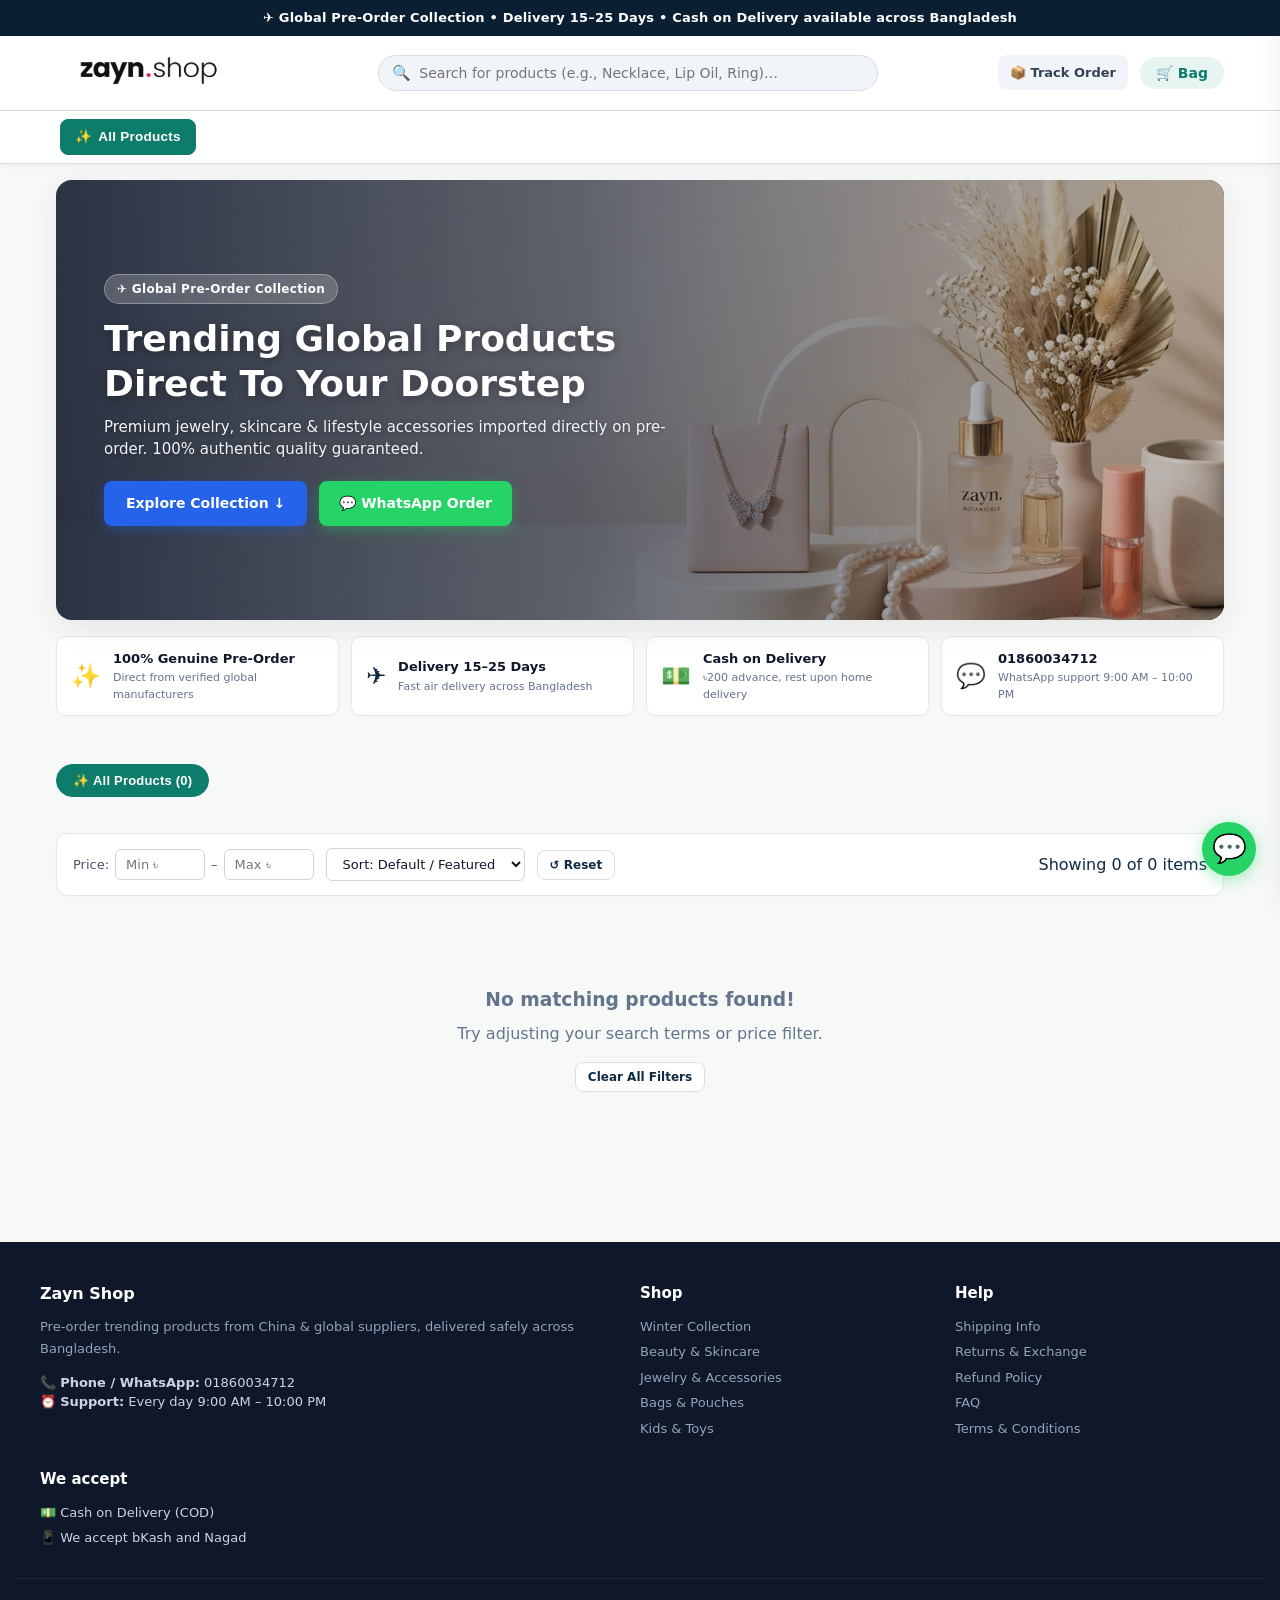
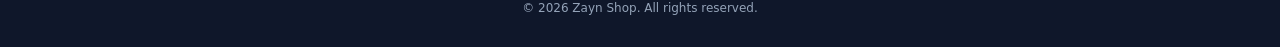
<file: index.html>
<!DOCTYPE html>
<html lang="en">
<head>
  <meta http-equiv="Content-Security-Policy" content="default-src 'self'; img-src 'self' data: https:; script-src 'self' 'unsafe-inline' https:; style-src 'self' 'unsafe-inline' https://fonts.googleapis.com; font-src 'self' https://fonts.gstatic.com; connect-src 'self' https://script.google.com https://script.googleusercontent.com https://*.google.com https://*.googleusercontent.com https://script.googleapis.com https://www.googleapis.com https:;">
  <meta charset="UTF-8">
  <meta name="viewport" content="width=device-width, initial-scale=1.0">
  <title>Zayn Shop — Pre-Order Collection</title>
  <meta name="description" content="Shop the best trending products directly pre-order at Zayn Shop. Jewelry, skin-care and lifestyle items at attractive prices across Bangladesh.">
  <link rel="preconnect" href="https://fonts.googleapis.com">
  <link rel="preconnect" href="https://fonts.gstatic.com" crossorigin>
  <link href="https://fonts.googleapis.com/css2?family=Hind+Siliguri:wght@400;500;600;700;800&family=Inter:wght@400;500;600;700;800&display=swap" rel="stylesheet">
  <link rel="stylesheet" href="style.css?v=7">
  <link rel="stylesheet" href="style_ecom.css?v=8">
</head>
<body>
  <!-- Top Announcement Bar -->
  <div class="top-bar">
    ✈️ Global Pre-Order Collection • Delivery 15–25 Days • Cash on Delivery available across Bangladesh
  </div>

  <!-- Sticky Header -->
  <header class="site-header">
    <div class="header-container">
      <a href="index.html" class="brand-wrap">
        <img src="images/logo.png" alt="zayn.shop" class="site-logo">
      </a>
      <div class="search-wrap">
        <span class="search-icon">🔍</span>
        <input type="text" id="searchQuery" placeholder="Search for products (e.g., Necklace, Lip Oil, Ring)…">
      </div>
      <div class="header-actions">
        <a href="track.html" style="text-decoration:none;font-size:13px;font-weight:700;color:#334155;padding:8px 12px;border-radius:8px;background:#f1f5f9;display:inline-flex;align-items:center;gap:4px">
          <span>📦</span> <span>Track Order</span>
        </a>
        <button class="btn-header-cart" onclick="openCartDrawer()">
          <span>🛒 Bag</span>
          <span class="cart-badge-count" style="display:none">0</span>
        </button>
      </div>
    </div>
  </header>

  <!-- Category Navigation Menu Bar -->
  <nav class="category-nav-bar">
    <div class="category-nav-inner" id="categoryNavInner">
      <a href="javascript:void(0)" class="category-nav-link active" onclick="setCategory('all')"><span>✨</span> <span>All Products</span></a>
      <a href="javascript:void(0)" class="category-nav-link" onclick="setCategory('Jewelry & Accessories')"><span>💎</span> <span>Jewelry & Accessories</span></a>
      <a href="javascript:void(0)" class="category-nav-link" onclick="setCategory('Cute & Toys')"><span>🧸</span> <span>Cute & Toys</span></a>
      <a href="javascript:void(0)" class="category-nav-link" onclick="setCategory('Beauty & Skincare')"><span>💄</span> <span>Beauty & Skincare</span></a>
      <a href="javascript:void(0)" class="category-nav-link" onclick="setCategory('Home & Living')"><span>🏡</span> <span>Home & Living</span></a>
      <a href="javascript:void(0)" class="category-nav-link" onclick="setCategory('Fashion & Wear')"><span>👗</span> <span>Fashion & Wear</span></a>
    </div>
  </nav>

  <!-- Hero Banner Section -->
  <section class="hero-banner-section">
    <div class="hero-banner-card">
      <img src="images/hero_banner.jpg" alt="Zayn Shop Global Pre-Order Collection" class="hero-banner-image">
      <div class="hero-banner-overlay">
        <div class="hero-banner-text">
          <span class="hero-badge">✈️ Global Pre-Order Collection</span>
          <h1 class="hero-title">Trending Global Products<br>Direct To Your Doorstep</h1>
          <p class="hero-subtext">Premium jewelry, skincare & lifestyle accessories imported directly on pre-order. 100% authentic quality guaranteed.</p>
          <div class="hero-cta-group">
            <a href="#categoryPills" class="btn-hero-shop">Explore Collection ↓</a>
            <a href="https://wa.me/8801860034712" target="_blank" class="btn-hero-wa">💬 WhatsApp Order</a>
          </div>
        </div>
      </div>
    </div>

    <!-- Trust Bar -->
    <div class="hero-trust-bar">
      <div class="trust-bar-item">
        <span class="trust-icon">✨</span>
        <div>
          <div class="trust-item-title">100% Genuine Pre-Order</div>
          <div class="trust-item-desc">Direct from verified global manufacturers</div>
        </div>
      </div>
      <div class="trust-bar-item">
        <span class="trust-icon">✈️</span>
        <div>
          <div class="trust-item-title">Delivery 15–25 Days</div>
          <div class="trust-item-desc">Fast air delivery across Bangladesh</div>
        </div>
      </div>
      <div class="trust-bar-item">
        <span class="trust-icon">💵</span>
        <div>
          <div class="trust-item-title">Cash on Delivery</div>
          <div class="trust-item-desc">৳200 advance, rest upon home delivery</div>
        </div>
      </div>
      <div class="trust-bar-item">
        <span class="trust-icon">💬</span>
        <div>
          <div class="trust-item-title">01860034712</div>
          <div class="trust-item-desc">WhatsApp support 9:00 AM – 10:00 PM</div>
        </div>
      </div>
    </div>
  </section>

  <!-- Main Store Content -->
  <main class="main-wrap">
    <div class="category-bar" id="categoryPills"></div>
    <div id="filterToolbar"></div>
    <div class="product-grid" id="productGrid">
      <div class="skeleton-card"><div class="skeleton-shimmer skeleton-img"></div><div class="skeleton-shimmer skeleton-line short"></div><div class="skeleton-shimmer skeleton-line"></div><div class="skeleton-actions"><div class="skeleton-shimmer skeleton-btn"></div><div class="skeleton-shimmer skeleton-btn"></div></div></div>
      <div class="skeleton-card"><div class="skeleton-shimmer skeleton-img"></div><div class="skeleton-shimmer skeleton-line short"></div><div class="skeleton-shimmer skeleton-line"></div><div class="skeleton-actions"><div class="skeleton-shimmer skeleton-btn"></div><div class="skeleton-shimmer skeleton-btn"></div></div></div>
      <div class="skeleton-card"><div class="skeleton-shimmer skeleton-img"></div><div class="skeleton-shimmer skeleton-line short"></div><div class="skeleton-shimmer skeleton-line"></div><div class="skeleton-actions"><div class="skeleton-shimmer skeleton-btn"></div><div class="skeleton-shimmer skeleton-btn"></div></div></div>
      <div class="skeleton-card"><div class="skeleton-shimmer skeleton-img"></div><div class="skeleton-shimmer skeleton-line short"></div><div class="skeleton-shimmer skeleton-line"></div><div class="skeleton-actions"><div class="skeleton-shimmer skeleton-btn"></div><div class="skeleton-shimmer skeleton-btn"></div></div></div>
      <div class="skeleton-card"><div class="skeleton-shimmer skeleton-img"></div><div class="skeleton-shimmer skeleton-line short"></div><div class="skeleton-shimmer skeleton-line"></div><div class="skeleton-actions"><div class="skeleton-shimmer skeleton-btn"></div><div class="skeleton-shimmer skeleton-btn"></div></div></div>
      <div class="skeleton-card"><div class="skeleton-shimmer skeleton-img"></div><div class="skeleton-shimmer skeleton-line short"></div><div class="skeleton-shimmer skeleton-line"></div><div class="skeleton-actions"><div class="skeleton-shimmer skeleton-btn"></div><div class="skeleton-shimmer skeleton-btn"></div></div></div>
    </div>
    </div>
  </main>

  <!-- Cart Drawer -->
  <div class="cart-overlay" id="cartOverlay" onclick="closeCartDrawer()"></div>
  <aside class="cart-drawer" id="cartDrawer">
    <div class="cart-header">
      <h3 style="font-size:17px;font-weight:800">🛍️ Your Shopping Bag</h3>
      <button style="background:none;border:none;font-size:18px;cursor:pointer;font-weight:800" onclick="closeCartDrawer()">✕</button>
    </div>
    <div class="cart-items" id="cartItemsList"></div>
    <div class="cart-footer" id="cartFooter">
      <div style="font-size:12px;font-weight:700;margin-bottom:6px;color:#475569">Select Delivery Area:</div>
      <div class="delivery-radio-group">
        <label class="delivery-option">
          <input type="radio" name="deliveryArea" value="dhaka" checked onchange="setDeliveryArea('dhaka')">
          <span>Inside Dhaka (৳70)</span>
        </label>
        <label class="delivery-option">
          <input type="radio" name="deliveryArea" value="outside" onchange="setDeliveryArea('outside')">
          <span>Outside Dhaka (৳130)</span>
        </label>
      </div>
      <div class="cart-summary-line"><span>Subtotal:</span><span id="cartSubtotal">৳0</span></div>
      <div class="cart-summary-line"><span>Delivery Charge:</span><span id="cartDelivery">৳70</span></div>
      <div class="cart-total-line"><span>Total Payable:</span><span id="cartTotal" style="color:var(--pri)">৳0</span></div>
      <p style="font-size:11px;color:#64748b;margin-bottom:12px;background:#fff1f2;padding:6px 10px;border-radius:6px;border:1px solid #fecdd3">
        ⚠️ <b>Pre-order condition:</b> An advance payment of 200 BDT is required to confirm the order. The remaining amount will be paid Cash on Delivery.
      </p>
      <button class="btn-checkout" onclick="window.location.href='order.html'">⚡ Complete Pre-order</button>
    </div>
  </aside>

  <!-- Site Footer -->
  <footer class="site-footer">
    <div class="footer-container">
      <div class="footer-col">
        <h4 style="color:#ffffff;font-size:16px;margin-bottom:10px;">Zayn Shop</h4>
        <p style="line-height:1.7;margin-bottom:12px;color:#94a3b8">Pre-order trending products from China & global suppliers, delivered safely across Bangladesh.</p>
        <p style="color:#cbd5e1">📞 <b>Phone / WhatsApp:</b> 01860034712<br>⏰ <b>Support:</b> Every day 9:00 AM – 10:00 PM</p>
      </div>
      <div class="footer-col">
        <h4>Shop</h4>
        <p style="margin-bottom:6px"><a href="index.html" style="color:#94a3b8;text-decoration:none">Winter Collection</a></p>
        <p style="margin-bottom:6px"><a href="index.html" style="color:#94a3b8;text-decoration:none">Beauty & Skincare</a></p>
        <p style="margin-bottom:6px"><a href="index.html" style="color:#94a3b8;text-decoration:none">Jewelry & Accessories</a></p>
        <p style="margin-bottom:6px"><a href="index.html" style="color:#94a3b8;text-decoration:none">Bags & Pouches</a></p>
        <p><a href="index.html" style="color:#94a3b8;text-decoration:none">Kids & Toys</a></p>
      </div>
      <div class="footer-col">
        <h4>Help</h4>
        <p style="margin-bottom:6px"><a href="#" style="color:#94a3b8;text-decoration:none">Shipping Info</a></p>
        <p style="margin-bottom:6px"><a href="#" style="color:#94a3b8;text-decoration:none">Returns & Exchange</a></p>
        <p style="margin-bottom:6px"><a href="#" style="color:#94a3b8;text-decoration:none">Refund Policy</a></p>
        <p style="margin-bottom:6px"><a href="#" style="color:#94a3b8;text-decoration:none">FAQ</a></p>
        <p><a href="#" style="color:#94a3b8;text-decoration:none">Terms & Conditions</a></p>
      </div>
      <div class="footer-col">
        <h4>We accept</h4>
        <p style="margin-bottom:6px;color:#cbd5e1">💵 Cash on Delivery (COD)</p>
        <p style="color:#cbd5e1">📱 We accept bKash and Nagad</p>
      </div>
    </div>
    <div class="footer-bottom">
      © 2026 Zayn Shop. All rights reserved.
    </div>
  </footer>

  <!-- Floating WhatsApp Contact Button -->
  <a href="https://wa.me/8801860034712" target="_blank" class="floating-whatsapp-btn" title="Chat on WhatsApp">
    💬
  </a>

  <div id="toast"></div>

  <!-- Scripts -->
  <script src="config.js?v=4"></script>
  <script src="app.js?v=8"></script>
</body>
</html>
</file>
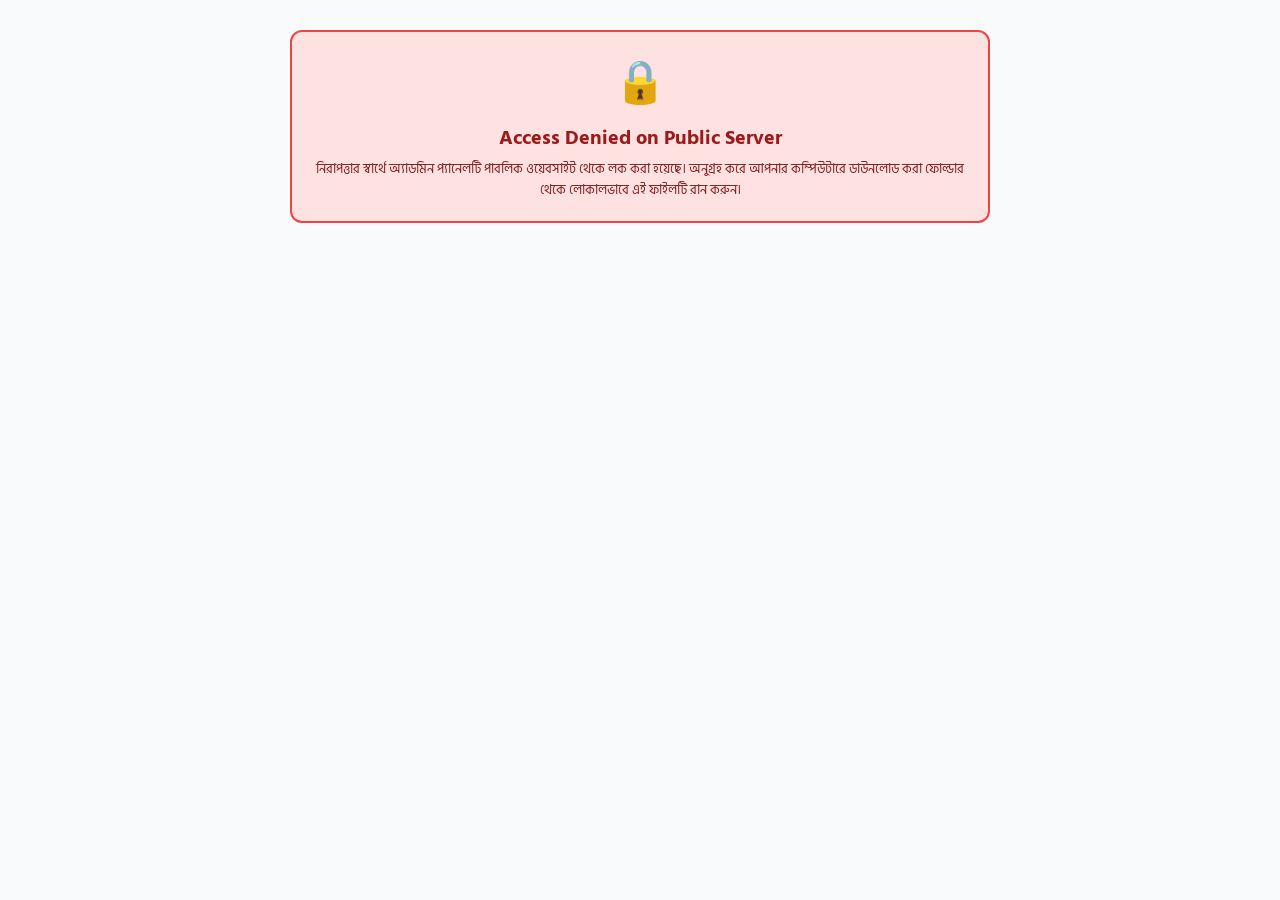
<file: admin.html>
<!DOCTYPE html>
<html lang="bn">
<head>
  <meta charset="UTF-8">
  <meta name="viewport" content="width=device-width, initial-scale=1.0">
  <title>Admin Dashboard — Zayn Shop (Local Secure Portal)</title>
  <link rel="preconnect" href="https://fonts.googleapis.com">
  <link rel="preconnect" href="https://fonts.gstatic.com" crossorigin>
  <link href="https://fonts.googleapis.com/css2?family=Hind+Siliguri:wght@400;600;700;800&display=swap" rel="stylesheet">
  <style>
    :root {
      --pri: #e11d48;
      --pri-dark: #be123c;
      --sec: #0f172a;
      --bg: #f8fafc;
      --card-bg: #ffffff;
      --border: #e2e8f0;
      --text: #1e293b;
      --text-muted: #64748b;
      --success: #10b981;
      --blue: #2563eb;
    }
    * { box-sizing: border-box; margin: 0; padding: 0; }
    body {
      font-family: 'Hind Siliguri', -apple-system, sans-serif;
      background: var(--bg);
      color: var(--text);
      line-height: 1.5;
      padding-bottom: 60px;
    }
    .admin-header {
      background: #ffffff;
      border-bottom: 1px solid var(--border);
      padding: 12px 24px;
      display: flex;
      justify-content: space-between;
      align-items: center;
      position: sticky;
      top: 0;
      z-index: 100;
      box-shadow: 0 2px 8px rgba(0,0,0,0.03);
    }
    .admin-brand {
      display: flex;
      align-items: center;
      gap: 12px;
    }
    .admin-brand img { height: 32px; }
    .admin-brand h2 { font-size: 17px; font-weight: 800; color: var(--sec); }
    .admin-brand span.badge-sec { font-size: 11px; background: #fee2e2; color: var(--pri-dark); padding: 2px 8px; border-radius: 4px; font-weight: 700; }
    
    .admin-nav-tabs {
      display: flex;
      gap: 8px;
    }
    .nav-tab-btn {
      background: none;
      border: 1.5px solid transparent;
      padding: 8px 14px;
      border-radius: 8px;
      font-size: 13px;
      font-weight: 700;
      color: #64748b;
      cursor: pointer;
      display: inline-flex;
      align-items: center;
      gap: 6px;
      transition: all 0.15s;
    }
    .nav-tab-btn:hover { background: #f1f5f9; color: var(--sec); }
    .nav-tab-btn.active {
      background: #eff6ff;
      border-color: #bfdbfe;
      color: var(--blue);
    }

    .admin-actions {
      display: flex;
      align-items: center;
      gap: 10px;
    }
    .btn-token-config {
      background: #f1f5f9;
      color: #334155;
      font-weight: 700;
      font-size: 12px;
      padding: 7px 12px;
      border-radius: 8px;
      border: 1px solid #cbd5e1;
      cursor: pointer;
    }
    .btn-token-config:hover { background: #e2e8f0; }

    .admin-wrap {
      max-width: 1250px;
      margin: 20px auto;
      padding: 0 16px;
    }

    /* Top Tools Banner */
    .top-tools-banner {
      background: #ffffff;
      border: 1px solid var(--border);
      border-radius: 12px;
      padding: 16px 20px;
      margin-bottom: 20px;
      box-shadow: 0 4px 12px rgba(0,0,0,0.02);
    }
    .bookmarklet-btn {
      display: inline-block;
      background: #ec4899;
      color: #ffffff;
      padding: 8px 16px;
      border-radius: 30px;
      font-size: 13px;
      font-weight: 800;
      text-decoration: none;
      box-shadow: 0 4px 10px rgba(236,72,153,0.25);
    }

    /* Layout */
    .admin-grid {
      display: grid;
      grid-template-columns: 420px 1fr;
      gap: 20px;
      align-items: start;
    }
    @media (max-width: 950px) {
      .admin-grid { grid-template-columns: 1fr; }
    }

    .card {
      background: var(--card-bg);
      border-radius: 12px;
      border: 1px solid var(--border);
      padding: 20px;
      box-shadow: 0 4px 12px rgba(0,0,0,0.03);
      margin-bottom: 20px;
    }
    .card-title {
      font-size: 16px;
      font-weight: 800;
      color: var(--sec);
      margin-bottom: 16px;
      display: flex;
      justify-content: space-between;
      align-items: center;
      border-bottom: 1px solid var(--border);
      padding-bottom: 12px;
    }

    /* Form */
    .form-group { margin-bottom: 12px; }
    .form-label { display: block; font-size: 12px; font-weight: 700; color: #475569; margin-bottom: 4px; }
    .form-input, .form-select, .form-textarea {
      width: 100%;
      padding: 8px 12px;
      border: 1.5px solid var(--border);
      border-radius: 8px;
      font-size: 13px;
      font-family: inherit;
      color: var(--sec);
      outline: none;
    }
    .form-input:focus, .form-select:focus, .form-textarea:focus {
      border-color: var(--blue);
      box-shadow: 0 0 0 3px rgba(37, 99, 235, 0.1);
    }
    .form-row { display: grid; grid-template-columns: 1fr 1fr; gap: 10px; }

    .btn-submit-main {
      width: 100%;
      background: var(--pri);
      color: #fff;
      border: none;
      padding: 11px;
      border-radius: 8px;
      font-size: 14px;
      font-weight: 800;
      cursor: pointer;
      display: flex;
      align-items: center;
      justify-content: center;
      gap: 8px;
      transition: background 0.15s;
      margin-top: 8px;
    }
    .btn-submit-main:hover { background: var(--pri-dark); }
    .btn-submit-main.edit-mode { background: var(--blue); }

    .btn-cancel-edit {
      font-size: 11px;
      background: #fee2e2;
      color: #ef4444;
      border: 1px solid #fecdd3;
      padding: 4px 10px;
      border-radius: 6px;
      font-weight: 700;
      cursor: pointer;
    }

    /* Tables */
    .prod-table {
      width: 100%;
      border-collapse: collapse;
      font-size: 13px;
    }
    .prod-table th {
      text-align: left;
      padding: 10px;
      background: #f1f5f9;
      font-weight: 700;
      border-bottom: 1px solid var(--border);
      white-space: nowrap;
    }
    .prod-table td {
      padding: 10px;
      border-bottom: 1px solid var(--border);
      vertical-align: middle;
    }
    .prod-thumb {
      width: 44px;
      height: 44px;
      object-fit: cover;
      border-radius: 6px;
      border: 1px solid var(--border);
    }
    .status-badge {
      display: inline-block;
      font-size: 11px;
      font-weight: 700;
      padding: 2px 8px;
      border-radius: 4px;
    }
    .status-active { background: #dcfce7; color: #15803d; }
    .status-hidden { background: #fee2e2; color: #b91c1c; }
    .status-instock { background: #ecfdf5; color: #047857; border: 1px solid #a7f3d0; }
    .status-preorder { background: #f1f5f9; color: #475569; }

    .btn-action-edit {
      background: #e0f2fe;
      color: #0284c7;
      border: 1px solid #bae6fd;
      padding: 4px 8px;
      border-radius: 6px;
      font-size: 11px;
      font-weight: 700;
      cursor: pointer;
    }
    .btn-action-del {
      background: #fee2e2;
      color: #ef4444;
      border: 1px solid #fecdd3;
      padding: 4px 8px;
      border-radius: 6px;
      font-size: 11px;
      font-weight: 700;
      cursor: pointer;
    }

    /* Public Deploy Warning Banner */
    .public-lock-banner {
      background: #fee2e2;
      border: 2px solid #ef4444;
      color: #991b1b;
      padding: 20px;
      border-radius: 12px;
      text-align: center;
      margin: 30px auto;
      max-width: 700px;
      display: none;
    }
  </style>
</head>
<body>
  <!-- Public Lock Warning (If deployed on public web) -->
  <div class="public-lock-banner" id="publicLockBanner">
    <div style="font-size:42px;margin-bottom:8px">🔒</div>
    <h2 style="font-size:20px;margin-bottom:6px">Access Denied on Public Server</h2>
    <p style="font-size:13px;line-height:1.6;color:#7f1d1d">
      নিরাপত্তার স্বার্থে অ্যাডমিন প্যানেলটি পাবলিক ওয়েবসাইট থেকে লক করা হয়েছে। অনুগ্রহ করে আপনার কম্পিউটারে ডাউনলোড করা ফোল্ডার থেকে লোকালভাবে এই ফাইলটি রান করুন।
    </p>
  </div>

  <div id="adminApp">
    <!-- Header -->
    <header class="admin-header">
      <div class="admin-brand">
        <img src="images/logo.png" alt="Zayn Shop" onerror="this.onerror=null;this.src='images/hero_banner.jpg';">
        <h2>Zayn Shop Admin</h2>
        <span class="badge-sec">🔒 Local Secure Portal</span>
      </div>

      <nav class="admin-nav-tabs">
        <button type="button" class="nav-tab-btn active" onclick="switchAdminTab('products', this)">
          <span>📦</span> <span>Products</span>
        </button>
        <button type="button" class="nav-tab-btn" onclick="switchAdminTab('orders', this)">
          <span>📋</span> <span>Orders (<span id="tabOrderCount">0</span>)</span>
        </button>
        <button type="button" class="nav-tab-btn" onclick="switchAdminTab('coupons', this)">
          <span>🏷️</span> <span>Coupons</span>
        </button>
        <button type="button" class="nav-tab-btn" onclick="switchAdminTab('reviews', this)">
          <span>⭐</span> <span>Reviews</span>
        </button>
      </nav>

      <div class="admin-actions">
        <button type="button" class="btn-token-config" onclick="configureAdminToken()">
          🔑 Change Secret Token
        </button>
        <a href="index.html" target="_blank" style="text-decoration:none;background:#2563eb;color:#fff;font-weight:700;font-size:12px;padding:7px 14px;border-radius:8px">
          View Store ↗
        </a>
      </div>
    </header>

    <div class="admin-wrap">
      <!-- MoveDrop Bookmarklet Banner -->
      <div class="top-tools-banner">
        <div style="display:flex;align-items:center;justify-content:space-between;flex-wrap:wrap;gap:10px;">
          <div>
            <div style="font-size:14px;font-weight:800;color:var(--sec)">⚡ MoveDrop 1-Click Product Importer Bookmarklet</div>
            <div style="font-size:12px;color:var(--text-muted)">ব্রাউজারের বুকমার্কস বারে নিচের বাটনটি ড্র্যাগ করে রেখে দিন। MoveDrop-এ যেকোনো প্রোডাক্ট পেজে ১-ক্লিকে শিটে ইম্পোর্ট হবে।</div>
          </div>
          <a class="bookmarklet-btn" href="javascript:(function(){var s=document.createElement('script');s.src='https://preorder.zaynshopbd.com/importer.js?v='+Date.now();document.body.appendChild(s);})();">
            + Zayn MoveDrop Importer
          </a>
        </div>
      </div>

      <!-- ==============================================
           TAB 1: PRODUCTS MANAGER
           ============================================== -->
      <div id="tabContent-products" class="tab-pane active">
        <div class="admin-grid">
          <!-- Left: Product Add / Edit Form -->
          <div class="card" id="formCard">
            <div class="card-title">
              <div style="display:flex;align-items:center;gap:6px">
                <span id="formIcon">➕</span>
                <span id="formTitle">Add New Product</span>
              </div>
              <button type="button" id="btnCancelEdit" class="btn-cancel-edit" style="display:none" onclick="cancelEditMode()">Cancel Edit</button>
            </div>

            <form id="productForm" onsubmit="handleProductSubmit(event)">
              <input type="hidden" id="editProductId">

              <div class="form-group">
                <label class="form-label" for="prodName">Product Title *</label>
                <input type="text" id="prodName" required class="form-input" placeholder="e.g. Zircon Butterfly Necklace Set">
              </div>

              <div class="form-row">
                <div class="form-group">
                  <label class="form-label" for="prodPrice">Price (৳) *</label>
                  <input type="number" id="prodPrice" required class="form-input" placeholder="950">
                </div>
                <div class="form-group">
                  <label class="form-label" for="prodRegPrice">Regular Price (৳)</label>
                  <input type="number" id="prodRegPrice" class="form-input" placeholder="1200">
                </div>
              </div>

              <div class="form-row">
                <div class="form-group">
                  <label class="form-label" for="prodCategory">Category *</label>
                  <select id="prodCategory" class="form-select">
                    <option value="Jewelry & Accessories">💎 Jewelry & Accessories</option>
                    <option value="Beauty & Skincare">💄 Beauty & Skincare</option>
                    <option value="Kids & Toys">🧸 Kids & Toys</option>
                    <option value="Home & Living">🏡 Home & Living</option>
                    <option value="Winter Collection">❄️ Winter Collection</option>
                    <option value="Gifts">🎁 Gifts</option>
                    <option value="DIY & Crafts">🎨 DIY & Crafts</option>
                    <option value="Bags & Pouches">👜 Bags & Pouches</option>
                    <option value="Pet Supplies">🐾 Pet Supplies</option>
                    <option value="Stationery & Books">📚 Stationery & Books</option>
                  </select>
                </div>

                <div class="form-group">
                  <label class="form-label" for="prodBadge">Stock Type / Badge</label>
                  <select id="prodBadge" class="form-select">
                    <option value="Pre-Order">✈️ Pre-Order (15–25 Days)</option>
                    <option value="In Stock">🟢 Ready Stock (2–3 Days)</option>
                  </select>
                </div>
              </div>

              <div class="form-row">
                <div class="form-group">
                  <label class="form-label" for="prodStockQty">Stock Quantity (Optional)</label>
                  <input type="number" id="prodStockQty" class="form-input" placeholder="e.g. 10 or leave empty">
                </div>
                <div class="form-group">
                  <label class="form-label" for="prodStatus">Store Status</label>
                  <select id="prodStatus" class="form-select">
                    <option value="Active">🟢 Active (Visible)</option>
                    <option value="Hidden">🔴 Hidden</option>
                  </select>
                </div>
              </div>

              <!-- Variants: Sizes & Colors -->
              <div class="form-row">
                <div class="form-group">
                  <label class="form-label" for="prodSizes">Sizes (Comma separated)</label>
                  <input type="text" id="prodSizes" class="form-input" placeholder="e.g. S, M, L, XL">
                </div>
                <div class="form-group">
                  <label class="form-label" for="prodColors">Colors (Comma separated)</label>
                  <input type="text" id="prodColors" class="form-input" placeholder="e.g. Gold, Silver, Rose Gold">
                </div>
              </div>

              <div class="form-group">
                <label class="form-label" for="prodImage">Main Image URL *</label>
                <input type="text" id="prodImage" required class="form-input" placeholder="images/prod_19.jpg or https://..." oninput="updateImgPreview(this.value)">
                <div class="img-preview" id="imgPreviewBox">
                  <span style="font-size:12px;color:#94a3b8">Image preview appears here</span>
                </div>
              </div>

              <div class="form-group">
                <label class="form-label" for="prodAddlImages">Additional Images Gallery (URLs, one per line)</label>
                <textarea id="prodAddlImages" class="form-textarea" rows="2" placeholder="https://image2.jpg&#10;https://image3.jpg"></textarea>
              </div>

              <div class="form-group">
                <label class="form-label" for="prodDesc">Description & Specifications</label>
                <textarea id="prodDesc" class="form-textarea" rows="3" placeholder="Product details, material, care, etc."></textarea>
              </div>

              <button type="submit" id="btnFormSubmit" class="btn-submit-main">
                <span id="btnSubmitText">Publish Product to Store</span>
              </button>
            </form>
          </div>

          <!-- Right: Products Table -->
          <div class="card">
            <div class="card-title">
              <div style="display:flex;align-items:center;gap:6px">
                <span>📋</span>
                <span>Products List (<span id="prodCount">0</span>)</span>
              </div>
              <button type="button" onclick="fetchLiveAdminProducts()" style="background:#f1f5f9;border:1px solid #cbd5e1;padding:4px 10px;border-radius:6px;font-size:12px;cursor:pointer">
                🔄 Refresh
              </button>
            </div>

            <div style="margin-bottom:12px">
              <input type="text" id="searchTable" class="form-input" placeholder="Search by name, ID or category…" oninput="filterAdminTable()">
            </div>

            <div style="overflow-x:auto">
              <table class="prod-table">
                <thead>
                  <tr>
                    <th>Image</th>
                    <th>ID</th>
                    <th>Title</th>
                    <th>Category</th>
                    <th>Price</th>
                    <th>Badge / Stock</th>
                    <th>Status</th>
                    <th>Actions</th>
                  </tr>
                </thead>
                <tbody id="prodTableBody">
                  <tr><td colspan="8" style="text-align:center;padding:30px;color:#94a3b8">Loading products…</td></tr>
                </tbody>
              </table>
            </div>
          </div>
        </div>
      </div>

      <!-- ==============================================
           TAB 2: ORDERS MANAGER
           ============================================== -->
      <div id="tabContent-orders" class="tab-pane" style="display:none">
        <div class="card">
          <div class="card-title">
            <div style="display:flex;align-items:center;gap:6px">
              <span>📋</span>
              <span>Customer Orders Management</span>
            </div>
            <button type="button" onclick="loadAdminOrders()" style="background:#f1f5f9;border:1px solid #cbd5e1;padding:4px 10px;border-radius:6px;font-size:12px;cursor:pointer">
              🔄 Refresh Orders
            </button>
          </div>

          <div style="overflow-x:auto">
            <table class="prod-table">
              <thead>
                <tr>
                  <th>Order ID</th>
                  <th>Date</th>
                  <th>Customer</th>
                  <th>Phone</th>
                  <th>Area / Address</th>
                  <th>Items</th>
                  <th>Subtotal</th>
                  <th>Total</th>
                  <th>Advance (৳200)</th>
                  <th>Status</th>
                  <th>Courier Tracking</th>
                  <th>Action</th>
                </tr>
              </thead>
              <tbody id="ordersTableBody">
                <tr><td colspan="12" style="text-align:center;padding:30px;color:#94a3b8">Loading orders…</td></tr>
              </tbody>
            </table>
          </div>
        </div>
      </div>

      <!-- ==============================================
           TAB 3: COUPONS MANAGER
           ============================================== -->
      <div id="tabContent-coupons" class="tab-pane" style="display:none">
        <div class="admin-grid">
          <!-- Create Coupon -->
          <div class="card">
            <div class="card-title">
              <span>🏷️ Create Promo / Coupon Code</span>
            </div>
            <form onsubmit="handleCreateCoupon(event)">
              <div class="form-group">
                <label class="form-label">Coupon Code *</label>
                <input type="text" id="coupCode" required class="form-input" placeholder="e.g. SAVE100" style="text-transform:uppercase;font-weight:700">
              </div>

              <div class="form-row">
                <div class="form-group">
                  <label class="form-label">Discount Type</label>
                  <select id="coupType" class="form-select">
                    <option value="flat">Flat ৳ Amount</option>
                    <option value="percentage">Percentage (%)</option>
                  </select>
                </div>
                <div class="form-group">
                  <label class="form-label">Discount Value *</label>
                  <input type="number" id="coupValue" required class="form-input" placeholder="100">
                </div>
              </div>

              <div class="form-row">
                <div class="form-group">
                  <label class="form-label">Min Order (৳)</label>
                  <input type="number" id="coupMinOrder" class="form-input" placeholder="e.g. 1000">
                </div>
                <div class="form-group">
                  <label class="form-label">Expiry Date</label>
                  <input type="date" id="coupExpiry" class="form-input">
                </div>
              </div>

              <button type="submit" class="btn-submit-main" style="background:#0f172a">
                Create Coupon Code
              </button>
            </form>
          </div>

          <!-- Coupons List -->
          <div class="card">
            <div class="card-title">
              <span>Active Coupons</span>
            </div>
            <div style="overflow-x:auto">
              <table class="prod-table">
                <thead>
                  <tr>
                    <th>Code</th>
                    <th>Type</th>
                    <th>Value</th>
                    <th>Min Order</th>
                    <th>Used</th>
                    <th>Status</th>
                    <th>Action</th>
                  </tr>
                </thead>
                <tbody id="couponsTableBody">
                  <tr><td colspan="7" style="text-align:center;padding:20px;color:#94a3b8">Loading coupons…</td></tr>
                </tbody>
              </table>
            </div>
          </div>
        </div>
      </div>

      <!-- ==============================================
           TAB 4: REVIEWS MODERATION
           ============================================== -->
      <div id="tabContent-reviews" class="tab-pane" style="display:none">
        <div class="card">
          <div class="card-title">
            <span>⭐ Customer Reviews Moderation Queue</span>
          </div>
          <div style="overflow-x:auto">
            <table class="prod-table">
              <thead>
                <tr>
                  <th>Date</th>
                  <th>Product ID</th>
                  <th>Customer</th>
                  <th>Rating</th>
                  <th>Comment</th>
                  <th>Status</th>
                  <th>Actions</th>
                </tr>
              </thead>
              <tbody id="reviewsTableBody">
                <tr><td colspan="7" style="text-align:center;padding:20px;color:#94a3b8">Loading reviews…</td></tr>
              </tbody>
            </table>
          </div>
        </div>
      </div>
    </div>
  </div>

  <div id="toast" style="position:fixed;bottom:24px;right:24px;background:#0f172a;color:#fff;padding:12px 20px;border-radius:8px;font-size:13px;font-weight:700;display:none;z-index:99999;"></div>

  <!-- Scripts -->
  <script src="config.js?v=4"></script>
  <script>
    let adminProducts = [];
    let isEditing = false;
    let adminSecretToken = localStorage.getItem('zayn_admin_token') || 'zayn_secret_token_2026';

    // Verify local or restricted environment
    window.addEventListener('DOMContentLoaded', () => {
      const isLocal = window.location.protocol === 'file:' || 
                      window.location.hostname === 'localhost' || 
                      window.location.hostname === '127.0.0.1' || 
                      window.location.hostname === '';
      if (!isLocal) {
        document.getElementById('publicLockBanner').style.display = 'block';
        document.getElementById('adminApp').style.display = 'none';
        return;
      }

      fetchLiveAdminProducts();
    });

    function getAdminToken() {
      return adminSecretToken;
    }

    function configureAdminToken() {
      const current = adminSecretToken;
      const newToken = prompt('Enter Admin Security Token (must match Apps Script token):', current);
      if (newToken && newToken.trim()) {
        adminSecretToken = newToken.trim();
        localStorage.setItem('zayn_admin_token', adminSecretToken);
        showToast('🔑 Admin token saved!');
        fetchLiveAdminProducts();
      }
    }

    function switchAdminTab(tabName, btn) {
      document.querySelectorAll('.tab-pane').forEach(p => p.style.display = 'none');
      document.querySelectorAll('.nav-tab-btn').forEach(b => b.classList.remove('active'));
      const target = document.getElementById('tabContent-' + tabName);
      if (target) target.style.display = 'block';
      if (btn) btn.classList.add('active');

      if (tabName === 'orders') loadAdminOrders();
      if (tabName === 'coupons') loadAdminCoupons();
      if (tabName === 'reviews') loadAdminReviews();
    }

    function updateImgPreview(url) {
      const box = document.getElementById('imgPreviewBox');
      if (url && url.trim()) {
        box.innerHTML = `<img src="${url.trim()}" onerror="this.onerror=null;this.src='images/hero_banner.jpg';">`;
      } else {
        box.innerHTML = '<span style="font-size:12px;color:#94a3b8">Image preview appears here</span>';
      }
    }

    // Load Live Products
    async function fetchLiveAdminProducts() {
      const tbody = document.getElementById('prodTableBody');
      tbody.innerHTML = '<tr><td colspan="8" style="text-align:center;padding:30px;color:#94a3b8">Loading latest products…</td></tr>';
      
      try {
        let products = null;
        if (CONFIG.orderWebhookUrl) {
          const sep = CONFIG.orderWebhookUrl.includes('?') ? '&' : '?';
          const res = await fetch(CONFIG.orderWebhookUrl + sep + 't=' + Date.now());
          const data = await res.json();
          if (Array.isArray(data) && data.length > 0) {
            products = data;
          }
        }
        if (!products) {
          const res = await fetch('products.json?v=' + Date.now());
          products = await res.json();
        }

        adminProducts = products;
        document.getElementById('prodCount').textContent = products.length;
        renderAdminTable(products);
      } catch (err) {
        tbody.innerHTML = '<tr><td colspan="8" style="text-align:center;color:#ef4444;padding:30px;">Failed to fetch live products.</td></tr>';
      }
    }

    function renderAdminTable(list) {
      const tbody = document.getElementById('prodTableBody');
      const currency = CONFIG.currencySymbol || '৳';

      if (!list.length) {
        tbody.innerHTML = '<tr><td colspan="8" style="text-align:center;padding:30px;color:#94a3b8">No products found.</td></tr>';
        return;
      }

      tbody.innerHTML = list.map(p => {
        const isHidden = (p.status || '').toLowerCase() === 'hidden';
        const isReady = (p.badge || '').toLowerCase().includes('ready') || (p.badge || '').toLowerCase().includes('in stock') || (p.stock_status || '').toLowerCase() === 'in stock';

        return `
        <tr>
          <td><img src="${p.image}" class="prod-thumb" onerror="this.onerror=null;this.src='images/hero_banner.jpg';"></td>
          <td style="font-weight:700;color:#64748b">#${p.id}</td>
          <td style="font-weight:700;color:#0f172a;max-width:220px">${escapeHtml(p.name)}</td>
          <td><span style="font-size:11px;background:#f1f5f9;padding:2px 8px;border-radius:4px;color:#475569">${escapeHtml(p.category)}</span></td>
          <td style="font-weight:800;color:var(--pri)">${currency}${Number(p.price).toLocaleString()}</td>
          <td>
            <span class="status-badge ${isReady ? 'status-instock' : 'status-preorder'}">
              ${isReady ? '🟢 Ready Stock' : '✈️ Pre-Order'}
            </span>
            ${p.stock_qty ? `<div style="font-size:10px;color:#64748b;margin-top:2px">Qty: ${p.stock_qty}</div>` : ''}
          </td>
          <td>
            <span class="status-badge ${isHidden ? 'status-hidden' : 'status-active'}">
              ${isHidden ? '🔴 Hidden' : '🟢 Active'}
            </span>
          </td>
          <td>
            <div class="action-group">
              <button type="button" class="btn-action-edit" onclick="startEditProduct(${p.id})">
                ✏️ Edit
              </button>
              <button type="button" class="btn-action-del" onclick="deleteProduct(${p.id}, '${escapeHtml(p.name).replace(/'/g, "\\'")}')">
                🗑️
              </button>
            </div>
          </td>
        </tr>`;
      }).join('');
    }

    function filterAdminTable() {
      const q = document.getElementById('searchTable').value.toLowerCase().trim();
      const filtered = adminProducts.filter(p => 
        String(p.id).includes(q) ||
        p.name.toLowerCase().includes(q) ||
        p.category.toLowerCase().includes(q)
      );
      renderAdminTable(filtered);
    }

    function startEditProduct(id) {
      const p = adminProducts.find(item => Number(item.id) === Number(id));
      if (!p) return;

      isEditing = true;
      document.getElementById('editProductId').value = p.id;
      document.getElementById('prodName').value = p.name;
      document.getElementById('prodCategory').value = p.category;
      document.getElementById('prodPrice').value = p.price;
      document.getElementById('prodRegPrice').value = p.regular_price || '';
      document.getElementById('prodImage').value = p.image;
      document.getElementById('prodAddlImages').value = Array.isArray(p.additional_images) ? p.additional_images.join('\n') : (p.additional_images || '');
      document.getElementById('prodDesc').value = p.description || '';
      document.getElementById('prodBadge').value = (p.badge || '').toLowerCase().includes('in stock') || (p.badge || '').toLowerCase().includes('ready') ? 'In Stock' : 'Pre-Order';
      document.getElementById('prodStockQty').value = p.stock_qty || '';
      document.getElementById('prodSizes').value = Array.isArray(p.sizes) ? p.sizes.join(', ') : (p.sizes || '');
      document.getElementById('prodColors').value = Array.isArray(p.colors) ? p.colors.join(', ') : (p.colors || '');
      document.getElementById('prodStatus').value = (p.status || '').toLowerCase() === 'hidden' ? 'Hidden' : 'Active';
      
      updateImgPreview(p.image);

      document.getElementById('formIcon').textContent = '✏️';
      document.getElementById('formTitle').textContent = `Editing #${p.id}`;
      document.getElementById('btnCancelEdit').style.display = 'inline-block';
      const submitBtn = document.getElementById('btnFormSubmit');
      submitBtn.classList.add('edit-mode');
      document.getElementById('btnSubmitText').textContent = 'Save & Update Product';
      document.getElementById('formCard').scrollIntoView({ behavior: 'smooth' });
    }

    function cancelEditMode() {
      isEditing = false;
      document.getElementById('productForm').reset();
      document.getElementById('editProductId').value = '';
      document.getElementById('formIcon').textContent = '➕';
      document.getElementById('formTitle').textContent = 'Add New Product';
      document.getElementById('btnCancelEdit').style.display = 'none';
      const submitBtn = document.getElementById('btnFormSubmit');
      submitBtn.classList.remove('edit-mode');
      document.getElementById('btnSubmitText').textContent = 'Publish Product to Store';
      document.getElementById('imgPreviewBox').innerHTML = '<span style="font-size:12px;color:#94a3b8">Image preview appears here</span>';
    }

    async function handleProductSubmit(e) {
      e.preventDefault();
      const btn = document.getElementById('btnFormSubmit');
      btn.disabled = true;

      const editId = document.getElementById('editProductId').value;
      const name = document.getElementById('prodName').value.trim();
      const category = document.getElementById('prodCategory').value;
      const price = parseInt(document.getElementById('prodPrice').value, 10);
      const regPrice = parseInt(document.getElementById('prodRegPrice').value, 10) || Math.round(price * 1.25);
      const image = document.getElementById('prodImage').value.trim();
      const addlImages = document.getElementById('prodAddlImages').value.trim();
      const desc = document.getElementById('prodDesc').value.trim();
      const badge = document.getElementById('prodBadge').value;
      const stockQty = document.getElementById('prodStockQty').value;
      const sizes = document.getElementById('prodSizes').value.trim();
      const colors = document.getElementById('prodColors').value.trim();
      const status = document.getElementById('prodStatus').value;

      const payload = {
        adminToken: getAdminToken(),
        action: isEditing ? 'update_product' : 'add_product',
        id: isEditing ? Number(editId) : Math.floor(1000 + Math.random() * 9000),
        name: name,
        category: category,
        price: price,
        regular_price: regPrice,
        image: image,
        additional_images: addlImages,
        description: desc,
        badge: badge,
        stock_qty: stockQty,
        stock_status: badge === 'In Stock' ? 'In Stock' : 'Pre-Order',
        sizes: sizes,
        colors: colors,
        status: status
      };

      try {
        if (CONFIG.orderWebhookUrl) {
          const res = await fetch(CONFIG.orderWebhookUrl, {
            method: 'POST',
            mode: 'no-cors',
            headers: { 'Content-Type': 'text/plain;charset=utf-8' },
            body: JSON.stringify(payload)
          });
        }

        if (isEditing) {
          showToast(`✅ Product #${editId} updated!`);
          cancelEditMode();
        } else {
          showToast(`✅ "${name}" added to Zayn Shop!`);
          document.getElementById('productForm').reset();
          document.getElementById('imgPreviewBox').innerHTML = '<span style="font-size:12px;color:#94a3b8">Image preview appears here</span>';
        }

        setTimeout(() => { fetchLiveAdminProducts(); }, 1200);
      } catch (err) {
        alert('Error saving product: ' + err);
      } finally {
        btn.disabled = false;
      }
    }

    async function deleteProduct(id, name) {
      if (!confirm(`Are you sure you want to delete "${name}" (ID #${id}) from BOTH your Store & MoveDrop?`)) return;

      showToast(`Deleting #${id} from Store & MoveDrop…`);
      try {
        // Call Cloudflare WC Bridge DELETE -> removes from Google Sheet AND sends product.deleted webhook to MoveDrop
        const bridgeUrl = `https://preorder.zaynshopbd.com/wp-json/wc/v3/products/${id}?consumer_key=ck_zaynshop_9f8a7b6c5d4e3f2a1b0c9d8e&consumer_secret=cs_zaynshop_1a2b3c4d5e6f7a8b9c0d1e2f`;
        const res = await fetch(bridgeUrl, { method: 'DELETE' });
        if (!res.ok && CONFIG.orderWebhookUrl) {
          await fetch(CONFIG.orderWebhookUrl, {
            method: 'POST',
            mode: 'no-cors',
            headers: { 'Content-Type': 'text/plain;charset=utf-8' },
            body: JSON.stringify({
              adminToken: getAdminToken(),
              action: 'delete_product',
              id: id
            })
          });
        }
        adminProducts = adminProducts.filter(p => Number(p.id) !== Number(id));
        document.getElementById('prodCount').textContent = adminProducts.length;
        renderAdminTable(adminProducts);
        showToast(`🗑️ Product #${id} deleted from Store & MoveDrop!`);
      } catch (err) {
        alert('Delete failed: ' + err);
      }
    }

    // Load Live Admin Data (Orders, Coupons, Reviews)
    async function loadAdminOrders() {
      const tbody = document.getElementById('ordersTableBody');
      tbody.innerHTML = '<tr><td colspan="12" style="text-align:center;padding:20px;color:#64748b">Loading orders from Google Sheets…</td></tr>';

      try {
        const sep = CONFIG.orderWebhookUrl.includes('?') ? '&' : '?';
        const res = await fetch(CONFIG.orderWebhookUrl + sep + 'action=get_admin_data&adminToken=' + encodeURIComponent(getAdminToken()));
        const data = await res.json();

        if (data.status === 'unauthorized') {
          tbody.innerHTML = '<tr><td colspan="12" style="text-align:center;color:#ef4444;padding:20px;">❌ Invalid Admin Token. Click "Change Secret Token" in the top bar.</td></tr>';
          return;
        }

        const orders = data.orders || [];
        document.getElementById('tabOrderCount').textContent = orders.length;

        if (!orders.length) {
          tbody.innerHTML = '<tr><td colspan="12" style="text-align:center;padding:20px;color:#94a3b8">No orders found.</td></tr>';
          return;
        }

        tbody.innerHTML = orders.map(o => `
          <tr>
            <td style="font-weight:800;color:#0f172a">#${escapeHtml(o.orderId)}</td>
            <td style="font-size:11px;color:#64748b">${escapeHtml(o.timestamp)}</td>
            <td style="font-weight:700">${escapeHtml(o.customerName)}</td>
            <td><a href="tel:${escapeHtml(o.customerPhone)}" style="color:#2563eb;font-weight:700;text-decoration:none">${escapeHtml(o.customerPhone)}</a></td>
            <td style="font-size:11px;max-width:180px">${escapeHtml(o.deliveryArea)}<br><span style="color:#64748b">${escapeHtml(o.deliveryAddress)}</span></td>
            <td style="font-size:11px;white-space:pre-line;max-width:160px">${escapeHtml(o.orderedItems)}</td>
            <td>৳${Number(o.subtotal).toLocaleString()}</td>
            <td style="font-weight:800;color:var(--pri)">৳${Number(o.totalAmount).toLocaleString()}</td>
            <td><span style="font-size:11px;font-weight:700;color:#059669">৳${o.advanceAmount}</span></td>
            <td>
              <select style="font-size:12px;padding:4px;border-radius:4px" onchange="updateOrderStatus('${o.orderId}', this.value)">
                <option value="Pending Advance" ${o.status === 'Pending Advance' ? 'selected' : ''}>Pending Advance</option>
                <option value="Confirmed" ${o.status === 'Confirmed' ? 'selected' : ''}>Confirmed</option>
                <option value="Processing" ${o.status === 'Processing' ? 'selected' : ''}>Processing</option>
                <option value="Shipped" ${o.status === 'Shipped' ? 'selected' : ''}>Shipped</option>
                <option value="Delivered" ${o.status === 'Delivered' ? 'selected' : ''}>Delivered</option>
                <option value="Cancelled" ${o.status === 'Cancelled' ? 'selected' : ''}>Cancelled</option>
              </select>
            </td>
            <td>
              <input type="text" value="${escapeHtml(o.courierTracking || '')}" placeholder="Tracking ID/URL" style="width:110px;font-size:11px;padding:3px 6px" onchange="updateCourierTracking('${o.orderId}', this.value)">
            </td>
            <td>
              <a href="https://wa.me/${String(o.customerPhone).replace(/[^0-9]/g, '')}" target="_blank" style="text-decoration:none;font-size:14px" title="Chat on WhatsApp">💬</a>
            </td>
          </tr>
        `).join('');

      } catch (err) {
        tbody.innerHTML = '<tr><td colspan="12" style="text-align:center;color:#ef4444;padding:20px;">Failed to load orders.</td></tr>';
      }
    }

    async function updateOrderStatus(orderId, newStatus) {
      showToast(`Updating #${orderId}…`);
      try {
        await fetch(CONFIG.orderWebhookUrl, {
          method: 'POST',
          mode: 'no-cors',
          headers: { 'Content-Type': 'text/plain;charset=utf-8' },
          body: JSON.stringify({
            adminToken: getAdminToken(),
            action: 'update_order_status',
            orderId: orderId,
            status: newStatus
          })
        });
        showToast(`✅ #${orderId} marked as ${newStatus}`);
      } catch (err) {
        alert('Update error: ' + err);
      }
    }

    async function updateCourierTracking(orderId, trackingVal) {
      showToast(`Saving tracking for #${orderId}…`);
      try {
        await fetch(CONFIG.orderWebhookUrl, {
          method: 'POST',
          mode: 'no-cors',
          headers: { 'Content-Type': 'text/plain;charset=utf-8' },
          body: JSON.stringify({
            adminToken: getAdminToken(),
            action: 'update_order_status',
            orderId: orderId,
            courierTracking: trackingVal
          })
        });
        showToast(`✅ Tracking saved for #${orderId}`);
      } catch (err) {
        alert('Tracking update error: ' + err);
      }
    }

    // Load Coupons
    async function loadAdminCoupons() {
      const tbody = document.getElementById('couponsTableBody');
      try {
        const sep = CONFIG.orderWebhookUrl.includes('?') ? '&' : '?';
        const res = await fetch(CONFIG.orderWebhookUrl + sep + 'action=get_admin_data&adminToken=' + encodeURIComponent(getAdminToken()));
        const data = await res.json();
        const coupons = data.coupons || [];

        if (!coupons.length) {
          tbody.innerHTML = '<tr><td colspan="7" style="text-align:center;padding:20px;color:#94a3b8">No coupons created yet.</td></tr>';
          return;
        }

        tbody.innerHTML = coupons.map(c => `
          <tr>
            <td style="font-weight:800;color:var(--sec)">${escapeHtml(c.code)}</td>
            <td>${escapeHtml(c.type)}</td>
            <td style="font-weight:800;color:#059669">${c.type === 'percentage' ? c.value + '%' : '৳' + c.value}</td>
            <td>৳${c.minOrder || 0}</td>
            <td>${c.timesUsed || 0}</td>
            <td><span class="status-badge ${c.status.toLowerCase() === 'active' ? 'status-active' : 'status-hidden'}">${escapeHtml(c.status)}</span></td>
            <td>
              <button type="button" class="btn-action-del" onclick="deleteCoupon('${escapeHtml(c.code)}')">Delete</button>
            </td>
          </tr>
        `).join('');
      } catch (err) {
        tbody.innerHTML = '<tr><td colspan="7" style="text-align:center;color:#ef4444;padding:20px;">Failed to load coupons.</td></tr>';
      }
    }

    async function handleCreateCoupon(e) {
      e.preventDefault();
      const code = document.getElementById('coupCode').value.trim().toUpperCase();
      const type = document.getElementById('coupType').value;
      const val = Number(document.getElementById('coupValue').value);
      const min = Number(document.getElementById('coupMinOrder').value) || 0;
      const exp = document.getElementById('coupExpiry').value;

      showToast(`Creating coupon ${code}…`);
      try {
        await fetch(CONFIG.orderWebhookUrl, {
          method: 'POST',
          mode: 'no-cors',
          headers: { 'Content-Type': 'text/plain;charset=utf-8' },
          body: JSON.stringify({
            adminToken: getAdminToken(),
            action: 'manage_coupon',
            subAction: 'add',
            code: code,
            type: type,
            value: val,
            minOrder: min,
            expiry: exp,
            status: 'Active'
          })
        });
        showToast(`✅ Coupon ${code} created!`);
        setTimeout(() => loadAdminCoupons(), 1000);
      } catch (err) {
        alert('Coupon create error: ' + err);
      }
    }

    async function deleteCoupon(code) {
      if (!confirm(`Delete coupon "${code}"?`)) return;
      try {
        await fetch(CONFIG.orderWebhookUrl, {
          method: 'POST',
          mode: 'no-cors',
          headers: { 'Content-Type': 'text/plain;charset=utf-8' },
          body: JSON.stringify({
            adminToken: getAdminToken(),
            action: 'manage_coupon',
            subAction: 'delete',
            code: code
          })
        });
        showToast(`🗑️ Coupon ${code} deleted!`);
        setTimeout(() => loadAdminCoupons(), 1000);
      } catch (err) {
        alert('Coupon delete error: ' + err);
      }
    }

    // Reviews Moderation
    async function loadAdminReviews() {
      const tbody = document.getElementById('reviewsTableBody');
      try {
        const sep = CONFIG.orderWebhookUrl.includes('?') ? '&' : '?';
        const res = await fetch(CONFIG.orderWebhookUrl + sep + 'action=get_admin_data&adminToken=' + encodeURIComponent(getAdminToken()));
        const data = await res.json();
        const reviews = data.reviews || [];

        if (!reviews.length) {
          tbody.innerHTML = '<tr><td colspan="7" style="text-align:center;padding:20px;color:#94a3b8">No reviews in queue.</td></tr>';
          return;
        }

        tbody.innerHTML = reviews.map(r => `
          <tr>
            <td style="font-size:11px;color:#64748b">${escapeHtml(r.timestamp)}</td>
            <td style="font-weight:700">#${r.productId}</td>
            <td style="font-weight:700">${escapeHtml(r.customerName)}</td>
            <td style="color:#f59e0b">${'★'.repeat(r.rating || 5)}</td>
            <td style="font-size:12px;max-width:280px">${escapeHtml(r.comment)}</td>
            <td>
              <span class="status-badge ${r.status === 'Approved' ? 'status-active' : (r.status === 'Rejected' ? 'status-hidden' : 'status-preorder')}">
                ${escapeHtml(r.status)}
              </span>
            </td>
            <td>
              <div class="action-group">
                <button type="button" class="btn-action-edit" style="background:#dcfce7;color:#15803d;border-color:#bbf7d0" onclick="moderateReview(${r.rowIndex}, 'Approved')">Approve</button>
                <button type="button" class="btn-action-del" onclick="moderateReview(${r.rowIndex}, 'Rejected')">Reject</button>
              </div>
            </td>
          </tr>
        `).join('');
      } catch (err) {
        tbody.innerHTML = '<tr><td colspan="7" style="text-align:center;color:#ef4444;padding:20px;">Failed to load reviews.</td></tr>';
      }
    }

    async function moderateReview(rowIndex, newStatus) {
      showToast(`Marking review as ${newStatus}…`);
      try {
        await fetch(CONFIG.orderWebhookUrl, {
          method: 'POST',
          mode: 'no-cors',
          headers: { 'Content-Type': 'text/plain;charset=utf-8' },
          body: JSON.stringify({
            adminToken: getAdminToken(),
            action: 'moderate_review',
            rowIndex: rowIndex,
            status: newStatus
          })
        });
        showToast(`✅ Review marked as ${newStatus}!`);
        setTimeout(() => loadAdminReviews(), 1000);
      } catch (err) {
        alert('Review moderation error: ' + err);
      }
    }

    function escapeHtml(str) {
      if (!str) return '';
      return String(str).replace(/&/g, '&amp;').replace(/</g, '&lt;').replace(/>/g, '&gt;').replace(/"/g, '&quot;').replace(/'/g, '&#39;');
    }

    function showToast(msg) {
      const t = document.getElementById('toast');
      if (t) {
        t.textContent = msg;
        t.style.display = 'block';
        setTimeout(() => { t.style.display = 'none'; }, 3000);
      }
    }
  </script>
</body>
</html>
</file>
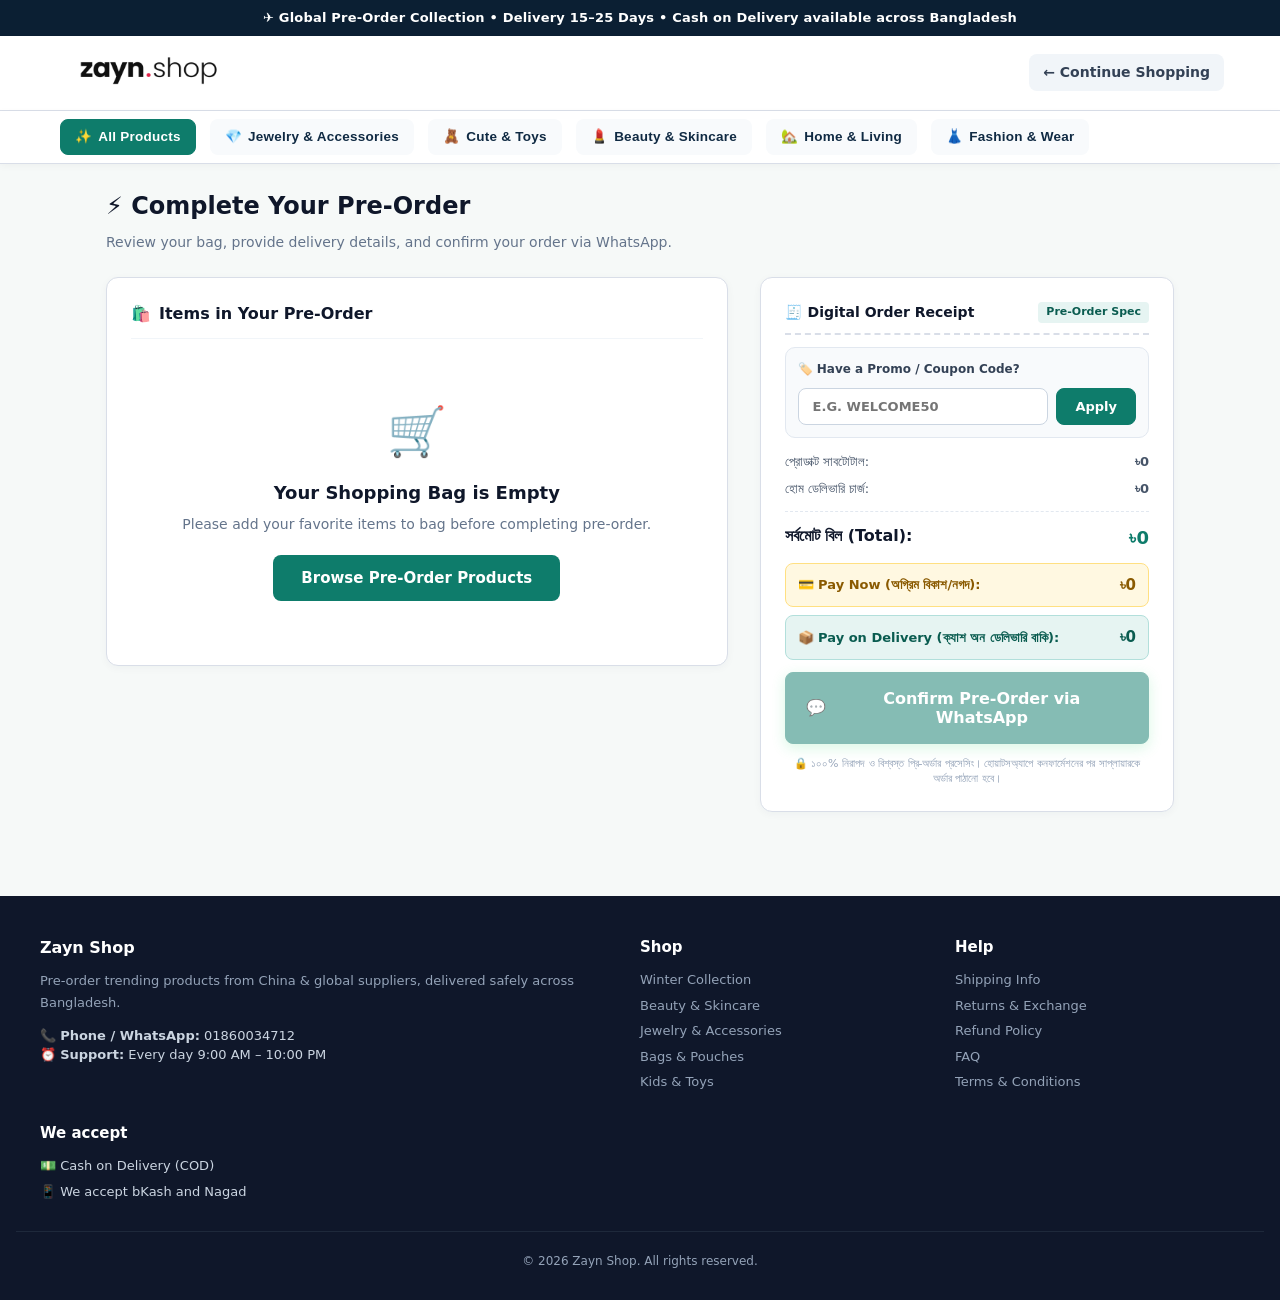
<file: order.html>
<!DOCTYPE html>
<html lang="en">
<head>
  <meta http-equiv="Content-Security-Policy" content="default-src 'self'; img-src 'self' data: https:; script-src 'self' 'unsafe-inline' https:; style-src 'self' 'unsafe-inline' https://fonts.googleapis.com; font-src 'self' https://fonts.gstatic.com; connect-src 'self' https://script.google.com https://script.googleusercontent.com https://*.google.com https://*.googleusercontent.com https://script.googleapis.com https://www.googleapis.com https:;">
  <meta charset="UTF-8">
  <meta name="viewport" content="width=device-width, initial-scale=1.0">
  <title>Complete Pre-Order — Zayn Shop</title>
  <meta name="description" content="Secure Checkout and Pre-Order Confirmation for Zayn Shop.">
  <link rel="preconnect" href="https://fonts.googleapis.com">
  <link rel="preconnect" href="https://fonts.gstatic.com" crossorigin>
  <link href="https://fonts.googleapis.com/css2?family=Hind+Siliguri:wght@400;500;600;700;800&family=Inter:wght@400;500;600;700;800&display=swap" rel="stylesheet">
  <link rel="stylesheet" href="style.css?v=7">
  <link rel="stylesheet" href="style_ecom.css?v=8">
  <style>
    .checkout-wrap {
      max-width: 1100px;
      margin: 24px auto 60px;
      padding: 0 16px;
    }
    .checkout-header-title {
      font-size: 24px;
      font-weight: 800;
      color: #0f172a;
      margin-bottom: 8px;
    }
    .checkout-subtitle {
      font-size: 14px;
      color: #64748b;
      margin-bottom: 24px;
    }
    .checkout-grid {
      display: grid;
      grid-template-columns: 1.5fr 1fr;
      gap: 32px;
      align-items: start;
    }
    @media (max-width: 860px) {
      .checkout-grid {
        grid-template-columns: 1fr;
        gap: 24px;
      }
    }
    .card-box {
      background: #ffffff;
      border-radius: 14px;
      border: 1px solid #e2e8f0;
      box-shadow: 0 4px 16px rgba(0, 0, 0, 0.04);
      padding: 24px;
      margin-bottom: 24px;
    }
    .card-box-title {
      font-size: 16px;
      font-weight: 800;
      color: #0f172a;
      margin-bottom: 16px;
      display: flex;
      align-items: center;
      gap: 8px;
      border-bottom: 1px solid #f1f5f9;
      padding-bottom: 12px;
    }
    .form-group {
      margin-bottom: 16px;
    }
    .form-label {
      display: block;
      font-size: 13px;
      font-weight: 700;
      color: #334155;
      margin-bottom: 6px;
    }
    .form-label span.req {
      color: var(--pri, #e11d48);
    }
    .form-input, .form-textarea, select.form-input {
      width: 100%;
      padding: 12px 14px;
      border: 1.5px solid #cbd5e1;
      border-radius: 8px;
      font-size: 14px;
      font-family: inherit;
      color: #0f172a;
      background-color: #ffffff;
      box-sizing: border-box;
      transition: border-color 0.15s ease, box-shadow 0.15s ease;
    }
    .form-input:focus, .form-textarea:focus, select.form-input:focus {
      outline: none;
      border-color: var(--pri, #e11d48);
      box-shadow: 0 0 0 3px rgba(225, 29, 72, 0.12);
    }
    .district-upazila-grid {
      display: grid;
      grid-template-columns: 1fr 1fr;
      gap: 12px;
      margin-bottom: 16px;
    }
    @media (max-width: 550px) {
      .district-upazila-grid {
        grid-template-columns: 1fr;
      }
    }
    .area-radios {
      display: grid;
      grid-template-columns: 1fr 1fr;
      gap: 12px;
    }
    @media (max-width: 500px) {
      .area-radios {
        grid-template-columns: 1fr;
      }
    }
    .area-card {
      border: 2px solid #e2e8f0;
      border-radius: 10px;
      padding: 12px 14px;
      cursor: pointer;
      display: flex;
      align-items: center;
      gap: 10px;
      transition: all 0.2s ease;
    }
    .area-card.active {
      border-color: var(--pri, #e11d48);
      background: #fff1f2;
    }
    .area-card input {
      accent-color: var(--pri, #e11d48);
    }
    .area-card-info {
      display: flex;
      flex-direction: column;
    }
    .area-card-name {
      font-size: 13px;
      font-weight: 700;
      color: #0f172a;
    }
    .area-card-cost {
      font-size: 12px;
      color: #64748b;
    }
    .checkout-items-table {
      width: 100%;
      border-collapse: collapse;
    }
    .checkout-item-row {
      display: flex;
      align-items: center;
      gap: 12px;
      padding: 12px 0;
      border-bottom: 1px solid #f1f5f9;
    }
    .checkout-item-row:last-child {
      border-bottom: none;
    }
    .checkout-item-thumb {
      width: 56px;
      height: 56px;
      border-radius: 8px;
      object-fit: cover;
      background: #f8fafc;
      flex-shrink: 0;
    }
    .checkout-item-meta {
      flex: 1;
      min-width: 0;
    }
    .checkout-item-name {
      font-size: 14px;
      font-weight: 700;
      color: #0f172a;
      white-space: nowrap;
      overflow: hidden;
      text-overflow: ellipsis;
    }
    .checkout-item-sub {
      font-size: 12px;
      color: #64748b;
      margin-top: 2px;
    }
    .checkout-item-qty {
      display: flex;
      align-items: center;
      border: 1px solid #e2e8f0;
      border-radius: 6px;
      overflow: hidden;
    }
    .checkout-item-qty button {
      background: #f8fafc;
      border: none;
      padding: 4px 8px;
      font-size: 14px;
      cursor: pointer;
    }
    .checkout-item-qty span {
      padding: 4px 10px;
      font-size: 13px;
      font-weight: 700;
    }
    .checkout-item-total {
      font-size: 14px;
      font-weight: 800;
      color: #0f172a;
      min-width: 70px;
      text-align: right;
    }
    .checkout-item-remove {
      background: none;
      border: none;
      color: #94a3b8;
      font-size: 16px;
      cursor: pointer;
      padding: 4px 8px;
    }
    .checkout-item-remove:hover {
      color: #ef4444;
    }
    .payment-notice-box {
      background: #f8fafc;
      border: 1px dashed #cbd5e1;
      border-radius: 10px;
      padding: 14px;
      margin-top: 12px;
    }
    .payment-badge {
      display: inline-block;
      background: #e0f2fe;
      color: #0369a1;
      font-size: 11px;
      font-weight: 800;
      padding: 2px 8px;
      border-radius: 4px;
      margin-bottom: 6px;
    }
    .mfs-pill {
      display: inline-flex;
      align-items: center;
      gap: 6px;
      background: #ffffff;
      border: 1px solid #e2e8f0;
      border-radius: 6px;
      padding: 6px 12px;
      font-size: 13px;
      font-weight: 700;
      margin: 4px 4px 4px 0;
    }
    .summary-sidebar {
      position: sticky;
      top: 90px;
    }
    .summary-row {
      display: flex;
      justify-content: space-between;
      font-size: 14px;
      color: #475569;
      margin-bottom: 10px;
    }
    .summary-row.total-row {
      font-size: 18px;
      font-weight: 800;
      color: #0f172a;
      border-top: 2px dashed #e2e8f0;
      padding-top: 14px;
      margin-top: 14px;
    }
    .summary-row.advance-row {
      font-size: 14px;
      font-weight: 700;
      color: #be123c;
      background: #fff1f2;
      padding: 8px 10px;
      border-radius: 6px;
      border: 1px solid #fecdd3;
      margin: 10px 0;
    }
    .summary-row.cod-row {
      font-size: 14px;
      font-weight: 700;
      color: #047857;
      background: #ecfdf5;
      padding: 8px 10px;
      border-radius: 6px;
      border: 1px solid #a7f3d0;
      margin-bottom: 16px;
    }
    .btn-submit-order {
      width: 100%;
      background: #25d366;
      color: #ffffff;
      border: none;
      padding: 16px 20px;
      border-radius: 10px;
      font-size: 16px;
      font-weight: 800;
      cursor: pointer;
      display: flex;
      align-items: center;
      justify-content: center;
      gap: 10px;
      box-shadow: 0 4px 14px rgba(37, 211, 102, 0.35);
      transition: background 0.2s ease, transform 0.1s ease;
    }
    .btn-submit-order:hover {
      background: #1ebc59;
      transform: translateY(-1px);
    }
    .empty-cart-state {
      text-align: center;
      padding: 40px 20px;
    }
    .empty-cart-icon {
      font-size: 48px;
      margin-bottom: 12px;
    }
    .thankyou-overlay {
      position: fixed;
      top: 0; left: 0; right: 0; bottom: 0;
      background: rgba(15, 23, 42, 0.7);
      display: none;
      align-items: center;
      justify-content: center;
      z-index: 9999;
      padding: 16px;
    }
    .thankyou-card {
      background: #ffffff;
      border-radius: 16px;
      max-width: 500px;
      width: 100%;
      padding: 32px 24px;
      text-align: center;
      box-shadow: 0 20px 40px rgba(0,0,0,0.2);
    }
  </style>
</head>
<body>
  <!-- Top Announcement Bar -->
  <div class="top-bar">
    ✈️ Global Pre-Order Collection • Delivery 15–25 Days • Cash on Delivery available across Bangladesh
  </div>

  <!-- Header -->
  <header class="site-header">
    <div class="header-container">
      <a href="index.html" class="brand-wrap">
        <img src="images/logo.png" alt="zayn.shop" class="site-logo">
      </a>
      <div class="header-actions">
        <a href="index.html" style="text-decoration:none;font-size:14px;font-weight:700;color:#334155;padding:8px 14px;border-radius:8px;background:#f1f5f9">
          ← Continue Shopping
        </a>
      </div>
    </div>
  </header>

  <!-- Category Navigation Menu Bar -->
  <nav class="category-nav-bar">
    <div class="category-nav-inner" id="categoryNavInner">
      <a href="index.html?cat=all" class="category-nav-link active"><span>✨</span> <span>All Products</span></a>
      <a href="index.html?cat=Jewelry%20%26%20Accessories" class="category-nav-link"><span>💎</span> <span>Jewelry & Accessories</span></a>
      <a href="index.html?cat=Cute%20%26%20Toys" class="category-nav-link"><span>🧸</span> <span>Cute & Toys</span></a>
      <a href="index.html?cat=Beauty%20%26%20Skincare" class="category-nav-link"><span>💄</span> <span>Beauty & Skincare</span></a>
      <a href="index.html?cat=Home%20%26%20Living" class="category-nav-link"><span>🏡</span> <span>Home & Living</span></a>
      <a href="index.html?cat=Fashion%20%26%20Wear" class="category-nav-link"><span>👗</span> <span>Fashion & Wear</span></a>
    </div>
  </nav>

  <!-- Checkout Container -->
  <main class="checkout-wrap">
    <h1 class="checkout-header-title">⚡ Complete Your Pre-Order</h1>
    <p class="checkout-subtitle">Review your bag, provide delivery details, and confirm your order via WhatsApp.</p>

    <div class="checkout-grid" id="checkoutGrid">
      <!-- Left Column: Items & Customer Form -->
      <div class="checkout-left">
        <!-- Bag Items Box -->
        <div class="card-box">
          <div class="card-box-title">
            <span>🛍️</span>
            <span>Items in Your Pre-Order</span>
          </div>
          <div id="checkoutItemsContainer">
            <div style="text-align:center;padding:20px;color:#64748b;">Loading cart items…</div>
          </div>
        </div>

        <!-- Customer Delivery Form Box -->
        <div class="card-box" id="customerFormBox">
          <div class="card-box-title">
            <span>📍</span>
            <span>Delivery & Contact Information</span>
          </div>

          <form id="orderForm" onsubmit="handleOrderSubmission(event)">
            <div class="form-group">
              <label class="form-label" for="custName">
                Full Name <span class="req">*</span>
              </label>
              <input type="text" id="custName" class="form-input" required placeholder="e.g. Tanvir Ahmed">
            </div>

            <div class="form-group">
              <label class="form-label" for="custPhone">
                Mobile Phone Number <span class="req">*</span>
              </label>
              <input type="tel" id="custPhone" class="form-input" required placeholder="e.g. 01860034712" pattern="[0-9+ -]{11,15}">
            </div>

            <div class="form-group">
              <label class="form-label">
                Delivery Area <span class="req">*</span>
              </label>
              <div class="area-radios">
                <label class="area-card active" id="areaCardDhaka">
                  <input type="radio" name="orderArea" value="dhaka" checked onchange="updateOrderDeliveryArea('dhaka')">
                  <div class="area-card-info">
                    <span class="area-card-name">Inside Dhaka</span>
                    <span class="area-card-cost">Delivery Charge: ৳70</span>
                  </div>
                </label>
                <label class="area-card" id="areaCardOutside">
                  <input type="radio" name="orderArea" value="outside" onchange="updateOrderDeliveryArea('outside')">
                  <div class="area-card-info">
                    <span class="area-card-name">Outside Dhaka</span>
                    <span class="area-card-cost">Delivery Charge: ৳130</span>
                  </div>
                </label>
              </div>
            </div>

            <!-- Conditional Outside Dhaka Fields: District & Upazila -->
            <div id="outsideDhakaFields" style="display: none; animation: fadeIn 0.25s ease-out;">
              <div class="district-upazila-grid">
                <div class="form-group" style="margin-bottom: 0;">
                  <label class="form-label" for="custDistrict">
                    District (জেলা) <span class="req">*</span>
                  </label>
                  <select id="custDistrict" class="form-input" onchange="handleDistrictChange(this.value)">
                    <option value="">-- Select District / জেলা --</option>
                  </select>
                </div>

                <div class="form-group" style="margin-bottom: 0;">
                  <label class="form-label" for="custUpazila">
                    Upazila / Thana (উপজেলা / থানা) <span class="req">*</span>
                  </label>
                  <select id="custUpazila" class="form-input" onchange="handleUpazilaChange(this.value)">
                    <option value="">-- First Select District --</option>
                  </select>
                  <input type="text" id="custUpazilaCustom" class="form-input" style="display: none; margin-top: 8px;" placeholder="Type your Upazila / Thana name">
                </div>
              </div>
            </div>

            <div class="form-group">
              <label class="form-label" for="custAddress">
                Full Delivery Address <span class="req">*</span>
              </label>
              <textarea id="custAddress" class="form-textarea" rows="3" required placeholder="House/Flat number, Road, Area (e.g. Dhanmondi, Mirpur, Uttara)"></textarea>
            </div>
            <!-- Honeypot Bot Spam Protection (Hidden from humans) -->
            <input type="text" name="website_url_hp" id="custWebsiteHp" style="display:none !important; position:absolute; left:-9999px;" tabindex="-1" autocomplete="off">

            <div class="form-group">
              <label class="form-label" for="custNote">
                Order Notes / Instructions (Optional)
              </label>
              <textarea id="custNote" class="form-textarea" rows="2" placeholder="Color preference, ring size, delivery timing instructions..."></textarea>
            </div>

            <!-- Payment & Advance Notice Box -->
            <div class="payment-notice-box">
              <div style="display:flex;align-items:center;justify-content:space-between;margin-bottom:8px;">
                <span class="payment-badge">পেমেন্ট মেথড: ক্যাশ অন ডেলিভারি (COD)</span>
                <span style="font-size:11px;color:#8a5a00;font-weight:700;">৳২০০ অ্যাডভান্স প্রযোজ্য</span>
              </div>
              <p style="font-size:13px;color:#334155;line-height:1.5;margin:6px 0;">
                ⚠️ <b>প্রি-অর্ডার কনফার্মেশন নিয়ম:</b> গ্লোবাল ওয়্যারহাউস থেকে প্রোডাক্ট বুকিং কনফার্ম করতে <b>৳২০০ অগ্রিম</b> পাঠাতে হবে। বাকি সমস্ত টাকা পার্সেল হাতে পাওয়ার পর ডেলিভারি ম্যানকে পরিশোধ করবেন।
              </p>
              <div style="font-size:12px;color:#64748b;margin:10px 0 6px;">
                বিকাশ অথবা নগদ পার্সোনাল নম্বরে Send Money করুন:
              </div>
              <div style="display:flex;flex-wrap:wrap;gap:8px;align-items:center;">
                <div class="payment-copy-pill">
                  <span>📱 bKash / Nagad: <b>01819740112</b></span>
                  <button type="button" class="btn-copy-num" onclick="copyPaymentNumber('01819740112', this)">📋 Copy Number</button>
                </div>
              </div>

              <!-- TrxID / Payment proof capture -->
              <div style="margin-top:14px;padding-top:12px;border-top:1px dashed #cbd5e1;">
                <label class="form-label" for="custTrxId" style="font-size:12px;margin-bottom:4px;">
                  💳 bKash/Nagad Transaction ID (TrxID) বা শেষ ৪ ডিজিট (ঐচ্ছিক):
                </label>
                <input type="text" id="custTrxId" class="form-input" placeholder="e.g. 9K72AB12 অথবা শেষ ৪ ডিজিট (যেমন: 4011)" style="padding:10px 12px;font-size:13px;">
                <span style="font-size:11px;color:#64748b;display:block;margin-top:4px;">টাকা পাঠানোর পর TrxID বা লাস্ট ৪ ডিজিট এখানে দিতে পারেন, অথবা সরাসরি হোয়াটসঅ্যাপে জানাতে পারবেন।</span>
              </div>
            </div>
          </form>
        </div>
      </div>

      <!-- Right Column: Order Summary Sidebar -->
      <div class="checkout-right">
        <div class="card-box summary-sidebar receipt-breakdown-box">
          <div class="receipt-header">
            <div class="receipt-title">
              <span>🧾</span> <span>Digital Order Receipt</span>
            </div>
            <span class="receipt-tag">Pre-Order Spec</span>
          </div>

          <!-- Coupon Box -->
          <div style="margin-bottom:14px;background:#f8fafc;padding:12px;border-radius:10px;border:1px solid #e2e8f0;">
            <label style="font-size:12px;font-weight:700;color:#334155;margin-bottom:6px;display:block">🏷️ Have a Promo / Coupon Code?</label>
            <div class="coupon-box">
              <input type="text" id="couponCodeInput" class="coupon-input" placeholder="e.g. WELCOME50">
              <button type="button" id="btnApplyCoupon" class="btn-apply-coupon" onclick="applyCouponCode()">Apply</button>
            </div>
            <div id="couponMsg" class="coupon-msg"></div>
          </div>

          <div class="receipt-line">
            <span>প্রোডাক্ট সাবটোটাল:</span>
            <span id="orderSubtotal" style="font-weight:700">৳0</span>
          </div>

          <div class="receipt-line" id="rowDiscount" style="display:none;color:#059669;font-weight:700">
            <span>কুপন ডিসকাউন্ট:</span>
            <span id="orderDiscount">-৳0</span>
          </div>

          <div class="receipt-line">
            <span>হোম ডেলিভারি চার্জ:</span>
            <span id="orderDelivery" style="font-weight:700">৳70</span>
          </div>

          <div class="receipt-line total-line">
            <span>সর্বমোট বিল (Total):</span>
            <span id="orderTotal" style="color:var(--pri);font-size:18px">৳0</span>
          </div>

          <!-- Distinct Advance vs COD Breakdown -->
          <div class="receipt-highlight-advance">
            <span>💳 Pay Now (অগ্রিম বিকাশ/নগদ):</span>
            <span id="orderAdvance" style="font-size:15px">৳200</span>
          </div>

          <div class="receipt-highlight-cod">
            <span>📦 Pay on Delivery (ক্যাশ অন ডেলিভারি বাকি):</span>
            <span id="orderCodRemaining" style="font-size:15px">৳0</span>
          </div>

          <button type="button" class="btn-submit-order" onclick="triggerOrderSubmit()">
            <span>💬</span>
            <span>Confirm Pre-Order via WhatsApp</span>
          </button>

          <p style="font-size:11px;color:#94a3b8;text-align:center;margin-top:12px;line-height:1.4">
            🔒 ১০০% নিরাপদ ও বিশ্বস্ত প্রি-অর্ডার প্রসেসিং। হোয়াটসঅ্যাপে কনফার্মেশনের পর সাপ্লায়ারকে অর্ডার পাঠানো হবে।
          </p>
        </div>
      </div>
    </div>
  </main>

  <!-- Thank You Overlay Modal -->
  <div class="thankyou-overlay" id="thankYouModal">
    <div class="thankyou-card">
      <div style="font-size:54px;margin-bottom:12px">🎉</div>
      <h2 style="font-size:22px;font-weight:800;color:#0f172a;">Pre-Order Submitted!</h2>
      <p style="font-size:14px;color:#64748b;margin:8px 0 16px;">
        Your Order ID is <b id="tyOrderId" style="color:var(--pri)">#ZS-000000</b>.
      </p>
      <div style="background:#f8fafc;padding:14px;border-radius:10px;text-align:left;font-size:13px;margin-bottom:20px;border:1px solid #e2e8f0;">
        <div style="margin-bottom:6px">💰 <b>Total Payable:</b> <span id="tyTotal">৳0</span></div>
        <div style="margin-bottom:6px">⚠️ <b>Advance Due:</b> ৳200 (Send to bKash/Nagad 01819740112)</div>
        <div>💬 <b>Next Step:</b> Tap below to send your order details and payment screenshot on WhatsApp.</div>
      </div>
      <a id="tyWaLink" href="#" target="_blank" class="btn-submit-order" style="text-decoration:none;margin-bottom:10px;">
        <span>💬</span>
        <span>Open WhatsApp to Confirm</span>
      </a>
      <a href="index.html" style="display:inline-block;font-size:13px;font-weight:700;color:#64748b;text-decoration:none;margin-top:8px;">
        Back to Homepage
      </a>
    </div>
  </div>

  <!-- Site Footer -->
  <footer class="site-footer">
    <div class="footer-container">
      <div class="footer-col">
        <h4 style="color:#ffffff;font-size:16px;margin-bottom:10px;">Zayn Shop</h4>
        <p style="line-height:1.7;margin-bottom:12px;color:#94a3b8">Pre-order trending products from China & global suppliers, delivered safely across Bangladesh.</p>
        <p style="color:#cbd5e1">📞 <b>Phone / WhatsApp:</b> 01860034712<br>⏰ <b>Support:</b> Every day 9:00 AM – 10:00 PM</p>
      </div>
      <div class="footer-col">
        <h4>Shop</h4>
        <p style="margin-bottom:6px"><a href="index.html" style="color:#94a3b8;text-decoration:none">Winter Collection</a></p>
        <p style="margin-bottom:6px"><a href="index.html" style="color:#94a3b8;text-decoration:none">Beauty & Skincare</a></p>
        <p style="margin-bottom:6px"><a href="index.html" style="color:#94a3b8;text-decoration:none">Jewelry & Accessories</a></p>
        <p style="margin-bottom:6px"><a href="index.html" style="color:#94a3b8;text-decoration:none">Bags & Pouches</a></p>
        <p><a href="index.html" style="color:#94a3b8;text-decoration:none">Kids & Toys</a></p>
      </div>
      <div class="footer-col">
        <h4>Help</h4>
        <p style="margin-bottom:6px"><a href="#" style="color:#94a3b8;text-decoration:none">Shipping Info</a></p>
        <p style="margin-bottom:6px"><a href="#" style="color:#94a3b8;text-decoration:none">Returns & Exchange</a></p>
        <p style="margin-bottom:6px"><a href="#" style="color:#94a3b8;text-decoration:none">Refund Policy</a></p>
        <p style="margin-bottom:6px"><a href="#" style="color:#94a3b8;text-decoration:none">FAQ</a></p>
        <p><a href="#" style="color:#94a3b8;text-decoration:none">Terms & Conditions</a></p>
      </div>
      <div class="footer-col">
        <h4>We accept</h4>
        <p style="margin-bottom:6px;color:#cbd5e1">💵 Cash on Delivery (COD)</p>
        <p style="color:#cbd5e1">📱 We accept bKash and Nagad</p>
      </div>
    </div>
    <div class="footer-bottom">
      © 2026 Zayn Shop. All rights reserved.
    </div>
  </footer>

  <div id="toast"></div>

  <!-- Scripts -->
  <script src="config.js?v=4"></script>
  <script src="app.js?v=8"></script>
  <script>
    let checkoutDeliveryArea = 'dhaka';

    // 64 Districts of Bangladesh and their Upazilas
    const BANGLADESH_DISTRICTS = {
      "Bagerhat": ["Bagerhat Sadar", "Chitalmari", "Fakirhat", "Kachua", "Mollahat", "Mongla", "Morrelganj", "Rampal", "Sarankhola"],
      "Bandarban": ["Bandarban Sadar", "Ali Kadam", "Naikhongchhari", "Rowangchhari", "Ruma", "Thanchi", "Lama"],
      "Barguna": ["Barguna Sadar", "Amtali", "Bamna", "Betagi", "Patharghata", "Taltali"],
      "Barishal": ["Barishal Sadar (Kotwali)", "Agailjhara", "Babuganj", "Bakerganj", "Banaripara", "Gaurnadi", "Hizla", "Mehendiganj", "Muladi", "Wazirpur"],
      "Bhola": ["Bhola Sadar", "Burhanuddin", "Char Fasson", "Daulatkhan", "Lalmohan", "Manpura", "Tazumuddin"],
      "Bogura": ["Bogura Sadar", "Adamdighi", "Dhunat", "Dhupchanchia", "Gabtali", "Kahaloo", "Nandigram", "Sariakandi", "Shajahanpur", "Sherpur", "Shibganj", "Sonatala"],
      "Brahmanbaria": ["Brahmanbaria Sadar", "Akhaura", "Ashuganj", "Bancharampur", "Bijoynagar", "Kasba", "Nabinagar", "Nasirnagar", "Sarail"],
      "Chandpur": ["Chandpur Sadar", "Faridganj", "Haimchar", "Haziganj", "Kachua", "Matlab North", "Matlab South", "Shahrasti"],
      "Chapainawabganj": ["Chapainawabganj Sadar", "Bholahat", "Gomastapur", "Nachole", "Shibganj"],
      "Chattogram": ["Chattogram Sadar / Kotwali", "Panchlaish", "Halishahar", "Pahartali", "Bakalia", "Khulshi", "Bayazid", "Patenga", "Anwara", "Banshkhali", "Boalkhali", "Chandanaish", "Fatikchhari", "Hathazari", "Karnaphuli", "Lohagara", "Mirsharai", "Patiya", "Rangunia", "Raozan", "Sandwip", "Satkania", "Sitakunda"],
      "Chuadanga": ["Chuadanga Sadar", "Alamdanga", "Damurhuda", "Jibannagar"],
      "Cox's Bazar": ["Cox's Bazar Sadar", "Chakaria", "Kutubdia", "Maheshkhali", "Ramu", "Teknaf", "Ukhia", "Pekua"],
      "Cumilla": ["Cumilla Sadar", "Cumilla Sadar South", "Barura", "Brahmanpara", "Burichang", "Chandina", "Chauddagram", "Daudkandi", "Debidwar", "Homna", "Laksam", "Lalmai", "Meghna", "Monohargonj", "Muradnagar", "Nangalkot", "Titas"],
      "Dhaka (Suburbs)": ["Savar", "Dhamrai", "Keraniganj", "Nawabganj", "Dohar"],
      "Dinajpur": ["Dinajpur Sadar", "Birampur", "Birganj", "Biral", "Bochaganj", "Chirirbandar", "Fulbari", "Ghoraghat", "Hakimpur", "Kaharole", "Khansama", "Nawabganj", "Parbatipur"],
      "Faridpur": ["Faridpur Sadar", "Alfadanga", "Bhanga", "Boalmari", "Charbhadrasan", "Madhukhali", "Nagarkanda", "Sadarpur", "Saltha"],
      "Feni": ["Feni Sadar", "Chhagalnaiya", "Daganbhuiyan", "Fulgazi", "Parshuram", "Sonagazi"],
      "Gaibandha": ["Gaibandha Sadar", "Fulchhari", "Gobindaganj", "Palashbari", "Sadullapur", "Saghata", "Sundarganj"],
      "Gazipur": ["Gazipur Sadar", "Kaliakair", "Kaliganj", "Kapasia", "Sreepur", "Tongi"],
      "Gopalganj": ["Gopalganj Sadar", "Kashiani", "Kotalipara", "Muksudpur", "Tungipara"],
      "Habiganj": ["Habiganj Sadar", "Ajmiriganj", "Bahubal", "Baniachong", "Chunarughat", "Lakhai", "Madhabpur", "Nabiganj", "Sayestaganj"],
      "Jamalpur": ["Jamalpur Sadar", "Baksiganj", "Dewanganj", "Islampur", "Madarganj", "Melandaha", "Sarishabari"],
      "Jashore": ["Jashore Sadar", "Abhaynagar", "Bagherpara", "Chaugachha", "Jhikargachha", "Keshabpur", "Manirampur", "Sharsha"],
      "Jhalokathi": ["Jhalokathi Sadar", "Kathalia", "Nalchhiti", "Rajapur"],
      "Jhenaidah": ["Jhenaidah Sadar", "Harinakundu", "Kaliganj", "Kotchandpur", "Maheshpur", "Shailkupa"],
      "Joypurhat": ["Joypurhat Sadar", "Akkelpur", "Kalai", "Khetlal", "Panchbibi"],
      "Khagrachhari": ["Khagrachhari Sadar", "Dighinala", "Lakshmichhari", "Mahalchhari", "Manikchhari", "Matiranga", "Panchhari", "Ramgarh", "Guimara"],
      "Khulna": ["Khulna Sadar", "Sonadanga", "Khalishpur", "Daulatpur", "Khan Jahan Ali", "Batiaghata", "Dacope", "Dumuria", "Dighalia", "Koyra", "Paikgachha", "Phultala", "Rupsha", "Terokhada"],
      "Kishoreganj": ["Kishoreganj Sadar", "Austagram", "Bajitpur", "Bhairab", "Hossainpur", "Itna", "Karimganj", "Katiadi", "Kuliarchar", "Mithamain", "Nikli", "Pakundia", "Tarail"],
      "Kurigram": ["Kurigram Sadar", "Bhurungamari", "Char Rajibpur", "Chilmari", "Nageshwari", "Rajarhat", "Raomari", "Ulipur", "Phulbari"],
      "Kushtia": ["Kushtia Sadar", "Bheramara", "Daulatpur", "Khoksa", "Kumarkhali", "Mirpur"],
      "Lakshmipur": ["Lakshmipur Sadar", "Raipur", "Ramganj", "Ramgati", "Kamalnagar"],
      "Lalmonirhat": ["Lalmonirhat Sadar", "Aditmari", "Hatibandha", "Kaliganj", "Patgram"],
      "Madaripur": ["Madaripur Sadar", "Kalkini", "Rajoir", "Shibchar", "Dasar"],
      "Magura": ["Magura Sadar", "Mohammadpur", "Shalikha", "Sreepur"],
      "Manikganj": ["Manikganj Sadar", "Daulatpur", "Ghior", "Harirampur", "Saturia", "Shivalaya", "Singair"],
      "Meherpur": ["Meherpur Sadar", "Gangni", "Mujibnagar"],
      "Moulvibazar": ["Moulvibazar Sadar", "Barlekha", "Juri", "Kamalganj", "Kulaura", "Rajnagar", "Sreemangal"],
      "Munshiganj": ["Munshiganj Sadar", "Gazaria", "Lohajang", "Sirajdikhan", "Sreenagar", "Tongibari"],
      "Mymensingh": ["Mymensingh Sadar", "Bhaluka", "Dhobaura", "Fulbaria", "Gafargaon", "Gauripur", "Haluaghat", "Ishwarganj", "Muktagachha", "Nandail", "Phulpur", "Tara Khanda", "Trishal"],
      "Naogaon": ["Naogaon Sadar", "Atrai", "Badalgachhi", "Dhamoirhat", "Manda", "Mohadevpur", "Niamatpur", "Patnitala", "Porsha", "Raninagar", "Sapahar"],
      "Narail": ["Narail Sadar", "Kalia", "Lohagara"],
      "Narayanganj": ["Narayanganj Sadar", "Araihazar", "Bandar", "Rupganj", "Sonargaon", "Siddhirganj", "Fatullah"],
      "Narsingdi": ["Narsingdi Sadar", "Belabo", "Monohardi", "Palash", "Raipura", "Shibpur"],
      "Natore": ["Natore Sadar", "Bagatipara", "Baraigram", "Gurudaspur", "Lalpur", "Singra", "Naldanga"],
      "Netrokona": ["Netrokona Sadar", "Atpara", "Barhatta", "Durgapur", "Kalmakanda", "Kendua", "Madan", "Mohanganj", "Purbadhala", "Khaliajuri"],
      "Nilphamari": ["Nilphamari Sadar", "Dimla", "Domar", "Jaldhaka", "Kishoreganj", "Syedpur"],
      "Noakhali": ["Noakhali Sadar", "Begumganj", "Chatkhil", "Companiganj", "Hatiya", "Senbagh", "Sonaimuri", "Subarnachar", "Kabirhat"],
      "Pabna": ["Pabna Sadar", "Atgharia", "Bera", "Bhangura", "Chatmohar", "Faridpur", "Ishwardi", "Santhia", "Sujanagar"],
      "Panchagarh": ["Panchagarh Sadar", "Atwari", "Boda", "Debiganj", "Tetulia"],
      "Patuakhali": ["Patuakhali Sadar", "Bauphal", "Dashmina", "Galachipa", "Kalapara", "Mirzaganj", "Dumki", "Rangabali"],
      "Pirojpur": ["Pirojpur Sadar", "Bhandaria", "Kawkhali", "Mathbaria", "Nazirpur", "Nesarabad", "Indurkani"],
      "Rajbari": ["Rajbari Sadar", "Baliakandi", "Goalandaghat", "Pangsha", "Kalukhali"],
      "Rajshahi": ["Rajshahi Sadar", "Bagha", "Bagmara", "Charghat", "Durgapur", "Godagari", "Mohanpur", "Paba", "Puthia", "Tanore"],
      "Rangamati": ["Rangamati Sadar", "Bagaichhari", "Barkal", "Belaichhari", "Juraichhari", "Kaptai", "Kawkhali", "Langadu", "Naniarchar", "Rajasthali"],
      "Rangpur": ["Rangpur Sadar", "Badarganj", "Gangachhara", "Kaunia", "Mithapukur", "Pirgachha", "Pirganj", "Taraganj"],
      "Satkhira": ["Satkhira Sadar", "Assasuni", "Debhata", "Kalaroa", "Kaliganj", "Shyamnagar", "Tala"],
      "Shariatpur": ["Shariatpur Sadar", "Bhedarganj", "Damudya", "Gosairhat", "Naria", "Zajira"],
      "Sherpur": ["Sherpur Sadar", "Jhenaigati", "Nakla", "Nalitabari", "Sreebardi"],
      "Sirajganj": ["Sirajganj Sadar", "Belkuchi", "Chauhali", "Kamarkhanda", "Kazipur", "Rayganj", "Shahjadpur", "Tarash", "Ullahpara"],
      "Sunamganj": ["Sunamganj Sadar", "Bishwamvarpur", "Chhatak", "Derai", "Dharampasha", "Dowarabazar", "Jagannathpur", "Jamalganj", "Sullah", "Tahirpur", "Shantiganj"],
      "Sylhet": ["Sylhet Sadar", "Balaganj", "Beanibazar", "Bishwanath", "Companiganj", "Dakshin Surma", "Fenchuganj", "Golapganj", "Gowainghat", "Jaintiapur", "Kanaighat", "Osmani Nagar", "Zakiganj"],
      "Tangail": ["Tangail Sadar", "Basail", "Bhuapur", "Delduar", "Dhanbari", "Ghatail", "Gopalpur", "Kalihati", "Madhupur", "Mirzapur", "Nagarpur", "Sakhipur"],
      "Thakurgaon": ["Thakurgaon Sadar", "Baliadangi", "Haripur", "Pirganj", "Ranisankhail"]
    };

    function populateDistricts() {
      const select = document.getElementById('custDistrict');
      if (!select) return;
      let html = '<option value="">-- Select District / জেলা নির্বাচন করুন --</option>';
      const districtNames = Object.keys(BANGLADESH_DISTRICTS).sort();
      districtNames.forEach(d => {
        html += `<option value="${escapeHtml(d)}">${escapeHtml(d)}</option>`;
      });
      select.innerHTML = html;
    }

    function handleDistrictChange(district) {
      const upazilaSel = document.getElementById('custUpazila');
      const customInp = document.getElementById('custUpazilaCustom');
      if (customInp) {
        customInp.style.display = 'none';
        customInp.value = '';
        customInp.required = false;
      }
      if (!upazilaSel) return;

      if (!district || !BANGLADESH_DISTRICTS[district]) {
        upazilaSel.innerHTML = '<option value="">-- First Select District --</option>';
        return;
      }

      const list = BANGLADESH_DISTRICTS[district] || [];
      let html = '<option value="">-- Select Upazila / Thana (উপজেলা / থানা) --</option>';
      list.forEach(upz => {
        html += `<option value="${escapeHtml(upz)}">${escapeHtml(upz)}</option>`;
      });
      html += '<option value="Other">Other / অন্যটি (type below)</option>';
      upazilaSel.innerHTML = html;
    }

    function handleUpazilaChange(val) {
      const customInp = document.getElementById('custUpazilaCustom');
      if (customInp) {
        if (val === 'Other') {
          customInp.style.display = 'block';
          customInp.required = true;
          customInp.focus();
        } else {
          customInp.style.display = 'none';
          customInp.required = false;
        }
      }
    }

    function initOrderPage() {
      populateDistricts();

      // Restore delivery area if user selected Outside Dhaka earlier
      try {
        const savedArea = localStorage.getItem('zayn_delivery_area') || 'dhaka';
        checkoutDeliveryArea = savedArea;
        const rDhaka = document.querySelector('input[name="orderArea"][value="dhaka"]');
        const rOutside = document.querySelector('input[name="orderArea"][value="outside"]');
        if (savedArea === 'outside') {
          if (rOutside) rOutside.checked = true;
          if (rDhaka) rDhaka.checked = false;
        } else {
          if (rDhaka) rDhaka.checked = true;
          if (rOutside) rOutside.checked = false;
        }
        updateOrderDeliveryArea(savedArea);
      } catch (e) {
        updateOrderDeliveryArea('dhaka');
      }

      // Explicitly load cart from localStorage
      loadCart();
      renderCheckoutItems();
    }

    function updateOrderDeliveryArea(area) {
      checkoutDeliveryArea = area;
      try {
        localStorage.setItem('zayn_delivery_area', area);
      } catch (e) {}
      document.getElementById('areaCardDhaka')?.classList.toggle('active', area === 'dhaka');
      document.getElementById('areaCardOutside')?.classList.toggle('active', area === 'outside');

      const outsideBox = document.getElementById('outsideDhakaFields');
      const districtSel = document.getElementById('custDistrict');
      const upazilaSel = document.getElementById('custUpazila');
      const addressTextarea = document.getElementById('custAddress');

      if (area === 'outside') {
        if (outsideBox) outsideBox.style.display = 'block';
        if (districtSel) districtSel.required = true;
        if (upazilaSel) upazilaSel.required = true;
        if (addressTextarea) addressTextarea.placeholder = 'Village/Area, Road/Post Office, Landmark (বাড়ি, রোড, গ্রাম, পোস্ট অফিস)';
      } else {
        if (outsideBox) outsideBox.style.display = 'none';
        if (districtSel) districtSel.required = false;
        if (upazilaSel) upazilaSel.required = false;
        if (addressTextarea) addressTextarea.placeholder = 'House/Flat number, Road, Area (e.g. Dhanmondi, Mirpur, Uttara)';
      }

      renderCheckoutItems();
    }

    
    function copyPaymentNumber(num, btn) {
      if (navigator.clipboard && navigator.clipboard.writeText) {
        navigator.clipboard.writeText(num).then(() => {
          showCopySuccess(btn, num);
        }).catch(() => {
          fallbackCopyText(num, btn);
        });
      } else {
        fallbackCopyText(num, btn);
      }
    }

    function fallbackCopyText(text, btn) {
      const ta = document.createElement('textarea');
      ta.value = text;
      document.body.appendChild(ta);
      ta.select();
      try {
        document.execCommand('copy');
        showCopySuccess(btn, text);
      } catch (err) {
        showToast('Number: ' + text);
      }
      document.body.removeChild(ta);
    }

    function showCopySuccess(btn, num) {
      if (!btn) return;
      const originalText = btn.textContent;
      btn.textContent = '✓ Copied!';
      btn.style.background = '#10b981';
      btn.style.color = '#ffffff';
      showToast('📋 Payment Number Copied: ' + num);
      setTimeout(() => {
        btn.textContent = originalText;
        btn.style.background = '';
        btn.style.color = '';
      }, 2000);
    }

    function renderCheckoutItems() {
      const container = document.getElementById('checkoutItemsContainer');
      if (!container) return;

      const formBox = document.getElementById('customerFormBox');
      const submitBtn = document.querySelector('.btn-submit-order');
      const currency = (typeof CONFIG !== 'undefined' && CONFIG.currencySymbol) || '৳';
      const deliveryDhaka = (typeof CONFIG !== 'undefined' && CONFIG.deliveryDhaka) || 70;
      const deliveryOutside = (typeof CONFIG !== 'undefined' && CONFIG.deliveryOutside) || 130;
      const advanceAmount = (typeof CONFIG !== 'undefined' && CONFIG.advanceAmount) || 200;

      if (!cart || !cart.length) {
        container.innerHTML = `
          <div class="empty-cart-state">
            <div class="empty-cart-icon">🛒</div>
            <h3 style="font-size:18px;color:#0f172a;margin-bottom:8px">Your Shopping Bag is Empty</h3>
            <p style="font-size:14px;color:#64748b;margin:0 0 20px">Please add your favorite items to bag before completing pre-order.</p>
            <a href="index.html" class="btn-checkout" style="display:inline-block;width:auto;padding:12px 28px;text-decoration:none;border-radius:8px">Browse Pre-Order Products</a>
          </div>`;
        
        if (formBox) formBox.style.display = 'none';
        if (submitBtn) {
          submitBtn.style.opacity = '0.5';
          submitBtn.style.pointerEvents = 'none';
        }

        document.getElementById('orderSubtotal').textContent = `${currency}0`;
        document.getElementById('orderDelivery').textContent = `${currency}0`;
        document.getElementById('orderTotal').textContent = `${currency}0`;
        document.getElementById('orderAdvance').textContent = `${currency}0`;
        document.getElementById('orderCodRemaining').textContent = `${currency}0`;
        return;
      }

      // Show form and activate submit button
      if (formBox) formBox.style.display = 'block';
      if (submitBtn) {
        submitBtn.style.opacity = '1';
        submitBtn.style.pointerEvents = 'auto';
      }

      container.innerHTML = `
        <div class="checkout-items-list">
          ${cart.map(item => `
            <div class="checkout-item-row">
              <img src="${typeof getOptimizedImageUrl === 'function' ? getOptimizedImageUrl(item.image, 160) : item.image}" alt="${escapeHtml(item.name)}" class="checkout-item-thumb" loading="lazy" onerror="this.onerror=null;this.src='images/hero_banner.jpg';">
              <div class="checkout-item-meta">
                <div class="checkout-item-name">${escapeHtml(item.name)}</div>
                ${(item.size || item.color) ? `<div style="font-size:11px;color:#2563eb;font-weight:700;margin-top:2px">${[item.size ? 'Size: ' + item.size : '', item.color ? 'Color: ' + item.color : ''].filter(Boolean).join(' | ')}</div>` : ''}
                <div class="checkout-item-sub">${currency}${item.price.toLocaleString()} each</div>
              </div>
              <div class="checkout-item-qty">
                <button type="button" onclick="modifyOrderItemQty('${item.variantKey || item.id}', -1)">−</button>
                <span>${item.qty}</span>
                <button type="button" onclick="modifyOrderItemQty('${item.variantKey || item.id}', 1)">+</button>
              </div>
              <div class="checkout-item-total">
                ${currency}${(item.price * item.qty).toLocaleString()}
              </div>
              <button type="button" class="checkout-item-remove" onclick="modifyOrderItemQty('${item.variantKey || item.id}', -9999)" title="Remove item">✕</button>
            </div>
          `).join('')}
        </div>
      `;

      // Calculations with Coupon Discount
      const subtotal = cart.reduce((sum, item) => sum + (item.price * item.qty), 0);
      const delivery = checkoutDeliveryArea === 'dhaka' ? deliveryDhaka : deliveryOutside;
      const discount = appliedCoupon ? Math.min(appliedCoupon.discount, subtotal) : 0;
      const total = Math.max(0, subtotal - discount) + delivery;
      const remainingCod = Math.max(0, total - advanceAmount);

      const discountRowEl = document.getElementById('rowDiscount');
      const discountEl = document.getElementById('orderDiscount');
      if (discountRowEl && discountEl) {
        if (discount > 0) {
          discountRowEl.style.display = 'flex';
          discountEl.textContent = `-৳${discount.toLocaleString()}`;
        } else {
          discountRowEl.style.display = 'none';
        }
      }

      document.getElementById('orderSubtotal').textContent = `${currency}${subtotal.toLocaleString()}`;
      document.getElementById('orderDelivery').textContent = `${currency}${delivery}`;
      document.getElementById('orderTotal').textContent = `${currency}${total.toLocaleString()}`;
      document.getElementById('orderAdvance').textContent = `${currency}${advanceAmount}`;
      document.getElementById('orderCodRemaining').textContent = `${currency}${remainingCod.toLocaleString()}`;
    }

    function modifyOrderItemQty(id, delta) {
      updateCartItemQty(id, delta);
      renderCheckoutItems();
    }

    function triggerOrderSubmit() {
      const form = document.getElementById('orderForm');
      if (form.reportValidity()) {
        handleOrderSubmission(new Event('submit'));
      }
    }

    // Auto convert Bengali numerals in phone input
    document.addEventListener('DOMContentLoaded', () => {
      initOrderPage();

      const phoneInput = document.getElementById('custPhone');
      if (phoneInput) {
        phoneInput.addEventListener('input', function() {
          const bnMap = { '০':'0', '১':'1', '২':'2', '৩':'3', '৪':'4', '৫':'5', '৬':'6', '৭':'7', '৮':'8', '৯':'9' };
          this.value = this.value.replace(/[০-৯]/g, d => bnMap[d] || d);
        });
      }
    });

    async function handleOrderSubmission(e) {
      if (e && e.preventDefault) e.preventDefault();

      if (!cart || !cart.length) {
        alert('Your shopping bag is empty! Please add products first.');
        window.location.href = 'index.html';
        return;
      }

      const name = document.getElementById('custName').value.trim();
      let phone = document.getElementById('custPhone').value.trim();
      const address = document.getElementById('custAddress').value.trim();
      const note = document.getElementById('custNote')?.value.trim() || '';

      // Normalize any Bengali digits in phone
      const bnMap = { '০':'0', '১':'1', '২':'2', '৩':'3', '৪':'4', '৫':'5', '৬':'6', '৭':'7', '৮':'8', '৯':'9' };
      phone = phone.replace(/[০-৯]/g, d => bnMap[d] || d);

      if (!name || !phone || !address) {
        alert('Please provide your name, phone number, and delivery address.');
        return;
      }

      // Check Outside Dhaka fields: District & Upazila
      const isOutside = checkoutDeliveryArea === 'outside';
      let district = '';
      let upazila = '';

      if (isOutside) {
        district = (document.getElementById('custDistrict')?.value || '').trim();
        upazila = (document.getElementById('custUpazila')?.value || '').trim();
        if (upazila === 'Other') {
          upazila = (document.getElementById('custUpazilaCustom')?.value || '').trim() || 'Other';
        }

        if (!district) {
          alert('অনুগ্রহ করে আপনার জেলা (District) সিলেক্ট করুন।');
          document.getElementById('custDistrict')?.focus();
          return;
        }
        if (!upazila) {
          alert('অনুগ্রহ করে আপনার উপজেলা / থানা (Upazila/Thana) সিলেক্ট করুন।');
          document.getElementById('custUpazila')?.focus();
          return;
        }
      }

      const formattedAddress = isOutside 
        ? `${address}\n[উপজেলা/থানা: ${upazila}, জেলা: ${district}]` 
        : address;

      const currency = CONFIG.currencySymbol || '৳';
      const deliveryDhaka = CONFIG.deliveryDhaka || 70;
      const deliveryOutside = CONFIG.deliveryOutside || 130;
      const advanceAmount = CONFIG.advanceAmount || 200;

      const subtotal = cart.reduce((sum, item) => sum + (item.price * item.qty), 0);
      const delivery = isOutside ? deliveryOutside : deliveryDhaka;
      const discount = appliedCoupon ? Math.min(appliedCoupon.discount, subtotal) : 0;
      const total = Math.max(0, subtotal - discount) + delivery;
      const remainingCod = Math.max(0, total - advanceAmount);
      const orderId = 'ZS-' + Math.floor(100000 + Math.random() * 900000);
      const hpVal = document.getElementById('custWebsiteHp')?.value.trim() || '';

      // Track Purchase Event
      trackEvent('Purchase', {
        content_name: 'Pre-Order Purchase',
        content_ids: cart.map(i => String(i.id)),
        content_type: 'product',
        value: total,
        currency: 'BDT',
        num_items: cart.length
      });

      // Prepare order payload for Webhook (Google Sheets)
      const orderPayload = {
        orderId: orderId,
        hp_field: hpVal,
        trxId: trxId,
        paymentTrxId: trxId,
        couponCode: appliedCoupon ? appliedCoupon.code : 'NONE',
        discountAmount: discount,
        subtotal: subtotal,
        customerName: name,
        customerPhone: phone,
        deliveryAddress: formattedAddress,
        rawAddress: address,
        district: isOutside ? district : 'Dhaka',
        upazila: isOutside ? upazila : 'Dhaka Metro',
        deliveryArea: isOutside ? 'Outside Dhaka' : 'Inside Dhaka',
        deliveryCharge: delivery,
        advanceAmount: advanceAmount,
        remainingCod: remainingCod,
        totalAmount: total,
        note: note,
        items: cart.map(i => ({
          id: i.id,
          name: i.name,
          size: i.size || '',
          color: i.color || '',
          price: i.price,
          qty: i.qty,
          subtotal: i.price * i.qty
        })),
        timestamp: new Date().toISOString()
      };

      if (CONFIG.orderWebhookUrl) {
        try {
          fetch(CONFIG.orderWebhookUrl, {
            method: 'POST',
            mode: 'no-cors',
            headers: { 'Content-Type': 'text/plain;charset=utf-8' },
            body: JSON.stringify(orderPayload)
          }).catch(err => console.error('Webhook error:', err));
        } catch (err) {
          console.error('Webhook call failed:', err);
        }
      }

      // Build WhatsApp prefilled message
      let itemsListText = cart.map((item, idx) => {
        const vText = [item.size ? 'Size: ' + item.size : '', item.color ? 'Color: ' + item.color : ''].filter(Boolean).join(', ');
        const vLine = vText ? ' [' + vText + ']' : '';
        return `${idx + 1}. ${item.name}${vLine}\n   Qty: ${item.qty} × ${currency}${item.price.toLocaleString()} = ${currency}${(item.price * item.qty).toLocaleString()}`;
      }).join('\n');

      const waMsg = 
        `🛍️ *New Pre-Order from Zayn Shop*\n` +
        `──────────────────────────\n` +
        `📦 *Order ID:* #${orderId}\n` +
        `👤 *Name:* ${name}\n` +
        `📞 *Phone:* ${phone}\n` +
        `🚚 *Area:* ${isOutside ? 'Outside Dhaka (৳130)' : 'Inside Dhaka (৳70)'}\n` +
        (isOutside ? `🏛️ *District:* ${district}\n🏘️ *Upazila/Thana:* ${upazila}\n` : '') +
        `📍 *Address:* ${address}\n` +
        (note ? `📝 *Note:* ${note}\n` : '') +
        (trxId ? `💳 *bKash/Nagad TrxID:* ${trxId}\n` : '') +
        `──────────────────────────\n` +
        `📋 *Ordered Items:*\n${itemsListText}\n` +
        `──────────────────────────\n` +
        `💰 *Subtotal:* ${currency}${subtotal.toLocaleString()}\n` +
        (discount > 0 ? `🏷️ *Promo Discount (${appliedCoupon.code}):* -${currency}${discount.toLocaleString()}\n` : '') +
        `🚚 *Delivery Charge:* ${currency}${delivery}\n` +
        `💵 *Total Order Amount:* ${currency}${total.toLocaleString()}\n` +
        `⚠️ *Advance Required:* ${currency}${advanceAmount} (via bKash/Nagad: 01819740112)\n` +
        `📦 *Remaining on Delivery (COD):* ${currency}${remainingCod.toLocaleString()}\n` +
        `──────────────────────────\n` +
        `Thank you! I would like to confirm my pre-order.`;

      const cleanWaNumber = (CONFIG.whatsappNumber || '8801860034712').replace(/[^0-9]/g, '');
      const waUrl = `https://wa.me/${cleanWaNumber}?text=${encodeURIComponent(waMsg)}`;

      // Clear Cart
      cart = [];
      saveCart();

      // Show Thank You Screen
      document.getElementById('tyOrderId').textContent = `#${orderId}`;
      document.getElementById('tyTotal').textContent = `${currency}${total.toLocaleString()}`;
      document.getElementById('tyWaLink').href = waUrl;
      document.getElementById('thankYouModal').style.display = 'flex';
      document.body.style.overflow = 'hidden';

      // Automatically open WhatsApp in new tab after short delay
      setTimeout(() => {
        try {
          window.open(waUrl, '_blank');
        } catch (_) {}
      }, 800);
    }
  </script>
</body>
</html>
</file>
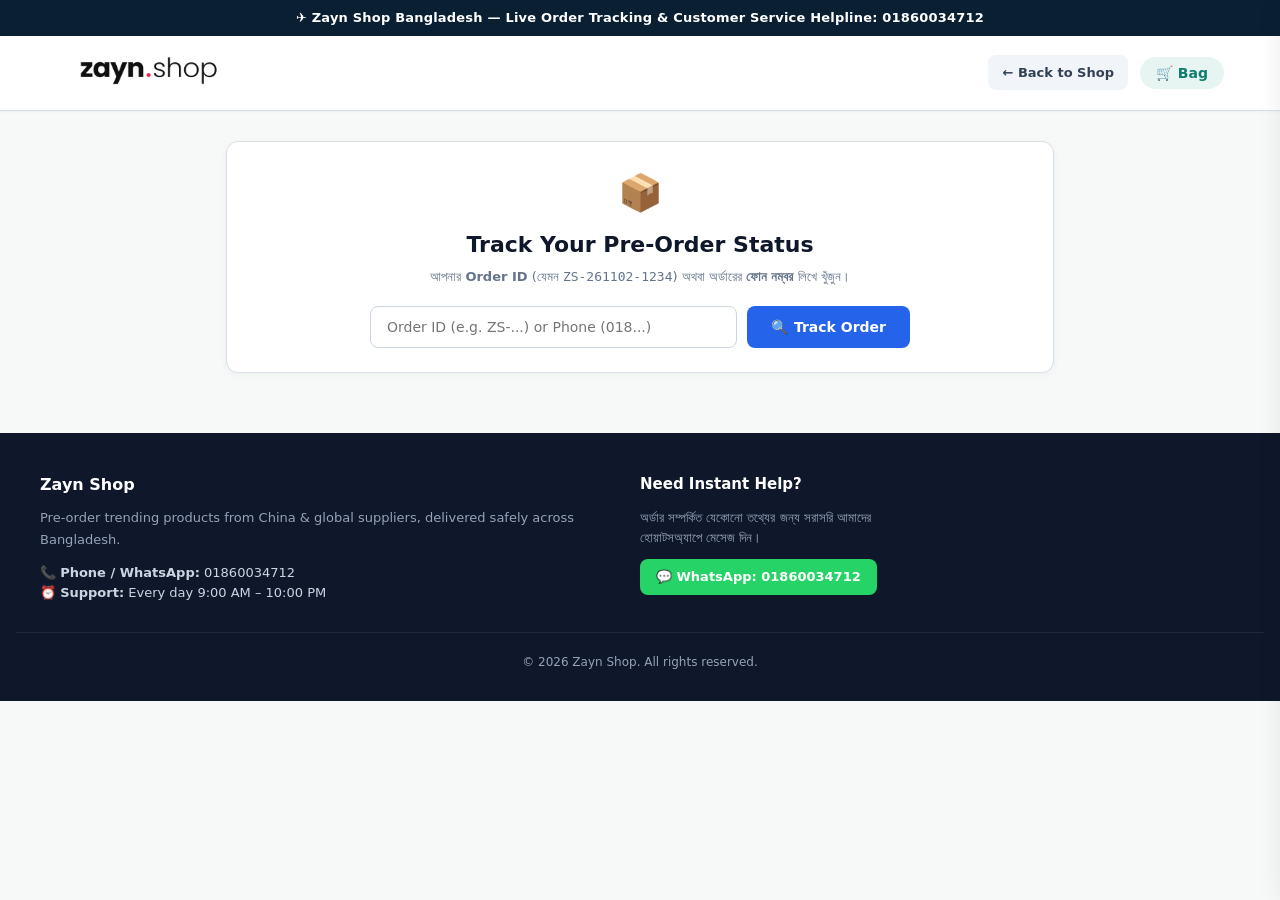
<file: track.html>
<!DOCTYPE html>
<html lang="bn">
<head>
  <meta http-equiv="Content-Security-Policy" content="default-src 'self'; img-src 'self' data: https:; script-src 'self' 'unsafe-inline' https:; style-src 'self' 'unsafe-inline' https://fonts.googleapis.com; font-src 'self' https://fonts.gstatic.com; connect-src 'self' https://script.google.com https://script.googleusercontent.com https://*.google.com https://*.googleusercontent.com https://script.googleapis.com https://www.googleapis.com https:;">
  <meta charset="UTF-8">
  <meta name="viewport" content="width=device-width, initial-scale=1.0">
  <title>Track Your Order — Zayn Shop</title>
  <meta name="description" content="Live Order Tracking for Zayn Shop Bangladesh. Track your pre-order status in real time.">
  <link rel="preconnect" href="https://fonts.googleapis.com">
  <link rel="preconnect" href="https://fonts.gstatic.com" crossorigin>
  <link href="https://fonts.googleapis.com/css2?family=Hind+Siliguri:wght@400;500;600;700;800&family=Inter:wght@400;500;600;700;800&display=swap" rel="stylesheet">
  <link rel="stylesheet" href="style.css?v=7">
  <link rel="stylesheet" href="style_ecom.css?v=8">
  <style>
    .track-container {
      max-width: 860px;
      margin: 30px auto 60px;
      padding: 0 16px;
    }
    .track-search-card {
      background: #ffffff;
      border: 1px solid #e2e8f0;
      border-radius: 14px;
      padding: 24px;
      box-shadow: 0 4px 16px rgba(0, 0, 0, 0.03);
      margin-bottom: 24px;
      text-align: center;
    }
    .track-search-title {
      font-size: 22px;
      font-weight: 800;
      color: #0f172a;
      margin-bottom: 6px;
    }
    .track-search-sub {
      font-size: 13px;
      color: #64748b;
      margin-bottom: 20px;
    }
    .track-input-group {
      display: flex;
      gap: 10px;
      max-width: 540px;
      margin: 0 auto;
    }
    @media (max-width: 540px) {
      .track-input-group {
        flex-direction: column;
      }
    }
    .track-input {
      flex: 1;
      padding: 12px 16px;
      border: 1.5px solid #cbd5e1;
      border-radius: 8px;
      font-size: 14px;
      font-family: inherit;
      outline: none;
      transition: border-color 0.2s, box-shadow 0.2s;
    }
    .track-input:focus {
      border-color: #2563eb;
      box-shadow: 0 0 0 3px rgba(37, 99, 235, 0.12);
    }
    .btn-track-submit {
      background: #2563eb;
      color: #ffffff;
      font-size: 14px;
      font-weight: 800;
      padding: 12px 24px;
      border: none;
      border-radius: 8px;
      cursor: pointer;
      display: inline-flex;
      align-items: center;
      justify-content: center;
      gap: 6px;
      transition: background 0.15s;
    }
    .btn-track-submit:hover {
      background: #1d4ed8;
    }

    /* Result Card */
    .track-result-card {
      background: #ffffff;
      border: 1px solid #e2e8f0;
      border-radius: 14px;
      padding: 24px;
      box-shadow: 0 4px 20px rgba(0, 0, 0, 0.04);
      margin-bottom: 24px;
    }
    .order-head-bar {
      display: flex;
      flex-wrap: wrap;
      justify-content: space-between;
      align-items: center;
      gap: 12px;
      border-bottom: 1px solid #f1f5f9;
      padding-bottom: 16px;
      margin-bottom: 20px;
    }
    .order-head-id {
      font-size: 18px;
      font-weight: 800;
      color: #0f172a;
    }
    .order-head-date {
      font-size: 12px;
      color: #64748b;
    }
    .order-status-badge {
      display: inline-flex;
      align-items: center;
      gap: 6px;
      padding: 6px 12px;
      border-radius: 8px;
      font-size: 13px;
      font-weight: 800;
    }
    .status-pending { background: #fef3c7; color: #b45309; }
    .status-confirmed { background: #e0f2fe; color: #0369a1; }
    .status-shipped { background: #ede9fe; color: #6d28d9; }
    .status-delivered { background: #dcfce7; color: #15803d; }
    .status-cancelled { background: #fee2e2; color: #b91c1c; }

    /* Timeline Stepper */
    .stepper-wrap {
      display: grid;
      grid-template-columns: repeat(5, 1fr);
      position: relative;
      margin: 30px 0 35px;
    }
    @media (max-width: 650px) {
      .stepper-wrap {
        display: flex;
        flex-direction: column;
        gap: 20px;
        margin: 20px 0;
        padding-left: 20px;
        border-left: 3px solid #e2e8f0;
      }
    }
    .step-item {
      text-align: center;
      position: relative;
    }
    @media (max-width: 650px) {
      .step-item {
        text-align: left;
        display: flex;
        align-items: center;
        gap: 12px;
      }
    }
    .step-node {
      width: 38px;
      height: 38px;
      border-radius: 50%;
      background: #f1f5f9;
      color: #94a3b8;
      font-size: 15px;
      font-weight: 800;
      display: flex;
      align-items: center;
      justify-content: center;
      margin: 0 auto 8px;
      border: 3px solid #fff;
      box-shadow: 0 0 0 2px #cbd5e1;
      position: relative;
      z-index: 2;
    }
    .step-item.completed .step-node {
      background: #059669;
      color: #ffffff;
      box-shadow: 0 0 0 2px #059669;
    }
    .step-item.active .step-node {
      background: #2563eb;
      color: #ffffff;
      box-shadow: 0 0 0 2px #2563eb;
      animation: pulseStep 1.8s infinite;
    }
    @keyframes pulseStep {
      0%, 100% { box-shadow: 0 0 0 2px #2563eb, 0 0 0 6px rgba(37, 99, 235, 0.2); }
      50% { box-shadow: 0 0 0 2px #2563eb, 0 0 0 10px rgba(37, 99, 235, 0.1); }
    }
    .step-label {
      font-size: 12px;
      font-weight: 700;
      color: #64748b;
    }
    .step-item.active .step-label,
    .step-item.completed .step-label {
      color: #0f172a;
    }

    /* Info Table */
    .info-summary-table {
      width: 100%;
      border-collapse: collapse;
      margin-top: 20px;
    }
    .info-summary-table td {
      padding: 10px 12px;
      font-size: 13px;
      border-bottom: 1px solid #f1f5f9;
    }
    .info-summary-table td.col-lbl {
      color: #64748b;
      font-weight: 700;
      width: 35%;
    }
    .info-summary-table td.col-val {
      color: #0f172a;
      font-weight: 600;
    }
  </style>
</head>
<body>
  <!-- Announcement Bar -->
  <div class="top-bar">
    ✈️ Zayn Shop Bangladesh — Live Order Tracking & Customer Service Helpline: 01860034712
  </div>

  <!-- Header -->
  <header class="site-header">
    <div class="header-container">
      <a href="index.html" class="brand-wrap">
        <img src="images/logo.png" alt="Zayn Shop" class="site-logo">
      </a>
      <div class="header-actions">
        <a href="index.html" style="text-decoration:none;font-size:13px;font-weight:700;color:#334155;padding:8px 14px;border-radius:8px;background:#f1f5f9">
          ← Back to Shop
        </a>
        <button class="btn-header-cart" onclick="openCartDrawer()">
          <span>🛒 Bag</span>
          <span class="cart-badge-count" style="display:none">0</span>
        </button>
      </div>
    </div>
  </header>

  <!-- Main Content -->
  <main class="track-container">
    <!-- Search Form Card -->
    <div class="track-search-card">
      <div style="font-size:36px;margin-bottom:8px">📦</div>
      <h1 class="track-search-title">Track Your Pre-Order Status</h1>
      <p class="track-search-sub">
        আপনার <b>Order ID</b> (যেমন <code>ZS-261102-1234</code>) অথবা অর্ডারের <b>ফোন নম্বর</b> লিখে খুঁজুন।
      </p>

      <form id="trackForm" onsubmit="handleTrackQuery(event)">
        <div class="track-input-group">
          <input type="text" id="trackInput" class="track-input" required placeholder="Order ID (e.g. ZS-...) or Phone (018...)">
          <button type="submit" id="btnTrackSubmit" class="btn-track-submit">
            <span>🔍</span>
            <span>Track Order</span>
          </button>
        </div>
      </form>
        <div id="recentOrdersWrap" style="margin-top:14px;display:none;font-size:12px;color:#64748b;"></div>
    </div>

    <!-- Live Results Container -->
    <div id="trackResultContainer"></div>
  </main>

  <!-- Cart Drawer -->
  <div class="cart-overlay" id="cartOverlay" onclick="closeCartDrawer()"></div>
  <aside class="cart-drawer" id="cartDrawer">
    <div class="cart-header">
      <h3 style="font-size:17px;font-weight:800">🛍️ Your Shopping Bag</h3>
      <button style="background:none;border:none;font-size:18px;cursor:pointer;font-weight:800" onclick="closeCartDrawer()">✕</button>
    </div>
    <div class="cart-items" id="cartItemsList"></div>
    <div class="cart-footer" id="cartFooter">
      <div class="cart-summary-line"><span>Subtotal:</span><span id="cartSubtotal">৳0</span></div>
      <div class="cart-summary-line"><span>Delivery Charge:</span><span id="cartDelivery">৳70</span></div>
      <div class="cart-total-line"><span>Total Payable:</span><span id="cartTotal" style="color:var(--pri)">৳0</span></div>
      <button class="btn-checkout" onclick="window.location.href='order.html'">⚡ Complete Pre-order</button>
    </div>
  </aside>

  <!-- Site Footer -->
  <footer class="site-footer">
    <div class="footer-container">
      <div class="footer-col">
        <h4 style="color:#ffffff;font-size:16px;margin-bottom:10px;">Zayn Shop</h4>
        <p style="line-height:1.7;margin-bottom:12px;color:#94a3b8">Pre-order trending products from China & global suppliers, delivered safely across Bangladesh.</p>
        <p style="color:#cbd5e1">📞 <b>Phone / WhatsApp:</b> 01860034712<br>⏰ <b>Support:</b> Every day 9:00 AM – 10:00 PM</p>
      </div>
      <div class="footer-col">
        <h4>Need Instant Help?</h4>
        <p style="color:#94a3b8;line-height:1.6;margin-bottom:10px;">অর্ডার সম্পর্কিত যেকোনো তথ্যের জন্য সরাসরি আমাদের হোয়াটসঅ্যাপে মেসেজ দিন।</p>
        <a href="https://wa.me/8801860034712" target="_blank" style="display:inline-flex;align-items:center;gap:6px;background:#25d366;color:#fff;text-decoration:none;font-weight:800;padding:8px 16px;border-radius:8px;font-size:13px">
          💬 WhatsApp: 01860034712
        </a>
      </div>
    </div>
    <div class="footer-bottom">
      © 2026 Zayn Shop. All rights reserved.
    </div>
  </footer>

  <div id="toast"></div>

  <!-- Scripts -->
  <script src="config.js?v=4"></script>
  <script src="app.js?v=8"></script>
  <script>
    // Bengali numerals conversion map
    const bnMap = { '০':'0', '১':'1', '২':'2', '৩':'3', '৪':'4', '৫':'5', '৬':'6', '৭':'7', '৮':'8', '৯':'9' };

    document.getElementById('trackInput')?.addEventListener('input', function() {
      this.value = this.value.replace(/[০-৯]/g, d => bnMap[d] || d);
    });

    // Check URL query parameter ?order=...
    window.addEventListener('DOMContentLoaded', () => {
      const p = new URLSearchParams(window.location.search);
      const q = p.get('order') || p.get('q') || p.get('id');
      if (q) {
        document.getElementById('trackInput').value = q;
        fetchOrderTracking(q);
      }
    });

    function handleTrackQuery(e) {
      if (e) e.preventDefault();
      const input = document.getElementById('trackInput');
      let val = (input?.value || '').trim();
      val = val.replace(/[০-৯]/g, d => bnMap[d] || d);

      if (!val) {
        alert('Please enter your Order ID or Phone number.');
        return;
      }

      fetchOrderTracking(val);
    }

    async function fetchOrderTracking(query) {
      const container = document.getElementById('trackResultContainer');
      const btn = document.getElementById('btnTrackSubmit');

      if (btn) {
        btn.disabled = true;
        btn.innerHTML = '<span>⏳</span> <span>Searching…</span>';
      }

      container.innerHTML = `
        <div style="text-align:center;padding:50px 20px;background:#fff;border-radius:14px;border:1px solid #e2e8f0;color:#64748b">
          <div style="font-size:28px;margin-bottom:10px">⏳</div>
          <h3 style="color:#0f172a;font-size:16px;">Searching order status…</h3>
          <p style="font-size:13px;margin-top:4px">Connecting securely with Zayn Shop orders database.</p>
        </div>
      `;

      try {
        if (!CONFIG.orderWebhookUrl) throw new Error('Order tracking webhook not configured.');

        const sep = CONFIG.orderWebhookUrl.includes('?') ? '&' : '?';
        const url = `${CONFIG.orderWebhookUrl}${sep}action=track_order&query=${encodeURIComponent(query)}&t=${Date.now()}`;
        const res = await fetch(url);
        const data = await res.json();

        if (data.status === 'success' && data.orders && data.orders.length > 0) {
          renderTrackingResults(data.orders);
        } else {
          renderNotFoundState(query);
        }
      } catch (err) {
        console.error('Tracking fetch error:', err);
        container.innerHTML = `
          <div style="text-align:center;padding:40px 20px;background:#fff;border-radius:14px;border:1px solid #fee2e2;color:#991b1b">
            <h3 style="font-size:16px;margin-bottom:6px">Could not retrieve order details</h3>
            <p style="font-size:13px;color:#64748b;margin-bottom:16px">Please check your network connection or message us on WhatsApp for instant assistance.</p>
            <a href="https://wa.me/8801860034712?text=Hi%20Zayn%20Shop,%20I%20need%20help%20tracking%20my%20order:%20${encodeURIComponent(query)}" target="_blank" class="btn-track-submit" style="text-decoration:none;background:#25d366">
              💬 Ask on WhatsApp (01860034712)
            </a>
          </div>
        `;
      } finally {
        if (btn) {
          btn.disabled = false;
          btn.innerHTML = '<span>🔍</span> <span>Track Order</span>';
        }
      }
    }

    function renderNotFoundState(query) {
      const container = document.getElementById('trackResultContainer');
      container.innerHTML = `
        <div style="text-align:center;padding:50px 20px;background:#fff;border-radius:14px;border:1px solid #e2e8f0;">
          <div style="font-size:48px;margin-bottom:12px">🔍</div>
          <h3 style="font-size:18px;font-weight:800;color:#0f172a;">No Order Found</h3>
          <p style="font-size:14px;color:#64748b;margin:6px 0 20px;max-width:480px;margin-left:auto;margin-right:auto;">
            We could not find any active orders matching "<b>${escapeHtml(query)}</b>". Please verify your Order ID or phone number.
          </p>
          <a href="https://wa.me/8801860034712?text=Hi%20Zayn%20Shop,%20I%20placed%20an%20order%20and%20need%20help%20checking%20status:%20${encodeURIComponent(query)}" target="_blank" class="btn-track-submit" style="text-decoration:none;background:#25d366">
            💬 Message Helpline on WhatsApp
          </a>
        </div>
      `;
    }

    function getStepIndex(status) {
      const s = (status || '').toLowerCase();
      if (s.includes('delivered') || s.includes('complete')) return 5;
      if (s.includes('shipped') || s.includes('courier') || s.includes('dispatch')) return 4;
      if (s.includes('process') || s.includes('transit') || s.includes('import')) return 3;
      if (s.includes('confirm') || s.includes('received')) return 2;
      if (s.includes('cancel')) return -1;
      return 1; // Default Pending Advance
    }

    function renderTrackingResults(orders) {
      const container = document.getElementById('trackResultContainer');
      const currency = CONFIG.currencySymbol || '৳';

      container.innerHTML = orders.map(order => {
        const stepIdx = getStepIndex(order.status);
        const isCancelled = stepIdx === -1;

        let badgeClass = 'status-pending';
        if (stepIdx === 2) badgeClass = 'status-confirmed';
        if (stepIdx === 3 || stepIdx === 4) badgeClass = 'status-shipped';
        if (stepIdx === 5) badgeClass = 'status-delivered';
        if (isCancelled) badgeClass = 'status-cancelled';

        const waQueryMsg = `Hi Zayn Shop, I am inquiring about my Order #${order.orderId}. Can you please give me an update?`;
        const waLink = `https://wa.me/8801860034712?text=${encodeURIComponent(waQueryMsg)}`;

        return `
          <div class="track-result-card">
            <!-- Order Header Bar -->
            <div class="order-head-bar">
              <div>
                <div class="order-head-id">📦 Order #${escapeHtml(order.orderId)}</div>
                <div class="order-head-date">Ordered on: ${escapeHtml(order.timestamp)}</div>
              </div>
              <span class="order-status-badge ${badgeClass}">
                ${isCancelled ? '❌' : '●'} ${escapeHtml(order.status)}
              </span>
            </div>

            <!-- 5-Step Stepper (if not cancelled) -->
            ${!isCancelled ? `
              <div class="stepper-wrap">
                <div class="step-item ${stepIdx >= 1 ? (stepIdx > 1 ? 'completed' : 'active') : ''}">
                  <div class="step-node">${stepIdx > 1 ? '✓' : '1'}</div>
                  <div class="step-label">Order Placed</div>
                </div>

                <div class="step-item ${stepIdx >= 2 ? (stepIdx > 2 ? 'completed' : 'active') : ''}">
                  <div class="step-node">${stepIdx > 2 ? '✓' : '2'}</div>
                  <div class="step-label">Advance Confirmed</div>
                </div>

                <div class="step-item ${stepIdx >= 3 ? (stepIdx > 3 ? 'completed' : 'active') : ''}">
                  <div class="step-node">${stepIdx > 3 ? '✓' : '3'}</div>
                  <div class="step-label">Processing / Sourced</div>
                </div>

                <div class="step-item ${stepIdx >= 4 ? (stepIdx > 4 ? 'completed' : 'active') : ''}">
                  <div class="step-node">${stepIdx > 4 ? '✓' : '4'}</div>
                  <div class="step-label">Shipped</div>
                </div>

                <div class="step-item ${stepIdx >= 5 ? 'completed active' : ''}">
                  <div class="step-node">${stepIdx >= 5 ? '✓' : '5'}</div>
                  <div class="step-label">Delivered</div>
                </div>
              </div>
            ` : `
              <div style="background:#fee2e2;color:#991b1b;padding:14px;border-radius:10px;margin:20px 0;font-size:13px;font-weight:700">
                ❌ This order has been marked as Cancelled. Please contact support if you believe this was an error.
              </div>
            `}

            <!-- Courier Tracking Link if provided -->
            ${order.courierTracking ? `
              <div style="background:#f0fdf4;border:1px solid #bbf7d0;padding:12px 16px;border-radius:10px;margin-bottom:18px;display:flex;align-items:center;justify-content:space-between;flex-wrap:wrap;gap:10px;">
                <div style="font-size:13px;color:#166534">
                  🚚 <b>Courier Consignment / Tracking:</b> <code>${escapeHtml(order.courierTracking)}</code>
                </div>
                ${order.courierTracking.startsWith('http') ? `
                  <a href="${escapeHtml(order.courierTracking)}" target="_blank" style="background:#059669;color:#fff;text-decoration:none;font-size:12px;font-weight:800;padding:6px 12px;border-radius:6px">
                    Live Courier Tracking ↗
                  </a>
                ` : ''}
              </div>
            ` : ''}

            <!-- Summary Table -->
            <table class="info-summary-table">
              <tbody>
                <tr>
                  <td class="col-lbl">Customer Name</td>
                  <td class="col-val">${escapeHtml(order.customerName)}</td>
                </tr>
                <tr>
                  <td class="col-lbl">Phone Number</td>
                  <td class="col-val">${escapeHtml(order.maskedPhone)}</td>
                </tr>
                <tr>
                  <td class="col-lbl">Delivery Area</td>
                  <td class="col-val">${escapeHtml(order.deliveryArea)}</td>
                </tr>
                <tr>
                  <td class="col-lbl">Ordered Items</td>
                  <td class="col-val" style="white-space:pre-line">${escapeHtml(order.itemsText)}</td>
                </tr>
                <tr>
                  <td class="col-lbl">Advance Status</td>
                  <td class="col-val">
                    ${stepIdx >= 2 
                      ? `<span style="color:#059669;font-weight:800">✅ ৳${order.advanceAmount} Confirmed</span>`
                      : `<span style="color:#b45309;font-weight:800">⚠️ ৳${order.advanceAmount} Due (Send to bKash/Nagad 01819740112)</span>`
                    }
                  </td>
                </tr>
                <tr>
                  <td class="col-lbl">Remaining COD</td>
                  <td class="col-val" style="font-weight:800;color:#e11d48">${currency}${order.remainingCod.toLocaleString()} (on delivery)</td>
                </tr>
                <tr>
                  <td class="col-lbl">Total Order Value</td>
                  <td class="col-val" style="font-weight:800;color:#0f172a">${currency}${order.totalAmount.toLocaleString()}</td>
                </tr>
              </tbody>
            </table>

            <div style="margin-top:20px;text-align:center">
              <a href="${waLink}" target="_blank" class="btn-track-submit" style="text-decoration:none;background:#25d366">
                💬 Need help with this order? Chat on WhatsApp
              </a>
            </div>
          </div>
        `;
      }).join('');
    }
  </script>
</body>
</html>
</file>
<file: style.css>
/* Zayn Shop BD — Pre-Order E-Commerce Styling */
:root {
  /* Surfaces (PhotoPixc Shared Design System) */
  --color-canvas: #ffffff;
  --color-surface: #f6f9f8;
  --color-blog-surface: #f7f6f3;
  --color-dark: #0b1f33;
  --color-dark-card: #162e44;

  /* Text */
  --color-ink: #102a43;
  --color-muted: #52606d;
  --color-text-on-dark: #ffffff;
  --color-text-on-accent: #ffffff;

  /* Borders */
  --color-border: #d9dee8;

  /* Accent — teal family ONLY */
  --color-accent: #0e7c6b;        /* primary buttons, large accents */
  --color-accent-dark: #0a5c50;   /* small text links, button hover */
  --color-accent-bright: #2ab69e; /* accent ONLY on dark backgrounds */

  /* Highlight — badges ONLY */
  --color-highlight: #ffb020;
  --color-text-on-highlight: #102a43;

  /* Feedback */
  --color-success: #0e7c6b;
  --color-warning-text: #8a5a00;
  --color-error: #c0392b;

  /* Type */
  --font-ui: "Inter", "Hind Siliguri", system-ui, -apple-system, "Segoe UI", Roboto, sans-serif;
  --font-blog-heading: Georgia, "Times New Roman", serif;

  /* Shape + spacing (8px base scale) */
  --radius: 8px;
  --radius-card: 12px;
  --space-1: 8px;
  --space-2: 16px;
  --space-3: 24px;
  --space-4: 32px;
  --space-6: 48px;
  --space-8: 64px;
  --space-12: 96px;

  /* Layout */
  --max-width-site: 1120px;
  --max-width-reading: 720px;

  /* Legacy mappings mapped to Shared Design System tokens */
  --pri: var(--color-accent);
  --pri-dark: var(--color-accent-dark);
  --pri-light: #e6f4f2;
  --sec: var(--color-dark);
  --accent: var(--color-accent);
  --bg: var(--color-surface);
  --card: var(--color-canvas);
  --line: var(--color-border);
  --text: var(--color-ink);
  --text-mut: var(--color-muted);
  --wa: #25d366;
  --wa-dark: #1da851;
}

* { box-sizing: border-box; margin: 0; padding: 0; }

body {
  font-family: 'Hind Siliguri', -apple-system, BlinkMacSystemFont, "Segoe UI", Roboto, sans-serif;
  background: var(--bg);
  color: var(--text);
  line-height: 1.5;
  -webkit-font-smoothing: antialiased;
}

/* Announcement Top Bar */
.top-bar {
  background: var(--sec);
  color: #fff;
  font-size: 13px;
  font-weight: 600;
  padding: 8px 16px;
  text-align: center;
  letter-spacing: 0.2px;
}

/* Header */
header.site-header {
  background: #fff;
  border-bottom: 1px solid var(--line);
  position: sticky;
  top: 0;
  z-index: 50;
  box-shadow: 0 1px 3px rgba(0,0,0,0.04);
}

.header-container {
  max-width: 1200px;
  margin: 0 auto;
  padding: 12px 16px;
  display: flex;
  align-items: center;
  justify-content: space-between;
  gap: 16px;
}

.brand-wrap {
  display: flex;
  align-items: center;
  text-decoration: none;
}

.site-logo {
    height: 42px;
    max-width: 185px;
  }
}

.brand-name {
  font-size: 22px;
  font-weight: 900;
  color: var(--pri);
  letter-spacing: -0.5px;
}

.brand-sub {
  font-size: 11px;
  font-weight: 600;
  color: var(--text-mut);
  text-transform: uppercase;
  letter-spacing: 0.5px;
}

/* Search Bar */
.search-wrap {
  flex: 1;
  max-width: 500px;
  position: relative;
}

.search-wrap input {
  width: 100%;
  border: 1px solid var(--line);
  background: #f1f5f9;
  border-radius: 999px;
  padding: 9px 18px 9px 40px;
  font-size: 14px;
  font-family: inherit;
  transition: all 0.2s;
}

.search-wrap input:focus {
  outline: none;
  background: #fff;
  border-color: var(--pri);
  box-shadow: 0 0 0 3px rgba(225, 29, 72, 0.12);
}

.search-icon {
  position: absolute;
  left: 14px;
  top: 50%;
  transform: translateY(-50%);
  color: #94a3b8;
  font-size: 15px;
  pointer-events: none;
}

/* Header Right Actions */
.header-actions {
  display: flex;
  align-items: center;
  gap: 12px;
}

.btn-header-cart {
  position: relative;
  background: var(--pri-light);
  color: var(--pri);
  border: none;
  border-radius: 999px;
  padding: 8px 16px;
  font-size: 14px;
  font-weight: 700;
  cursor: pointer;
  display: inline-flex;
  align-items: center;
  gap: 8px;
  transition: all 0.2s;
}

.btn-header-cart:hover {
  background: #fecdd3;
}

.cart-badge-count {
  background: var(--pri);
  color: #fff;
  font-size: 11px;
  font-weight: 800;
  width: 20px;
  height: 20px;
  border-radius: 50%;
  display: inline-flex;
  align-items: center;
  justify-content: center;
}

/* Hero Banner */
.hero-banner {
  background: linear-gradient(135deg, #fff1f2 0%, #ffe4e6 50%, #f1f5f9 100%);
  border-bottom: 1px solid var(--line);
  padding: 30px 16px 24px;
  text-align: center;
}

.hero-banner h1 {
  font-size: clamp(22px, 4vw, 32px);
  font-weight: 900;
  color: var(--sec);
  margin-bottom: 6px;
}

.hero-banner p {
  color: var(--text-mut);
  font-size: 14px;
  max-width: 650px;
  margin: 0 auto;
}

.trust-pills {
  display: flex;
  justify-content: center;
  gap: 14px;
  flex-wrap: wrap;
  margin-top: 16px;
}

.trust-item {
  background: #fff;
  border: 1px solid #fecdd3;
  padding: 5px 12px;
  border-radius: 999px;
  font-size: 12px;
  font-weight: 700;
  color: var(--pri-dark);
  display: inline-flex;
  align-items: center;
  gap: 5px;
}

/* Main Container */
.main-wrap {
  max-width: 1200px;
  margin: 0 auto;
  padding: 24px 16px 60px;
}

/* Category Filter Pills */
.category-bar {
  display: flex;
  gap: 8px;
  overflow-x: auto;
  padding-bottom: 12px;
  margin-bottom: 24px;
  scrollbar-width: none;
}
.category-bar::-webkit-scrollbar { display: none; }

.cat-pill {
  white-space: nowrap;
  background: #fff;
  border: 1px solid var(--line);
  border-radius: 999px;
  padding: 7px 16px;
  font-size: 13px;
  font-weight: 700;
  color: var(--text-mut);
  cursor: pointer;
  transition: all 0.2s;
}

.cat-pill.active {
  background: var(--sec);
  color: #fff;
  border-color: var(--sec);
}

/* Product Grid - Exactly 3 products per row on desktop */
.product-grid {
  display: grid;
  grid-template-columns: repeat(3, 1fr) !important;
  gap: 24px !important;
}

@media (max-width: 960px) {
  .product-grid {
    grid-template-columns: repeat(2, 1fr) !important;
    gap: 16px !important;
  }
}
@media (max-width: 580px) {
  .product-grid {
    grid-template-columns: 1fr !important;
    gap: 14px !important;
  }
}

/* Product Card */
.product-card {
  background: var(--card);
  border: 1px solid var(--line);
  border-radius: 14px;
  overflow: hidden;
  display: flex;
  flex-direction: column;
  transition: transform 0.2s, box-shadow 0.2s;
  cursor: pointer;
}

.product-card:hover {
  transform: translateY(-4px);
  box-shadow: 0 10px 25px -5px rgba(0,0,0,0.08);
}

.prod-img-wrap {
  position: relative;
  width: 100%;
  padding-top: 100%; /* 1:1 Aspect Ratio */
  background: #f1f5f9;
  overflow: hidden;
}

.prod-img {
  position: absolute;
  top: 0; left: 0;
  width: 100%; height: 100%;
  object-fit: cover;
  transition: transform 0.3s;
}

.product-card:hover .prod-img {
  transform: scale(1.05);
}

.badge-preorder {
  position: absolute;
  top: 10px; left: 10px;
  background: rgba(15, 23, 42, 0.85);
  color: #fff;
  font-size: 11px;
  font-weight: 800;
  padding: 3px 8px;
  border-radius: 6px;
  backdrop-filter: blur(4px);
  z-index: 2;
}

.badge-discount {
  position: absolute;
  top: 10px; right: 10px;
  background: var(--pri);
  color: #fff;
  font-size: 11px;
  font-weight: 800;
  padding: 3px 7px;
  border-radius: 6px;
  z-index: 2;
}

.prod-body {
  padding: 14px;
  display: flex;
  flex-direction: column;
  flex: 1;
}

.prod-cat {
  font-size: 11px;
  font-weight: 700;
  color: var(--text-mut);
  text-transform: uppercase;
  margin-bottom: 4px;
}

.prod-title {
  font-size: 14px;
  font-weight: 700;
  color: var(--sec);
  line-height: 1.4;
  margin-bottom: 8px;
  display: -webkit-box;
  -webkit-line-clamp: 2;
  -webkit-box-orient: vertical;
  overflow: hidden;
  height: 38px;
}

.prod-price-row {
  display: flex;
  align-items: baseline;
  gap: 8px;
  margin-top: auto;
  margin-bottom: 12px;
}

.price-current {
  font-size: 18px;
  font-weight: 900;
  color: var(--pri);
}

.price-old {
  font-size: 13px;
  color: #94a3b8;
  text-decoration: line-through;
  font-weight: 600;
}

.prod-actions {
  display: grid;
  grid-template-columns: 1fr 1fr;
  gap: 10px;
  width: 100%;
}

.btn-card-cart {
  background: #f1f5f9;
  color: var(--sec);
  border: 1px solid var(--line);
  padding: 10px 8px;
  border-radius: 8px;
  font-size: 13px;
  font-weight: 700;
  cursor: pointer;
  transition: all 0.15s;
  white-space: nowrap !important;
  display: inline-flex !important;
  align-items: center !important;
  justify-content: center !important;
  gap: 6px !important;
  box-sizing: border-box;
}
.btn-card-cart:hover { background: #e2e8f0; }

.btn-card-buy {
  background: #2563eb;
  color: #fff;
  border: 1px solid #2563eb;
  padding: 10px 8px;
  border-radius: 8px;
  font-size: 13px;
  font-weight: 700;
  cursor: pointer;
  transition: all 0.15s;
  white-space: nowrap !important;
  display: inline-flex !important;
  align-items: center !important;
  justify-content: center !important;
  gap: 6px !important;
  box-sizing: border-box;
}
.btn-card-buy:hover { background: #1d4ed8; }

/* Quick View Modal */
.modal-overlay {
  position: fixed;
  inset: 0;
  background: rgba(0,0,0,0.6);
  backdrop-filter: blur(4px);
  display: none;
  align-items: center;
  justify-content: center;
  z-index: 100;
  padding: 16px;
}

.modal-content {
  background: #fff;
  border-radius: 16px;
  max-width: 700px;
  width: 100%;
  max-height: 90vh;
  overflow-y: auto;
  position: relative;
  box-shadow: 0 20px 40px rgba(0,0,0,0.2);
}

.modal-close {
  position: absolute;
  top: 14px; right: 14px;
  background: #f1f5f9;
  border: none;
  width: 32px; height: 32px;
  border-radius: 50%;
  cursor: pointer;
  font-size: 16px;
  font-weight: 800;
  display: flex;
  align-items: center;
  justify-content: center;
  z-index: 10;
}

.modal-body-grid {
  display: grid;
  grid-template-columns: 1fr 1fr;
  gap: 24px;
  padding: 24px;
}

@media (max-width: 640px) {
  .modal-body-grid { grid-template-columns: 1fr; padding: 18px; }
}

.modal-img-wrap img {
  width: 100%;
  border-radius: 12px;
  object-fit: cover;
}

.modal-info h2 {
  font-size: 20px;
  font-weight: 800;
  color: var(--sec);
  margin-bottom: 6px;
}

.modal-desc {
  font-size: 13px;
  color: var(--text-mut);
  margin: 14px 0;
  line-height: 1.6;
}

.modal-qty-row {
  display: flex;
  align-items: center;
  gap: 12px;
  margin-bottom: 18px;
}

.qty-control {
  display: inline-flex;
  align-items: center;
  border: 1px solid var(--line);
  border-radius: 8px;
  overflow: hidden;
}

.qty-control button {
  background: #f1f5f9;
  border: none;
  width: 32px; height: 32px;
  cursor: pointer;
  font-size: 16px;
  font-weight: 800;
}

.qty-control span, .qty-control input {
  width: 40px;
  text-align: center;
  font-weight: 800;
  font-size: 14px;
  border: none;
  background: #fff;
}

/* Slide-Out Cart Drawer */
.cart-overlay {
  position: fixed;
  inset: 0;
  background: rgba(0,0,0,0.5);
  display: none;
  z-index: 150;
}
.cart-overlay.open { display: block; }

.cart-drawer {
  position: fixed;
  top: 0; right: -420px;
  width: 100%;
  max-width: 400px;
  height: 100%;
  background: #fff;
  z-index: 160;
  display: flex;
  flex-direction: column;
  box-shadow: -10px 0 30px rgba(0,0,0,0.15);
  transition: right 0.3s ease-in-out;
}
.cart-drawer.open { right: 0; }

.cart-header {
  padding: 18px 20px;
  border-bottom: 1px solid var(--line);
  display: flex;
  justify-content: space-between;
  align-items: center;
}

.cart-items {
  flex: 1;
  overflow-y: auto;
  padding: 16px 20px;
}

.cart-item {
  display: flex;
  gap: 12px;
  padding: 12px 0;
  border-bottom: 1px solid var(--line);
  position: relative;
}

.cart-item-img {
  width: 65px; height: 65px;
  border-radius: 8px;
  object-fit: cover;
}

.cart-item-info { flex: 1; }
.cart-item-title { font-size: 13px; font-weight: 700; color: var(--sec); line-height: 1.3; }
.cart-item-price { font-size: 13px; font-weight: 800; color: var(--pri); margin: 4px 0 6px; }
.cart-item-del {
  background: none; border: none;
  color: #94a3b8; cursor: pointer;
  font-size: 14px; padding: 4px;
}
.cart-item-del:hover { color: var(--pri); }

.cart-footer {
  padding: 20px;
  background: #f8fafc;
  border-top: 1px solid var(--line);
}

.delivery-radio-group {
  display: grid;
  grid-template-columns: 1fr 1fr;
  gap: 8px;
  margin-bottom: 14px;
}

.delivery-option {
  border: 1px solid var(--line);
  background: #fff;
  padding: 8px 10px;
  border-radius: 8px;
  cursor: pointer;
  font-size: 12px;
  font-weight: 700;
  display: flex;
  align-items: center;
  gap: 6px;
}

.delivery-option input { cursor: pointer; }

.cart-summary-line {
  display: flex;
  justify-content: space-between;
  font-size: 13px;
  margin-bottom: 6px;
  color: var(--text-mut);
}

.cart-total-line {
  display: flex;
  justify-content: space-between;
  font-size: 17px;
  font-weight: 900;
  color: var(--sec);
  padding-top: 8px;
  border-top: 1px dashed var(--line);
  margin-bottom: 14px;
}

.btn-checkout {
  width: 100%;
  background: var(--pri);
  color: #fff;
  border: none;
  padding: 12px;
  border-radius: 10px;
  font-size: 15px;
  font-weight: 800;
  cursor: pointer;
  transition: all 0.2s;
  display: flex;
  align-items: center;
  justify-content: center;
  gap: 8px;
}
.btn-checkout:hover { background: var(--pri-dark); }

/* Form Modal */
.form-group {
  margin-bottom: 14px;
}
.form-group label {
  display: block;
  font-size: 13px;
  font-weight: 700;
  color: var(--sec);
  margin-bottom: 5px;
}
.form-group input, .form-group textarea, .form-group select {
  width: 100%;
  border: 1px solid var(--line);
  border-radius: 8px;
  padding: 9px 12px;
  font-size: 14px;
  font-family: inherit;
}
.form-group input:focus, .form-group textarea:focus {
  outline: none;
  border-color: var(--pri);
}

/* Toast */
.toast {
  position: fixed;
  bottom: 24px; left: 50%;
  transform: translateX(-50%) translateY(100px);
  background: #0f172a;
  color: #fff;
  padding: 10px 22px;
  border-radius: 999px;
  font-size: 13px;
  font-weight: 700;
  z-index: 200;
  opacity: 0;
  transition: all 0.3s;
  box-shadow: 0 10px 25px rgba(0,0,0,0.2);
}
.toast.show {
  transform: translateX(-50%) translateY(0);
  opacity: 1;
}

/* Footer */
footer.site-footer {
  background: #0f172a;
  color: #94a3b8;
  padding: 40px 16px 30px;
  font-size: 13px;
}
.footer-container {
  max-width: 1200px;
  margin: 0 auto;
  display: grid;
  grid-template-columns: 2fr 1fr 1fr;
  gap: 30px;
  margin-bottom: 30px;
}
@media (max-width: 768px) {
  .footer-container { grid-template-columns: 1fr; }
}
.footer-col h4 {
  color: #fff;
  font-size: 15px;
  margin-bottom: 12px;
  font-weight: 800;
}
.footer-bottom {
  border-top: 1px solid #1e293b;
  padding-top: 20px;
  text-align: center;
  font-size: 12px;
}
</file>
<file: style_ecom.css>
/* Zayn Shop BD — E-Commerce Layout & Product Page System */

/* Enforce 3 products per row on desktop & single-line action buttons */
.product-grid {
  display: grid !important;
  grid-template-columns: repeat(3, 1fr) !important;
  gap: 24px !important;
  padding: 10px 0 30px !important;
}

@media (max-width: 960px) {
  .product-grid {
    grid-template-columns: repeat(2, 1fr) !important;
    gap: 16px !important;
  }
}

@media (max-width: 580px) {
  .product-grid {
    grid-template-columns: 1fr !important;
    gap: 14px !important;
  }
}

/* Single line buttons on product cards */
.prod-actions {
  display: grid !important;
  grid-template-columns: 1fr 1fr !important;
  gap: 8px !important;
  width: 100% !important;
  margin-top: auto !important;
}

.btn-card-cart,
.btn-card-buy {
  white-space: nowrap !important;
  display: inline-flex !important;
  align-items: center !important;
  justify-content: center !important;
  gap: 6px !important;
  font-size: 13px !important;
  font-weight: 700 !important;
  padding: 9px 8px !important;
  border-radius: 8px !important;
  cursor: pointer !important;
  text-decoration: none !important;
  box-sizing: border-box !important;
  text-align: center !important;
  transition: all 0.2s ease !important;
}

.btn-card-cart {
  background: #f1f5f9 !important;
  color: #1e293b !important;
  border: 1px solid #cbd5e1 !important;
}
.btn-card-cart:hover {
  background: #e2e8f0 !important;
}

.btn-card-buy {
  background: #2563eb !important;
  color: #ffffff !important;
  border: 1px solid #2563eb !important;
}
.btn-card-buy:hover {
  background: #1d4ed8 !important;
}

/* Badges on product cards */
.badge-preorder {
  position: absolute;
  top: 10px;
  left: 10px;
  background: rgba(15, 23, 42, 0.88);
  color: #fff;
  font-size: 11px;
  font-weight: 700;
  padding: 4px 8px;
  border-radius: 6px;
  z-index: 2;
  white-space: nowrap;
}

.badge-discount {
  position: absolute;
  top: 10px;
  right: 10px;
  background: #2563eb;
  color: #fff;
  font-size: 11px;
  font-weight: 800;
  padding: 4px 8px;
  border-radius: 6px;
  z-index: 2;
  white-space: nowrap;
}

/* =========================================================
   PRODUCT DETAIL PAGE (Matches User's Reference Screenshot)
   ========================================================= */

.pdp-page-container {
  max-width: 1180px;
  margin: 0 auto;
  padding: 20px 16px 60px;
}

/* Category Navigation Bar under Header */
.category-nav-bar {
  background: #ffffff;
  border-bottom: 1px solid #e2e8f0;
  padding: 12px 0;
  position: sticky;
  top: 60px;
  z-index: 90;
  box-shadow: 0 2px 8px rgba(0, 0, 0, 0.04);
}

.category-nav-inner {
  max-width: 1200px;
  margin: 0 auto;
  padding: 0 16px;
  display: flex;
  align-items: center;
  justify-content: flex-start !important;
  gap: 16px;
  overflow-x: auto;
  white-space: nowrap;
  scrollbar-width: none;
  scroll-behavior: smooth;
}
.category-nav-inner::-webkit-scrollbar { display: none; }

.category-nav-link {
  font-size: 14px;
  font-weight: 600;
  color: #475569;
  text-decoration: none;
  padding: 6px 4px;
  position: relative;
  transition: all 0.2s ease;
  cursor: pointer;
  display: inline-flex;
  align-items: center;
  gap: 6px;
}
.category-nav-link:hover, .category-nav-link.active {
  color: #0f172a;
  font-weight: 800;
}
.category-nav-link.active::after {
  content: "";
  position: absolute;
  bottom: -4px;
  left: 0;
  right: 0;
  height: 2.5px;
  background: #0f172a;
  border-radius: 2px;
}

/* Breadcrumb */
.pdp-breadcrumb {
  font-size: 13px;
  color: #64748b;
  margin-bottom: 24px;
}
.pdp-breadcrumb a {
  color: #64748b;
  text-decoration: none;
}
.pdp-breadcrumb a:hover {
  color: #0f172a;
  text-decoration: underline;
}
.pdp-breadcrumb span.current {
  color: #0f172a;
  font-weight: 700;
}

/* Main 2-Column Product Layout */
.pdp-main-grid {
  display: grid;
  grid-template-columns: 1fr 1fr;
  gap: 48px;
  align-items: start;
  margin-bottom: 48px;
}

@media (max-width: 860px) {
  .pdp-main-grid {
    grid-template-columns: 1fr;
    gap: 30px;
  }
}

/* Gallery (Left) */
.pdp-gallery-wrap {
  display: flex;
  flex-direction: column;
  gap: 14px;
}

.pdp-main-img-box {
  position: relative;
  background: #ffffff;
  border: 1px solid #e2e8f0;
  border-radius: 12px;
  overflow: hidden;
  text-align: center;
  padding: 24px;
  box-shadow: 0 4px 16px rgba(0,0,0,0.03);
}

.pdp-main-img {
  max-width: 100%;
  max-height: 480px;
  object-fit: contain;
  border-radius: 8px;
  transition: transform 0.3s ease;
}
.pdp-main-img:hover {
  transform: scale(1.02);
}

.pdp-zoom-btn {
  position: absolute;
  top: 14px;
  right: 14px;
  background: rgba(255, 255, 255, 0.9);
  border: 1px solid #e2e8f0;
  border-radius: 50%;
  width: 36px;
  height: 36px;
  display: flex;
  align-items: center;
  justify-content: center;
  font-size: 16px;
  color: #475569;
  cursor: pointer;
  box-shadow: 0 2px 6px rgba(0,0,0,0.08);
}

.pdp-thumb-row {
  display: grid;
  grid-template-columns: repeat(4, 1fr);
  gap: 12px;
}

.pdp-thumb-item {
  border: 2px solid #e2e8f0;
  border-radius: 8px;
  background: #ffffff;
  padding: 6px;
  cursor: pointer;
  text-align: center;
  transition: all 0.2s ease;
}
.pdp-thumb-item.active, .pdp-thumb-item:hover {
  border-color: #2563eb;
  box-shadow: 0 2px 8px rgba(37, 99, 235, 0.15);
}
.pdp-thumb-item img {
  width: 100%;
  height: 64px;
  object-fit: cover;
  border-radius: 4px;
}

/* Info Column (Right) */
.pdp-info-wrap {
  display: flex;
  flex-direction: column;
}

.pdp-badge-row {
  display: flex;
  align-items: center;
  gap: 8px;
  margin-bottom: 10px;
}

.pdp-badge-tag {
  background: #0f172a;
  color: #ffffff;
  font-size: 11px;
  font-weight: 800;
  padding: 4px 10px;
  border-radius: 4px;
  letter-spacing: 0.3px;
  text-transform: uppercase;
}

.pdp-badge-time {
  background: #e2e8f0;
  color: #334155;
  font-size: 11px;
  font-weight: 700;
  padding: 4px 10px;
  border-radius: 4px;
}

.pdp-cat-label {
  font-size: 13px;
  font-weight: 600;
  color: #64748b;
  margin-bottom: 6px;
}

.pdp-title {
  font-size: 26px;
  font-weight: 800;
  color: #0f172a;
  line-height: 1.3;
  margin-bottom: 12px;
}

.pdp-price-row {
  display: flex;
  align-items: baseline;
  gap: 12px;
  margin-bottom: 16px;
}

.pdp-price-current {
  font-size: 28px;
  font-weight: 900;
  color: #0f172a;
}

.pdp-price-old {
  font-size: 18px;
  color: #94a3b8;
  text-decoration: line-through;
  font-weight: 600;
}

.pdp-discount-pill {
  background: #fee2e2;
  color: #dc2626;
  font-size: 12px;
  font-weight: 800;
  padding: 3px 8px;
  border-radius: 999px;
}

/* Highlights list */
.pdp-highlights {
  list-style: none;
  padding: 0;
  margin: 0 0 20px 0;
}
.pdp-highlights li {
  font-size: 14px;
  color: #334155;
  line-height: 1.6;
  margin-bottom: 6px;
  position: relative;
  padding-left: 18px;
}
.pdp-highlights li::before {
  content: "•";
  color: #64748b;
  position: absolute;
  left: 4px;
  font-weight: bold;
}

/* Quantity and Action Buttons */
.pdp-actions-box {
  display: flex;
  flex-direction: column;
  gap: 10px;
  margin-bottom: 24px;
}

.pdp-qty-and-cart-row {
  display: flex;
  align-items: center;
  gap: 12px;
}

.pdp-qty-stepper {
  display: inline-flex;
  align-items: center;
  border: 1px solid #cbd5e1;
  border-radius: 8px;
  background: #ffffff;
  overflow: hidden;
  height: 44px;
}

.pdp-qty-stepper button {
  background: #f8fafc;
  border: none;
  width: 40px;
  height: 100%;
  font-size: 18px;
  font-weight: 700;
  cursor: pointer;
  color: #334155;
  transition: background 0.15s;
}
.pdp-qty-stepper button:hover {
  background: #e2e8f0;
}

.pdp-qty-stepper input {
  width: 46px;
  height: 100%;
  border: none;
  text-align: center;
  font-size: 15px;
  font-weight: 700;
  color: #0f172a;
}

.btn-pdp-cart {
  flex: 1;
  height: 44px;
  background: #ffffff;
  border: 1.5px solid #0f172a;
  color: #0f172a;
  font-size: 14px;
  font-weight: 800;
  border-radius: 8px;
  cursor: pointer;
  display: flex;
  align-items: center;
  justify-content: center;
  gap: 8px;
  transition: all 0.2s ease;
}
.btn-pdp-cart:hover {
  background: #f8fafc;
  border-color: #2563eb;
  color: #2563eb;
}

.btn-pdp-buy {
  width: 100%;
  height: 46px;
  background: #555e6c;
  color: #ffffff;
  border: none;
  border-radius: 8px;
  font-size: 15px;
  font-weight: 800;
  cursor: pointer;
  display: flex;
  align-items: center;
  justify-content: center;
  gap: 8px;
  transition: background 0.2s ease;
}
.btn-pdp-buy:hover {
  background: #333d4b;
}

.btn-pdp-whatsapp {
  width: 100%;
  height: 44px;
  background: #25d366;
  color: #ffffff;
  border: none;
  border-radius: 8px;
  font-size: 14px;
  font-weight: 800;
  cursor: pointer;
  text-decoration: none;
  display: flex;
  align-items: center;
  justify-content: center;
  gap: 8px;
  transition: background 0.2s ease;
}
.btn-pdp-whatsapp:hover {
  background: #1ebc59;
}

.pdp-categories-tag {
  font-size: 13px;
  color: #64748b;
  margin-bottom: 16px;
}

/* Trust Information Box */
.pdp-trust-box {
  background: #f8fafc;
  border: 1px solid #e2e8f0;
  border-radius: 10px;
  padding: 16px 18px;
  display: flex;
  flex-direction: column;
  gap: 10px;
}

.pdp-trust-item {
  display: flex;
  align-items: flex-start;
  gap: 10px;
  font-size: 13px;
  color: #334155;
  line-height: 1.4;
}

.pdp-trust-check {
  color: #10b981;
  font-size: 15px;
  font-weight: 900;
  line-height: 1;
}

.pdp-trust-item b {
  color: #0f172a;
}

/* Tabs Section (Description, Images, Additional, Reviews) */
.pdp-tabs-container {
  border-top: 1px solid #e2e8f0;
  padding-top: 30px;
  margin-bottom: 50px;
}

.pdp-tabs-header {
  display: flex;
  gap: 28px;
  border-bottom: 2px solid #f1f5f9;
  margin-bottom: 24px;
  overflow-x: auto;
  white-space: nowrap;
}

.pdp-tab-btn {
  background: none;
  border: none;
  padding: 10px 4px 14px;
  font-size: 15px;
  font-weight: 700;
  color: #64748b;
  cursor: pointer;
  position: relative;
  transition: color 0.2s;
}

.pdp-tab-btn:hover {
  color: #0f172a;
}

.pdp-tab-btn.active {
  color: #0f172a;
}
.pdp-tab-btn.active::after {
  content: "";
  position: absolute;
  bottom: -2px;
  left: 0;
  right: 0;
  height: 2px;
  background: #0f172a;
}

.pdp-tab-pane {
  display: none;
}
.pdp-tab-pane.active {
  display: block;
}

.pdp-desc-text {
  font-size: 14px;
  color: #334155;
  line-height: 1.8;
  margin-bottom: 24px;
  white-space: pre-line;
  word-break: break-word;
}

/* Specifications Table */
.pdp-specs-table {
  width: 100%;
  border-collapse: collapse;
  font-size: 13px;
  margin-top: 16px;
}

.pdp-specs-table td {
  padding: 12px 16px;
  border: 1px solid #e2e8f0;
}

.pdp-specs-table tr:nth-child(even) td {
  background: #fafafa;
}

.pdp-specs-table td.col-head {
  font-weight: 700;
  color: #0f172a;
  background: #f8fafc;
  width: 18%;
}

.pdp-specs-table td.col-val {
  color: #475569;
  width: 32%;
}

@media (max-width: 700px) {
  .pdp-specs-table, .pdp-specs-table tbody, .pdp-specs-table tr, .pdp-specs-table td {
    display: block;
    width: 100% !important;
  }
  .pdp-specs-table td.col-head {
    border-bottom: none;
    padding-bottom: 4px;
  }
}

/* Related Products Section */
.related-section {
  margin-top: 40px;
}

.related-title {
  font-size: 22px;
  font-weight: 800;
  color: #0f172a;
  margin-bottom: 20px;
}

.related-grid {
  display: grid;
  grid-template-columns: repeat(4, 1fr);
  gap: 18px;
}

@media (max-width: 900px) {
  .related-grid {
    grid-template-columns: repeat(2, 1fr);
  }
}
@media (max-width: 500px) {
  .related-grid {
    grid-template-columns: 1fr;
  }
}

.related-card {
  background: #ffffff;
  border: 1px solid #e2e8f0;
  border-radius: 10px;
  overflow: hidden;
  display: flex;
  flex-direction: column;
  transition: transform 0.2s, box-shadow 0.2s;
  cursor: pointer;
}
.related-card:hover {
  transform: translateY(-4px);
  box-shadow: 0 8px 20px rgba(0,0,0,0.06);
}

.related-img-wrap {
  position: relative;
  width: 100%;
  padding-top: 100%;
  background: #f8fafc;
}

.related-img {
  position: absolute;
  top: 0; left: 0;
  width: 100%; height: 100%;
  object-fit: cover;
}

.related-body {
  padding: 12px;
  display: flex;
  flex-direction: column;
  flex: 1;
}

.related-cat {
  font-size: 11px;
  font-weight: 600;
  color: #94a3b8;
  margin-bottom: 4px;
  text-transform: uppercase;
}

.related-name {
  font-size: 13px;
  font-weight: 700;
  color: #0f172a;
  line-height: 1.4;
  height: 36px;
  overflow: hidden;
  display: -webkit-box;
  -webkit-line-clamp: 2;
  -webkit-box-orient: vertical;
  margin-bottom: 8px;
}

.related-price {
  font-size: 15px;
  font-weight: 800;
  color: #0f172a;
  margin-top: auto;
  margin-bottom: 10px;
}

.btn-related-order {
  width: 100%;
  background: #000000;
  color: #ffffff;
  border: none;
  padding: 8px;
  border-radius: 6px;
  font-size: 12px;
  font-weight: 700;
  cursor: pointer;
  text-align: center;
  transition: background 0.15s;
}
.btn-related-order:hover {
  background: #2563eb;
}

/* Floating WhatsApp Widget */
.floating-whatsapp-btn {
  position: fixed;
  bottom: 24px;
  right: 24px;
  width: 54px;
  height: 54px;
  background: #25d366;
  border-radius: 50%;
  display: flex;
  align-items: center;
  justify-content: center;
  color: #ffffff;
  font-size: 28px;
  box-shadow: 0 4px 16px rgba(37, 211, 102, 0.4);
  z-index: 999;
  text-decoration: none;
  transition: transform 0.2s ease, box-shadow 0.2s ease;
}
.floating-whatsapp-btn:hover {
  transform: scale(1.08);
  box-shadow: 0 6px 20px rgba(37, 211, 102, 0.5);
}

/* =========================================================
   HERO BANNER COMPONENT
   ========================================================= */

.hero-banner-section {
  max-width: 1200px;
  margin: 16px auto 24px;
  padding: 0 16px;
}

.hero-banner-card {
  position: relative;
  width: 100%;
  border-radius: 16px;
  overflow: hidden;
  box-shadow: 0 8px 30px rgba(0, 0, 0, 0.08);
  background: #0f172a;
}

.hero-banner-image {
  width: 100%;
  height: auto;
  max-height: 440px;
  object-fit: cover;
  display: block;
}

.hero-banner-overlay {
  position: absolute;
  inset: 0;
  background: linear-gradient(90deg, rgba(15, 23, 42, 0.88) 0%, rgba(15, 23, 42, 0.65) 45%, rgba(15, 23, 42, 0.15) 100%);
  display: flex;
  align-items: center;
  padding: 30px 48px;
}

@media (max-width: 768px) {
  .hero-banner-overlay {
    background: linear-gradient(180deg, rgba(15, 23, 42, 0.4) 0%, rgba(15, 23, 42, 0.88) 100%);
    align-items: flex-end;
    padding: 24px 20px;
  }
}

.hero-banner-text {
  max-width: 580px;
}

.hero-badge {
  display: inline-block;
  background: rgba(255, 255, 255, 0.2);
  color: #ffffff;
  backdrop-filter: blur(8px);
  border: 1px solid rgba(255, 255, 255, 0.3);
  font-size: 12px;
  font-weight: 700;
  padding: 5px 12px;
  border-radius: 999px;
  margin-bottom: 12px;
  letter-spacing: 0.3px;
}

.hero-title {
  font-size: clamp(22px, 3.5vw, 36px);
  font-weight: 900;
  color: #ffffff;
  line-height: 1.25;
  margin-bottom: 10px;
  text-shadow: 0 2px 10px rgba(0, 0, 0, 0.3);
}

.hero-subtext {
  font-size: clamp(13px, 1.6vw, 15px);
  color: #f1f5f9;
  line-height: 1.5;
  margin-bottom: 20px;
  text-shadow: 0 1px 4px rgba(0, 0, 0, 0.3);
}

.hero-cta-group {
  display: flex;
  gap: 12px;
  flex-wrap: wrap;
}

.btn-hero-shop {
  background: #2563eb;
  color: #ffffff;
  font-size: 14px;
  font-weight: 800;
  padding: 12px 22px;
  border-radius: 8px;
  text-decoration: none;
  box-shadow: 0 4px 14px rgba(37, 99, 235, 0.35);
  transition: all 0.2s;
  display: inline-flex;
  align-items: center;
}
.btn-hero-shop:hover {
  background: #1d4ed8;
  transform: translateY(-1px);
}

.btn-hero-wa {
  background: #25d366;
  color: #ffffff;
  font-size: 14px;
  font-weight: 800;
  padding: 12px 20px;
  border-radius: 8px;
  text-decoration: none;
  box-shadow: 0 4px 14px rgba(37, 211, 102, 0.35);
  transition: all 0.2s;
  display: inline-flex;
  align-items: center;
  gap: 6px;
}
.btn-hero-wa:hover {
  background: #1ebc59;
  transform: translateY(-1px);
}

/* Trust Bar */
.hero-trust-bar {
  display: grid;
  grid-template-columns: repeat(4, 1fr);
  gap: 12px;
  margin-top: 16px;
}

@media (max-width: 900px) {
  .hero-trust-bar {
    grid-template-columns: repeat(2, 1fr);
  }
}
@media (max-width: 520px) {
  .hero-trust-bar {
    grid-template-columns: 1fr;
  }
}

.trust-bar-item {
  background: #ffffff;
  border: 1px solid #e2e8f0;
  border-radius: 10px;
  padding: 12px 14px;
  display: flex;
  align-items: center;
  gap: 12px;
  box-shadow: 0 2px 6px rgba(0, 0, 0, 0.02);
}

.trust-icon {
  font-size: 24px;
  flex-shrink: 0;
}

.trust-item-title {
  font-size: 13px;
  font-weight: 800;
  color: #0f172a;
}

.trust-item-desc {
  font-size: 11px;
  color: #64748b;
  margin-top: 2px;
}


/* =========================================================
   ZERO-COST UPGRADE SUITE: DUAL STOCK, VARIANTS, FILTER,
   MOBILE BOTTOM NAV, REVIEWS & LIVE ORDER TRACKING
   ========================================================= */

/* Dual Stock Badges */
.badge-instock {
  position: absolute;
  top: 10px;
  left: 10px;
  background: #059669;
  color: #ffffff;
  font-size: 11px;
  font-weight: 800;
  padding: 4px 8px;
  border-radius: 6px;
  z-index: 2;
  white-space: nowrap;
  box-shadow: 0 2px 6px rgba(5, 150, 105, 0.35);
  display: inline-flex;
  align-items: center;
  gap: 4px;
}

.pdp-badge-instock {
  background: #ecfdf5;
  color: #047857;
  border: 1px solid #a7f3d0;
  font-size: 11px;
  font-weight: 800;
  padding: 4px 10px;
  border-radius: 6px;
  text-transform: uppercase;
  letter-spacing: 0.5px;
  display: inline-flex;
  align-items: center;
  gap: 4px;
}

/* Instant Search & Filter Toolbar (index.html) */
.filter-toolbar-wrap {
  background: #ffffff;
  border: 1px solid #e2e8f0;
  border-radius: 12px;
  padding: 14px 16px;
  margin-bottom: 20px;
  box-shadow: 0 2px 8px rgba(0, 0, 0, 0.02);
}

.filter-toolbar-row {
  display: flex;
  flex-wrap: wrap;
  align-items: center;
  justify-content: space-between;
  gap: 12px;
}

.filter-group-left {
  display: flex;
  align-items: center;
  gap: 12px;
  flex-wrap: wrap;
  flex: 1;
}

.filter-input-wrap {
  display: inline-flex;
  align-items: center;
  gap: 6px;
  font-size: 13px;
  color: #475569;
}

.filter-input-price {
  width: 90px;
  padding: 7px 10px;
  border: 1.5px solid #cbd5e1;
  border-radius: 6px;
  font-size: 13px;
  font-family: inherit;
  color: #0f172a;
  outline: none;
  transition: border-color 0.15s;
}
.filter-input-price:focus {
  border-color: #2563eb;
}

.filter-select {
  padding: 7px 12px;
  border: 1.5px solid #cbd5e1;
  border-radius: 6px;
  font-size: 13px;
  font-family: inherit;
  background-color: #ffffff;
  color: #0f172a;
  outline: none;
  cursor: pointer;
}
.filter-select:focus {
  border-color: #2563eb;
}

.btn-filter-reset {
  background: #f1f5f9;
  border: 1px solid #cbd5e1;
  color: #475569;
  font-size: 12px;
  font-weight: 700;
  padding: 7px 12px;
  border-radius: 6px;
  cursor: pointer;
  transition: all 0.15s;
}
.btn-filter-reset:hover {
  background: #e2e8f0;
  color: #0f172a;
}

.filter-count-label {
  font-size: 13px;
  font-weight: 700;
  color: #64748b;
}

/* Variant Selectors (Size & Color) */
.pdp-variant-sec {
  margin: 16px 0;
  padding: 14px 0;
  border-top: 1px solid #f1f5f9;
  border-bottom: 1px solid #f1f5f9;
}

.pdp-variant-group {
  margin-bottom: 12px;
}
.pdp-variant-group:last-child {
  margin-bottom: 0;
}

.pdp-variant-title {
  font-size: 12px;
  font-weight: 800;
  color: #334155;
  text-transform: uppercase;
  letter-spacing: 0.5px;
  margin-bottom: 8px;
  display: flex;
  align-items: center;
  gap: 6px;
}
.pdp-variant-title span.selected-val {
  font-weight: 700;
  color: #2563eb;
  text-transform: none;
}

.pdp-variant-options {
  display: flex;
  flex-wrap: wrap;
  gap: 8px;
}

.pdp-variant-pill {
  padding: 7px 14px;
  border: 1.5px solid #cbd5e1;
  border-radius: 8px;
  background: #ffffff;
  color: #1e293b;
  font-size: 13px;
  font-weight: 700;
  cursor: pointer;
  transition: all 0.15s ease;
  user-select: none;
}
.pdp-variant-pill:hover {
  border-color: #94a3b8;
  background: #f8fafc;
}
.pdp-variant-pill.active {
  border-color: #2563eb;
  background: #eff6ff;
  color: #1d4ed8;
  box-shadow: 0 0 0 3px rgba(37, 99, 235, 0.15);
}

/* Multiple Thumbnail Gallery Enhancements */
.pdp-thumb-row {
  display: flex;
  gap: 10px;
  overflow-x: auto;
  padding: 8px 2px;
  scroll-behavior: smooth;
}
.pdp-thumb-item {
  width: 68px;
  height: 68px;
  border-radius: 8px;
  border: 2px solid #e2e8f0;
  overflow: hidden;
  cursor: pointer;
  flex-shrink: 0;
  transition: all 0.2s;
  background: #fff;
}
.pdp-thumb-item:hover {
  border-color: #94a3b8;
}
.pdp-thumb-item.active {
  border-color: #2563eb;
  box-shadow: 0 0 0 2px rgba(37, 99, 235, 0.2);
}
.pdp-thumb-item img {
  width: 100%;
  height: 100%;
  object-fit: cover;
}

/* Lightbox Modal */
.pdp-lightbox-modal {
  display: none;
  position: fixed;
  top: 0;
  left: 0;
  width: 100%;
  height: 100%;
  background: rgba(0, 0, 0, 0.88);
  z-index: 10000;
  align-items: center;
  justify-content: center;
  padding: 20px;
  box-sizing: border-box;
}
.pdp-lightbox-modal.open {
  display: flex;
}
.pdp-lightbox-content {
  position: relative;
  max-width: 90vw;
  max-height: 90vh;
}
.pdp-lightbox-content img {
  max-width: 100%;
  max-height: 85vh;
  object-fit: contain;
  border-radius: 8px;
  box-shadow: 0 10px 40px rgba(0, 0, 0, 0.5);
}
.pdp-lightbox-close {
  position: absolute;
  top: -40px;
  right: 0;
  color: #fff;
  font-size: 28px;
  background: none;
  border: none;
  cursor: pointer;
  font-weight: 800;
}

/* Coupon Box (order.html) */
.coupon-box {
  display: flex;
  gap: 8px;
  margin-top: 10px;
}
.coupon-input {
  flex: 1;
  padding: 10px 14px;
  border: 1.5px solid #cbd5e1;
  border-radius: 8px;
  font-size: 13px;
  text-transform: uppercase;
  font-weight: 700;
  color: #0f172a;
  outline: none;
}
.coupon-input:focus {
  border-color: #2563eb;
}
.btn-apply-coupon {
  background: #0f172a;
  color: #fff;
  font-weight: 800;
  font-size: 13px;
  padding: 10px 18px;
  border: none;
  border-radius: 8px;
  cursor: pointer;
  transition: background 0.15s;
  white-space: nowrap;
}
.btn-apply-coupon:hover {
  background: #1e293b;
}
.coupon-msg {
  font-size: 12px;
  margin-top: 6px;
  display: none;
  font-weight: 600;
}
.coupon-msg.success {
  color: #059669;
  display: block;
}
.coupon-msg.error {
  color: #e11d48;
  display: block;
}

/* Customer Reviews Section */
.pdp-reviews-wrap {
  margin-top: 10px;
}
.review-item-card {
  background: #ffffff;
  border: 1px solid #e2e8f0;
  border-radius: 10px;
  padding: 14px 16px;
  margin-bottom: 12px;
}
.review-item-header {
  display: flex;
  justify-content: space-between;
  align-items: center;
  margin-bottom: 6px;
}
.review-item-name {
  font-size: 14px;
  font-weight: 800;
  color: #0f172a;
}
.review-item-date {
  font-size: 11px;
  color: #94a3b8;
}
.review-stars {
  color: #f59e0b;
  font-size: 13px;
  margin-bottom: 6px;
}
.review-item-text {
  font-size: 13px;
  color: #475569;
  line-height: 1.5;
}

.review-form-box {
  background: #f8fafc;
  border: 1px solid #e2e8f0;
  border-radius: 12px;
  padding: 16px 18px;
  margin-top: 20px;
}
.review-form-title {
  font-size: 15px;
  font-weight: 800;
  color: #0f172a;
  margin-bottom: 12px;
}
.rating-select-row {
  display: flex;
  gap: 8px;
  margin-bottom: 12px;
  align-items: center;
}
.rating-star-btn {
  background: none;
  border: none;
  font-size: 24px;
  color: #cbd5e1;
  cursor: pointer;
  padding: 0;
  transition: color 0.15s;
}
.rating-star-btn.active {
  color: #f59e0b;
}

/* Mobile Bottom Navigation Bar */
.mobile-bottom-nav {
  position: fixed;
  bottom: 0;
  left: 0;
  right: 0;
  background: rgba(255, 255, 255, 0.96);
  backdrop-filter: blur(12px);
  -webkit-backdrop-filter: blur(12px);
  border-top: 1px solid #e2e8f0;
  display: flex;
  justify-content: space-around;
  align-items: center;
  padding: 8px 6px calc(8px + env(safe-area-inset-bottom, 0px));
  z-index: 999;
  box-shadow: 0 -4px 16px rgba(0, 0, 0, 0.05);
}

@media (min-width: 769px) {
  .mobile-bottom-nav {
    display: none !important;
  }
}

.mob-nav-item {
  display: flex;
  flex-direction: column;
  align-items: center;
  justify-content: center;
  text-decoration: none;
  color: #64748b;
  font-size: 11px;
  font-weight: 700;
  flex: 1;
  padding: 4px 0;
  position: relative;
  transition: color 0.15s;
}
.mob-nav-item:hover,
.mob-nav-item.active {
  color: #2563eb;
}
.mob-nav-icon {
  font-size: 19px;
  line-height: 1.1;
  margin-bottom: 2px;
}
.mob-nav-badge {
  position: absolute;
  top: 0;
  right: calc(50% - 18px);
  background: #e11d48;
  color: #ffffff;
  font-size: 10px;
  font-weight: 800;
  min-width: 16px;
  height: 16px;
  border-radius: 8px;
  display: inline-flex;
  align-items: center;
  justify-content: center;
  padding: 0 4px;
}

/* Extra bottom padding on mobile body so bottom nav doesn't cover content */
@media (max-width: 768px) {
  body {
    padding-bottom: 74px !important;
  }
}


/* =========================================================
   PHASE 1, 2 & 3 UPGRADE: LUXURY UI/UX, SHIMMER & DIGITAL RECEIPT
   ========================================================= */

/* 1. Global Typography & Aesthetic Elevate */
body, button, input, select, textarea {
  font-family: 'Plus Jakarta Sans', 'Hind Siliguri', -apple-system, BlinkMacSystemFont, "Segoe UI", Roboto, sans-serif !important;
}

body {
  background-color: #F8FAFC !important;
}

/* Luxury Product Cards */
.product-card {
  background: #FFFFFF !important;
  border: 1px solid #E2E8F0 !important;
  border-radius: 14px !important;
  box-shadow: 0 4px 20px rgba(0, 0, 0, 0.04) !important;
  transition: transform 0.25s cubic-bezier(0.16, 1, 0.3, 1), box-shadow 0.25s cubic-bezier(0.16, 1, 0.3, 1) !important;
  overflow: hidden;
  display: flex;
  flex-direction: column;
}

.product-card:hover {
  transform: translateY(-4px) !important;
  box-shadow: 0 12px 28px rgba(0, 0, 0, 0.08) !important;
}

/* 2. Shimmer Skeleton Grid & Animations */
@keyframes shimmer {
  0% { background-position: -200% 0; }
  100% { background-position: 200% 0; }
}

.skeleton-card {
  background: #FFFFFF;
  border: 1px solid #E2E8F0;
  border-radius: 14px;
  overflow: hidden;
  padding: 12px;
  display: flex;
  flex-direction: column;
  gap: 12px;
  box-shadow: 0 4px 16px rgba(0, 0, 0, 0.02);
}

.skeleton-shimmer {
  background: linear-gradient(90deg, #f1f5f9 25%, #e2e8f0 50%, #f1f5f9 75%);
  background-size: 200% 100%;
  animation: shimmer 1.5s infinite linear;
  border-radius: 8px;
}

.skeleton-img {
  width: 100%;
  height: 220px;
  border-radius: 10px;
}

.skeleton-line {
  height: 14px;
  width: 100%;
}

.skeleton-line.short {
  width: 45%;
}

.skeleton-line.medium {
  width: 70%;
}

.skeleton-actions {
  display: grid;
  grid-template-columns: 1fr 1fr;
  gap: 8px;
  margin-top: 8px;
}

.skeleton-btn {
  height: 38px;
  border-radius: 8px;
}

/* 3. Dual Stock Psychology Badges & Pulsing Dot */
@keyframes pulseDot {
  0% { transform: scale(0.95); box-shadow: 0 0 0 0 rgba(16, 185, 129, 0.7); }
  70% { transform: scale(1); box-shadow: 0 0 0 6px rgba(16, 185, 129, 0); }
  100% { transform: scale(0.95); box-shadow: 0 0 0 0 rgba(16, 185, 129, 0); }
}

.pulse-dot {
  display: inline-block;
  width: 8px;
  height: 8px;
  border-radius: 50%;
  margin-right: 4px;
  vertical-align: middle;
}

.pulse-dot.green {
  background: #10B981;
  animation: pulseDot 2s infinite;
}

.badge-instock {
  position: absolute;
  top: 10px;
  left: 10px;
  background: rgba(236, 253, 245, 0.96) !important;
  color: #065f46 !important;
  border: 1px solid #a7f3d0 !important;
  font-size: 11px !important;
  font-weight: 800 !important;
  padding: 4px 9px !important;
  border-radius: 20px !important;
  z-index: 2;
  backdrop-filter: blur(4px);
  display: inline-flex;
  align-items: center;
  box-shadow: 0 2px 6px rgba(16, 185, 129, 0.15);
}

.badge-preorder {
  position: absolute;
  top: 10px;
  left: 10px;
  background: rgba(15, 23, 42, 0.92) !important;
  color: #fef08a !important;
  border: 1px solid rgba(254, 240, 138, 0.3) !important;
  font-size: 11px !important;
  font-weight: 800 !important;
  padding: 4px 9px !important;
  border-radius: 20px !important;
  z-index: 2;
  backdrop-filter: blur(4px);
  box-shadow: 0 2px 8px rgba(0, 0, 0, 0.2);
}

.badge-discount {
  position: absolute;
  top: 10px;
  right: 10px;
  background: #E11D48 !important;
  color: #FFFFFF !important;
  font-size: 11px !important;
  font-weight: 800 !important;
  padding: 4px 8px !important;
  border-radius: 6px !important;
  z-index: 2;
  box-shadow: 0 2px 8px rgba(225, 29, 72, 0.3);
}

/* 4. Variant Color Swatches & Validation Shake */
.pdp-variant-pill {
  display: inline-flex !important;
  align-items: center !important;
  gap: 6px !important;
  padding: 6px 14px !important;
  border-radius: 20px !important;
  border: 1.5px solid #cbd5e1 !important;
  background: #ffffff !important;
  font-size: 13px !important;
  font-weight: 700 !important;
  cursor: pointer !important;
  transition: all 0.2s ease !important;
}

.pdp-variant-pill.active {
  border-color: #2563eb !important;
  background: #eff6ff !important;
  color: #1d4ed8 !important;
  box-shadow: 0 0 0 2px rgba(37, 99, 235, 0.2) !important;
}

.swatch-circle {
  width: 14px;
  height: 14px;
  border-radius: 50%;
  display: inline-block;
  border: 1px solid rgba(0, 0, 0, 0.15);
  box-shadow: 0 1px 3px rgba(0, 0, 0, 0.1);
  flex-shrink: 0;
}

@keyframes shake {
  0%, 100% { transform: translateX(0); }
  20%, 60% { transform: translateX(-6px); }
  40%, 80% { transform: translateX(6px); }
}

.variant-shake-warning {
  animation: shake 0.4s ease-in-out !important;
  border: 1.5px solid #ef4444 !important;
  border-radius: 10px;
  padding: 10px;
  background: #fff1f2;
}

/* 5. Dynamic Pre-Order Timeline Box */
.preorder-timeline-box {
  background: #f8fafc;
  border: 1px solid #e2e8f0;
  border-radius: 12px;
  padding: 16px;
  margin: 16px 0;
}

.timeline-title {
  font-size: 13px;
  font-weight: 800;
  color: #0f172a;
  margin-bottom: 12px;
  display: flex;
  align-items: center;
  gap: 6px;
}

.timeline-steps {
  display: flex;
  flex-direction: column;
  gap: 10px;
  position: relative;
  padding-left: 20px;
}

.timeline-steps::before {
  content: '';
  position: absolute;
  top: 6px;
  bottom: 6px;
  left: 6px;
  width: 2px;
  background: #cbd5e1;
}

.timeline-step {
  position: relative;
  font-size: 12px;
  color: #475569;
  line-height: 1.4;
}

.timeline-step::before {
  content: '';
  position: absolute;
  left: -20px;
  top: 4px;
  width: 10px;
  height: 10px;
  border-radius: 50%;
  background: #2563eb;
  border: 2px solid #ffffff;
  box-shadow: 0 0 0 2px #93c5fd;
}

.timeline-step.completed::before {
  background: #10b981;
  box-shadow: 0 0 0 2px #a7f3d0;
}

.timeline-step b {
  color: #0f172a;
}

.timeline-step span.date-tag {
  display: inline-block;
  background: #e2e8f0;
  color: #1e293b;
  font-weight: 700;
  font-size: 11px;
  padding: 1px 6px;
  border-radius: 4px;
  margin-left: 4px;
}

/* 6. Context-Aware WhatsApp Inquiry Button */
.btn-pdp-wa-inquire {
  display: inline-flex;
  align-items: center;
  justify-content: center;
  gap: 8px;
  background: #f0fdf4;
  color: #15803d;
  border: 1.5px solid #86efac;
  border-radius: 8px;
  font-size: 13px;
  font-weight: 800;
  padding: 11px 16px;
  text-decoration: none;
  cursor: pointer;
  transition: all 0.2s ease;
  width: 100%;
  box-sizing: border-box;
}

.btn-pdp-wa-inquire:hover {
  background: #dcfce7;
  border-color: #4ade80;
}

/* 7. Sticky Mobile Action Bar (PDP) */
.sticky-mobile-action-bar {
  position: fixed;
  bottom: 58px; /* Above the 58px mobile bottom nav */
  left: 0;
  right: 0;
  background: rgba(255, 255, 255, 0.98);
  backdrop-filter: blur(10px);
  border-top: 1px solid #e2e8f0;
  padding: 10px 14px;
  display: flex;
  align-items: center;
  justify-content: space-between;
  gap: 12px;
  z-index: 998;
  box-shadow: 0 -4px 16px rgba(0, 0, 0, 0.08);
  transform: translateY(150%);
  transition: transform 0.3s cubic-bezier(0.16, 1, 0.3, 1);
}

.sticky-mobile-action-bar.visible {
  transform: translateY(0);
}

@media (min-width: 769px) {
  .sticky-mobile-action-bar {
    display: none !important;
  }
}

.sticky-bar-left {
  display: flex;
  align-items: center;
  gap: 8px;
  overflow: hidden;
}

.sticky-bar-thumb {
  width: 40px;
  height: 40px;
  border-radius: 6px;
  object-fit: cover;
  border: 1px solid #e2e8f0;
}

.sticky-bar-price {
  font-size: 15px;
  font-weight: 800;
  color: #0f172a;
}

.sticky-bar-title {
  font-size: 11px;
  color: #64748b;
  white-space: nowrap;
  overflow: hidden;
  text-overflow: ellipsis;
  max-width: 110px;
}

.sticky-bar-btns {
  display: flex;
  gap: 8px;
  flex-shrink: 0;
}

.btn-sticky-cart {
  background: #f1f5f9;
  color: #0f172a;
  border: 1px solid #cbd5e1;
  padding: 8px 12px;
  border-radius: 8px;
  font-size: 12px;
  font-weight: 800;
  cursor: pointer;
}

.btn-sticky-buy {
  background: #2563eb;
  color: #ffffff;
  border: none;
  padding: 8px 16px;
  border-radius: 8px;
  font-size: 12px;
  font-weight: 800;
  cursor: pointer;
  box-shadow: 0 2px 8px rgba(37, 99, 235, 0.3);
}

/* 8. Digital Receipt Breakdown Box (Order Page) */
.receipt-breakdown-box {
  background: #ffffff;
  border: 1px solid #e2e8f0;
  border-radius: 12px;
  padding: 16px;
  box-shadow: 0 4px 14px rgba(0, 0, 0, 0.03);
}

.receipt-header {
  display: flex;
  align-items: center;
  justify-content: space-between;
  border-bottom: 2px dashed #cbd5e1;
  padding-bottom: 10px;
  margin-bottom: 12px;
}

.receipt-title {
  font-size: 14px;
  font-weight: 800;
  color: #0f172a;
  display: flex;
  align-items: center;
  gap: 6px;
}

.receipt-tag {
  font-size: 11px;
  font-weight: 700;
  background: #eff6ff;
  color: #2563eb;
  padding: 2px 8px;
  border-radius: 4px;
}

.receipt-line {
  display: flex;
  justify-content: space-between;
  font-size: 13px;
  color: #475569;
  margin-bottom: 8px;
}

.receipt-line.total-line {
  font-size: 16px;
  font-weight: 900;
  color: #0f172a;
  border-top: 1.5px dashed #e2e8f0;
  padding-top: 12px;
  margin-top: 12px;
}

.receipt-highlight-advance {
  background: #fff1f2;
  border: 1.5px solid #fecdd3;
  border-radius: 8px;
  padding: 10px 12px;
  margin: 12px 0 8px;
  display: flex;
  justify-content: space-between;
  align-items: center;
  font-size: 13px;
  font-weight: 800;
  color: #be123c;
}

.receipt-highlight-cod {
  background: #ecfdf5;
  border: 1.5px solid #a7f3d0;
  border-radius: 8px;
  padding: 10px 12px;
  margin-bottom: 12px;
  display: flex;
  justify-content: space-between;
  align-items: center;
  font-size: 13px;
  font-weight: 800;
  color: #047857;
}

/* 9. 1-Click Copy Number & TrxID Input */
.payment-copy-pill {
  display: inline-flex;
  align-items: center;
  gap: 8px;
  background: #ffffff;
  border: 1.5px solid #cbd5e1;
  border-radius: 8px;
  padding: 6px 12px;
  font-size: 13px;
  font-weight: 700;
  color: #0f172a;
}

.btn-copy-num {
  background: #f1f5f9;
  border: 1px solid #cbd5e1;
  border-radius: 6px;
  padding: 3px 8px;
  font-size: 11px;
  font-weight: 800;
  color: #2563eb;
  cursor: pointer;
  transition: all 0.15s ease;
}

.btn-copy-num:hover {
  background: #2563eb;
  color: #ffffff;
  border-color: #2563eb;
}

.phone-valid-status {
  font-size: 11px;
  margin-top: 4px;
  display: none;
  font-weight: 700;
}

.phone-valid-status.show-valid {
  display: block;
  color: #10b981;
}

.phone-valid-status.show-invalid {
  display: block;
  color: #ef4444;
}

/* 10. Abandoned Cart Floating Bar */
.abandoned-cart-bar {
  position: fixed;
  bottom: 70px;
  left: 16px;
  right: 16px;
  max-width: 450px;
  margin: 0 auto;
  background: #0f172a;
  color: #ffffff;
  padding: 12px 16px;
  border-radius: 12px;
  box-shadow: 0 10px 25px rgba(0, 0, 0, 0.25);
  display: flex;
  align-items: center;
  justify-content: space-between;
  gap: 12px;
  z-index: 997;
  animation: slideUpToast 0.3s cubic-bezier(0.16, 1, 0.3, 1);
}

@keyframes slideUpToast {
  from { transform: translateY(40px); opacity: 0; }
  to { transform: translateY(0); opacity: 1; }
}

.abandoned-cart-bar .btn-abandoned-checkout {
  background: #25d366;
  color: #ffffff;
  font-size: 12px;
  font-weight: 800;
  padding: 6px 14px;
  border-radius: 6px;
  text-decoration: none;
  white-space: nowrap;
  flex-shrink: 0;
}

.abandoned-cart-bar .btn-abandoned-close {
  background: none;
  border: none;
  color: #94a3b8;
  font-size: 16px;
  cursor: pointer;
  padding: 0 4px;
}

/* Verified Buyer Badge for Reviews */
.verified-buyer-badge {
  display: inline-flex;
  align-items: center;
  gap: 4px;
  background: #ecfdf5;
  color: #059669;
  font-size: 11px;
  font-weight: 800;
  padding: 2px 8px;
  border-radius: 12px;
  margin-left: 8px;
}

.review-attached-img {
  max-width: 100px;
  max-height: 100px;
  border-radius: 8px;
  border: 1px solid #e2e8f0;
  margin-top: 8px;
  cursor: pointer;
  object-fit: cover;
}


/* =========================================================
   PHOTOPIXC SHARED DESIGN SYSTEM (DESIGN.md) ENFORCEMENT
   ========================================================= */

/* Typography */
body, button, input, select, textarea {
  font-family: var(--font-ui) !important;
}

body {
  background-color: var(--color-surface) !important;
  color: var(--color-ink) !important;
}

/* Header & Announcement */
.top-bar {
  background: var(--color-dark) !important;
  color: var(--color-text-on-dark) !important;
}

header.site-header {
  background: var(--color-canvas) !important;
  border-bottom: 1px solid var(--color-border) !important;
}

/* Primary and Secondary Buttons */
.btn-card-buy, .btn-pdp-buy, .btn-sticky-buy, .btn-submit-order, .btn-apply-coupon {
  background: var(--color-accent) !important;
  color: var(--color-text-on-accent) !important;
  border: 1px solid var(--color-accent) !important;
  border-radius: var(--radius) !important;
  font-weight: 600 !important;
  transition: background 0.2s ease, border-color 0.2s ease !important;
}

.btn-card-buy:hover, .btn-pdp-buy:hover, .btn-sticky-buy:hover, .btn-submit-order:hover, .btn-apply-coupon:hover {
  background: var(--color-accent-dark) !important;
  border-color: var(--color-accent-dark) !important;
}

.btn-card-cart, .btn-pdp-cart, .btn-sticky-cart, .btn-filter-reset {
  background: var(--color-canvas) !important;
  color: var(--color-ink) !important;
  border: 1px solid var(--color-border) !important;
  border-radius: var(--radius) !important;
  font-weight: 600 !important;
}

.btn-card-cart:hover, .btn-pdp-cart:hover, .btn-sticky-cart:hover, .btn-filter-reset:hover {
  border-color: var(--color-ink) !important;
  background: var(--color-surface) !important;
}

/* Cards & Surfaces */
.product-card, .card-box, .track-search-card {
  background: var(--color-canvas) !important;
  border: 1px solid var(--color-border) !important;
  border-radius: var(--radius-card) !important;
  box-shadow: 0 2px 8px rgba(16, 42, 67, 0.04) !important;
}

.product-card:hover {
  border-color: #b0bec5 !important;
  box-shadow: 0 8px 24px rgba(16, 42, 67, 0.08) !important;
}

/* Badges compliant with Section 2.1 Contrast Rules */
.badge-preorder {
  background: var(--color-dark) !important;
  color: var(--color-text-on-dark) !important;
  border: 1px solid rgba(255, 255, 255, 0.2) !important;
}

.badge-instock {
  background: #e6f4f2 !important;
  color: var(--color-accent-dark) !important;
  border: 1px solid #b2dfdb !important;
}

.pulse-dot.green {
  background: var(--color-accent) !important;
}

/* Discount Pill using Highlight Amber (WCAG AA 8.01:1) */
.badge-discount, .pdp-discount-pill {
  background: var(--color-highlight) !important;
  color: var(--color-text-on-highlight) !important;
  font-weight: 700 !important;
  border-radius: 999px !important;
  border: none !important;
}

/* Category Pills & Nav */
.cat-pill.active, .category-nav-link.active {
  background: var(--color-accent) !important;
  color: #ffffff !important;
  border-color: var(--color-accent) !important;
}

.cat-pill {
  background: var(--color-canvas) !important;
  color: var(--color-ink) !important;
  border: 1px solid var(--color-border) !important;
}

.cat-pill:hover {
  border-color: var(--color-accent) !important;
}

/* PDP Variants Active state */
.pdp-variant-pill.active {
  border-color: var(--color-accent) !important;
  background: #e6f4f2 !important;
  color: var(--color-accent-dark) !important;
  box-shadow: 0 0 0 2px rgba(14, 124, 107, 0.2) !important;
}

/* Price Row */
.price-current, .pdp-price-current {
  color: var(--color-ink) !important;
  font-weight: 800 !important;
}

.price-old, .pdp-price-old {
  color: var(--color-muted) !important;
}

/* Form Inputs Focus State */
.form-input:focus, .form-textarea:focus, select.form-input:focus {
  border-color: var(--color-accent) !important;
  box-shadow: 0 0 0 3px rgba(14, 124, 107, 0.15) !important;
}

/* Receipts & Summaries */
.receipt-header {
  border-bottom: 2px dashed var(--color-border) !important;
}
.receipt-tag {
  background: #e6f4f2 !important;
  color: var(--color-accent-dark) !important;
}
.receipt-highlight-advance {
  background: #fff8e1 !important;
  border: 1.5px solid #ffe082 !important;
  color: #8a5a00 !important;
}
.receipt-highlight-cod {
  background: #e6f4f2 !important;
  border: 1.5px solid #b2dfdb !important;
  color: var(--color-accent-dark) !important;
}

/* Mobile bottom nav active color */
.mob-nav-item.active, .mob-nav-item:hover {
  color: var(--color-accent) !important;
}
.mob-nav-badge {
  background: var(--color-accent) !important;
}


/* =========================================================
   HEADER LOGO ENLARGEMENT & CATEGORY NAV KERNING/CLIPPING FIX
   ========================================================= */

/* 1. Header Logo - Prominent & Crisp */
.site-logo {
  height: 50px !important;
  width: auto !important;
  max-width: 230px !important;
  object-fit: contain !important;
  display: block !important;
}

@media (max-width: 600px) {
  .site-logo {
    height: 42px !important;
    max-width: 185px !important;
  }
}

/* 2. Category Nav Bar - Prevents any character clipping */
.category-nav-bar {
  padding: 10px 0 !important;
  overflow: hidden !important;
}

.category-nav-inner {
  max-width: 1200px !important;
  margin: 0 auto !important;
  padding: 0 16px !important;
  display: flex !important;
  align-items: center !important;
  justify-content: flex-start !important;
  gap: 20px !important;
  overflow-x: auto !important;
  -webkit-overflow-scrolling: touch !important;
  white-space: nowrap !important;
  scrollbar-width: none !important;
}

/* Removed justify-content: center to prevent left-side category clipping */

.category-nav-link {
  font-family: 'Inter', -apple-system, BlinkMacSystemFont, "Segoe UI", Roboto, sans-serif !important;
  font-size: 14px !important;
  font-weight: 600 !important;
  white-space: nowrap !important;
  flex-shrink: 0 !important;
  display: inline-flex !important;
  align-items: center !important;
  gap: 6px !important;
  padding: 8px 12px !important;
  border-radius: 8px !important;
  letter-spacing: 0.25px !important;
}

.category-nav-link span {
  white-space: nowrap !important;
  display: inline-block !important;
}

.cat-pill {
  white-space: nowrap !important;
  flex-shrink: 0 !important;
  font-family: 'Inter', 'Hind Siliguri', sans-serif !important;
  font-size: 13px !important;
  font-weight: 600 !important;
  padding: 8px 16px !important;
  border-radius: 999px !important;
  letter-spacing: 0.2px !important;
}

.cat-pill span {
  white-space: nowrap !important;
  display: inline-block !important;
}


/* =========================================================
   CATEGORY NAV PERMANENT FIX: NO LEFT-SIDE DATA LOSS
   ========================================================= */
.category-nav-bar {
  position: sticky !important;
  top: 60px !important;
  z-index: 90 !important;
  background: #ffffff !important;
  border-bottom: 1px solid var(--color-border, #d9dee8) !important;
  padding: 8px 0 !important;
}

.category-nav-inner {
  max-width: 1200px !important;
  margin: 0 auto !important;
  padding: 0 20px !important;
  display: flex !important;
  align-items: center !important;
  justify-content: flex-start !important; /* ALWAYS start from beginning! Never center! */
  gap: 14px !important;
  overflow-x: auto !important;
  -webkit-overflow-scrolling: touch !important;
  white-space: nowrap !important;
  scrollbar-width: thin !important;
  scrollbar-color: #cbd5e1 transparent !important;
  scroll-behavior: smooth !important;
}

.category-nav-inner::-webkit-scrollbar {
  height: 3px !important;
  display: block !important;
}

.category-nav-inner::-webkit-scrollbar-track {
  background: transparent !important;
}

.category-nav-inner::-webkit-scrollbar-thumb {
  background: #cbd5e1 !important;
  border-radius: 4px !important;
}

.category-nav-link {
  flex-shrink: 0 !important;
  white-space: nowrap !important;
  display: inline-flex !important;
  align-items: center !important;
  gap: 6px !important;
  font-family: 'Inter', -apple-system, BlinkMacSystemFont, "Segoe UI", Roboto, sans-serif !important;
  font-size: 13.5px !important;
  font-weight: 600 !important;
  padding: 7px 14px !important;
  border-radius: 8px !important;
  border: 1px solid transparent !important;
  background: #f8fafc !important;
  color: var(--color-ink, #102a43) !important;
  transition: all 0.2s ease !important;
}

.category-nav-link:hover {
  background: #e2e8f0 !important;
  color: #0f172a !important;
}

.category-nav-link.active {
  background: var(--color-accent, #0e7c6b) !important;
  color: #ffffff !important;
  border-color: var(--color-accent, #0e7c6b) !important;
  font-weight: 700 !important;
}

.category-nav-link.active::after {
  display: none !important;
}
</file>
